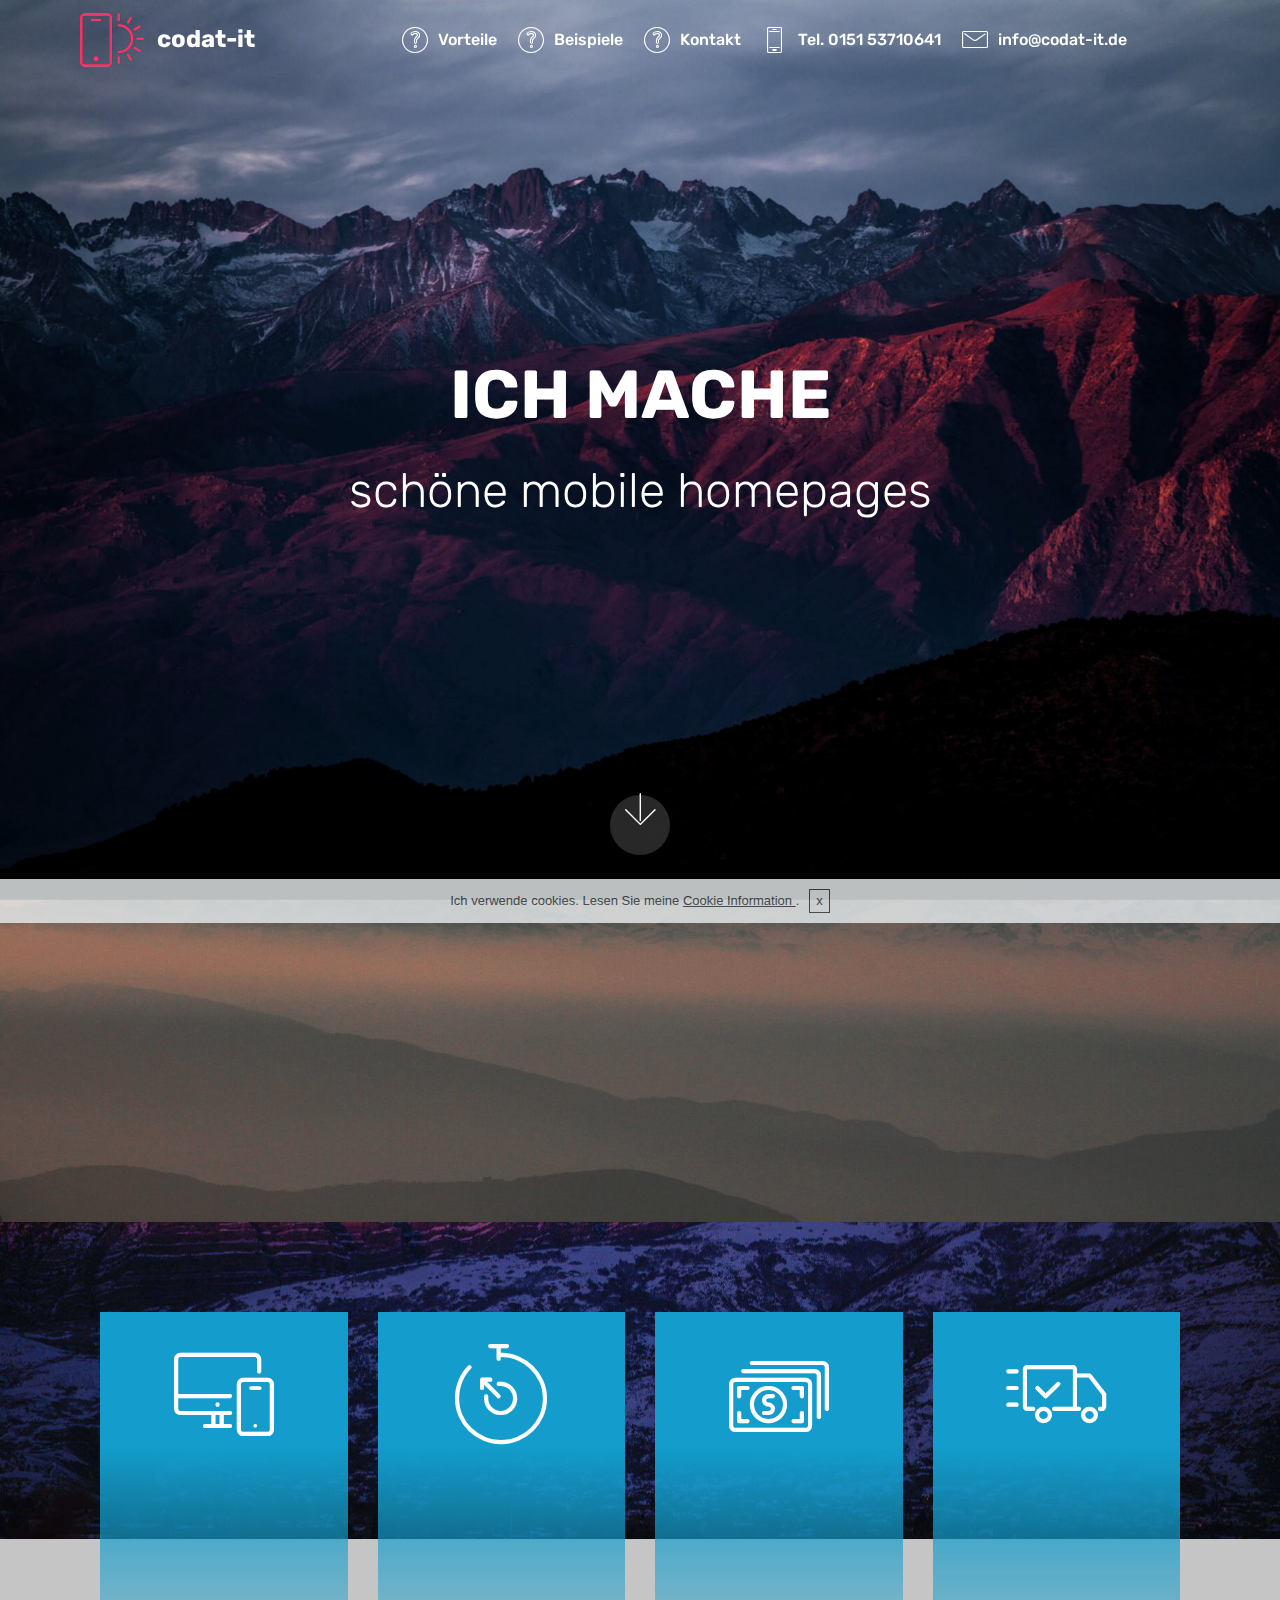
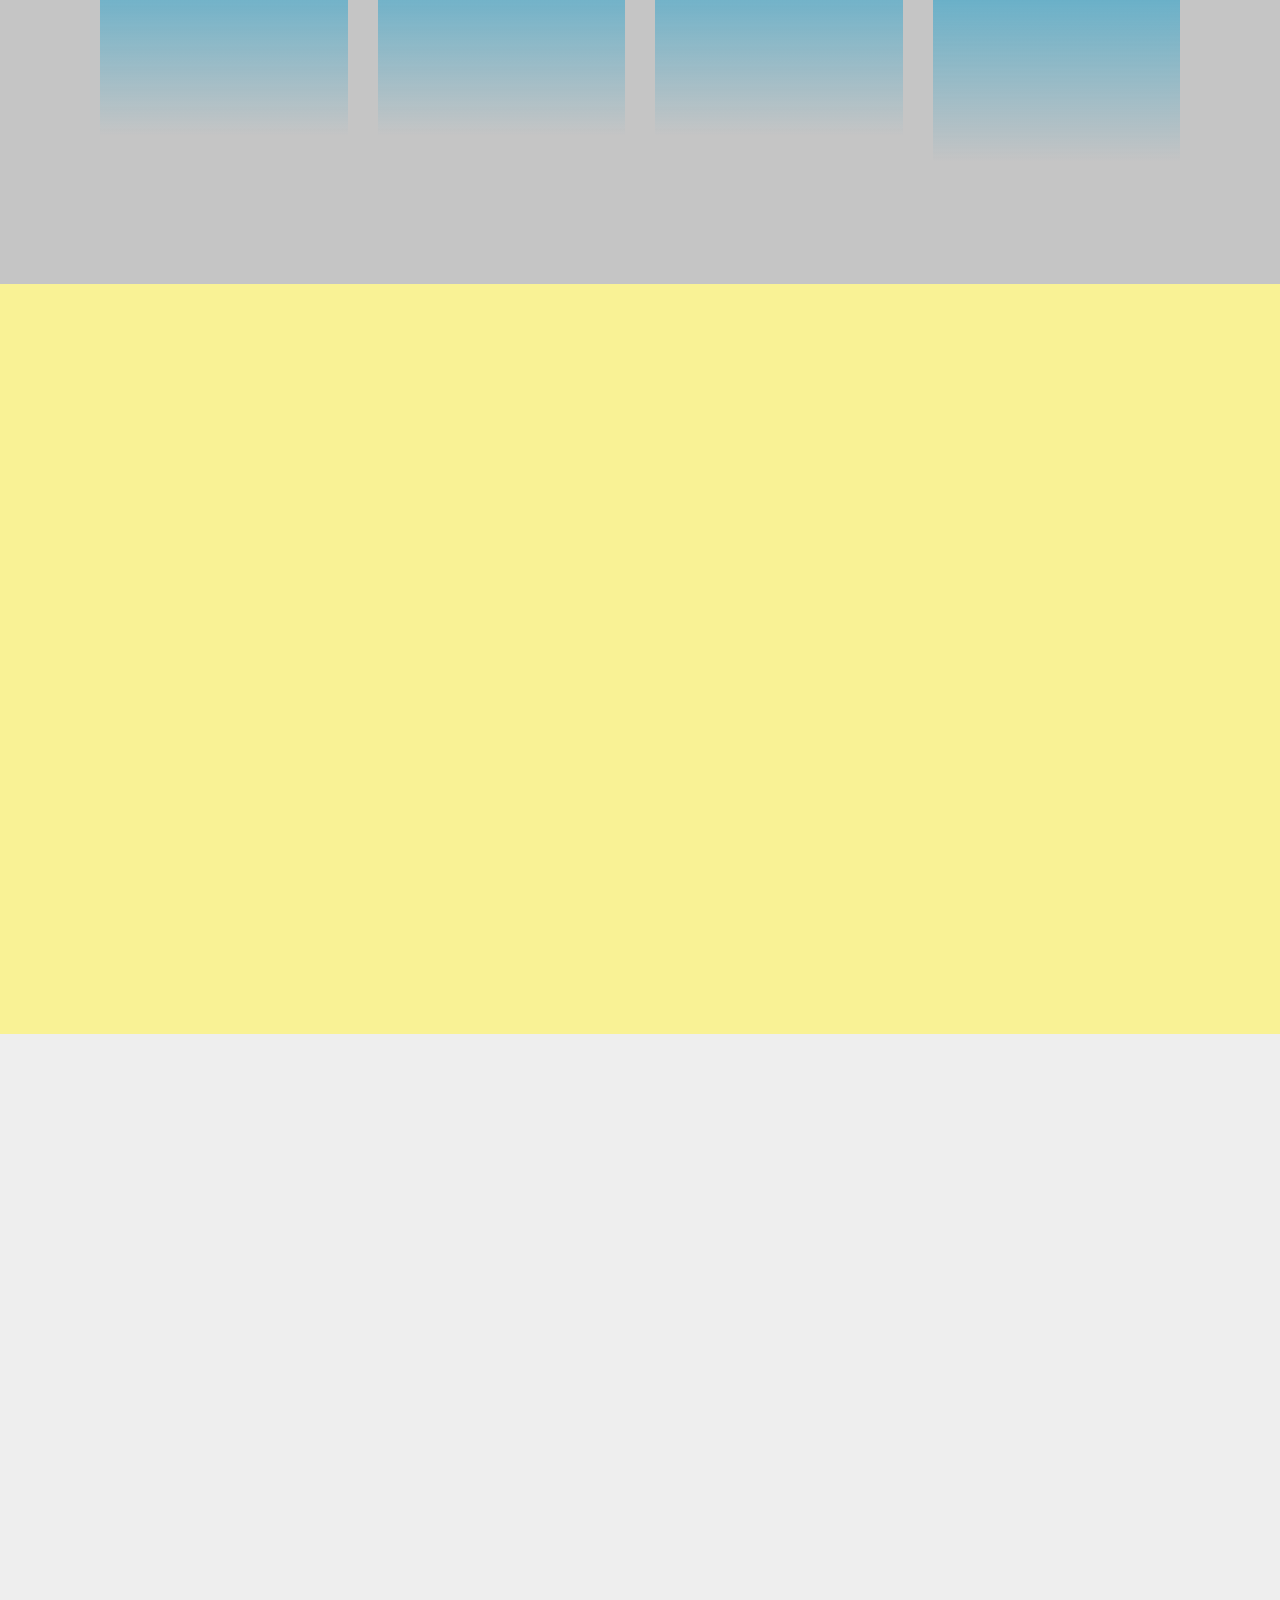
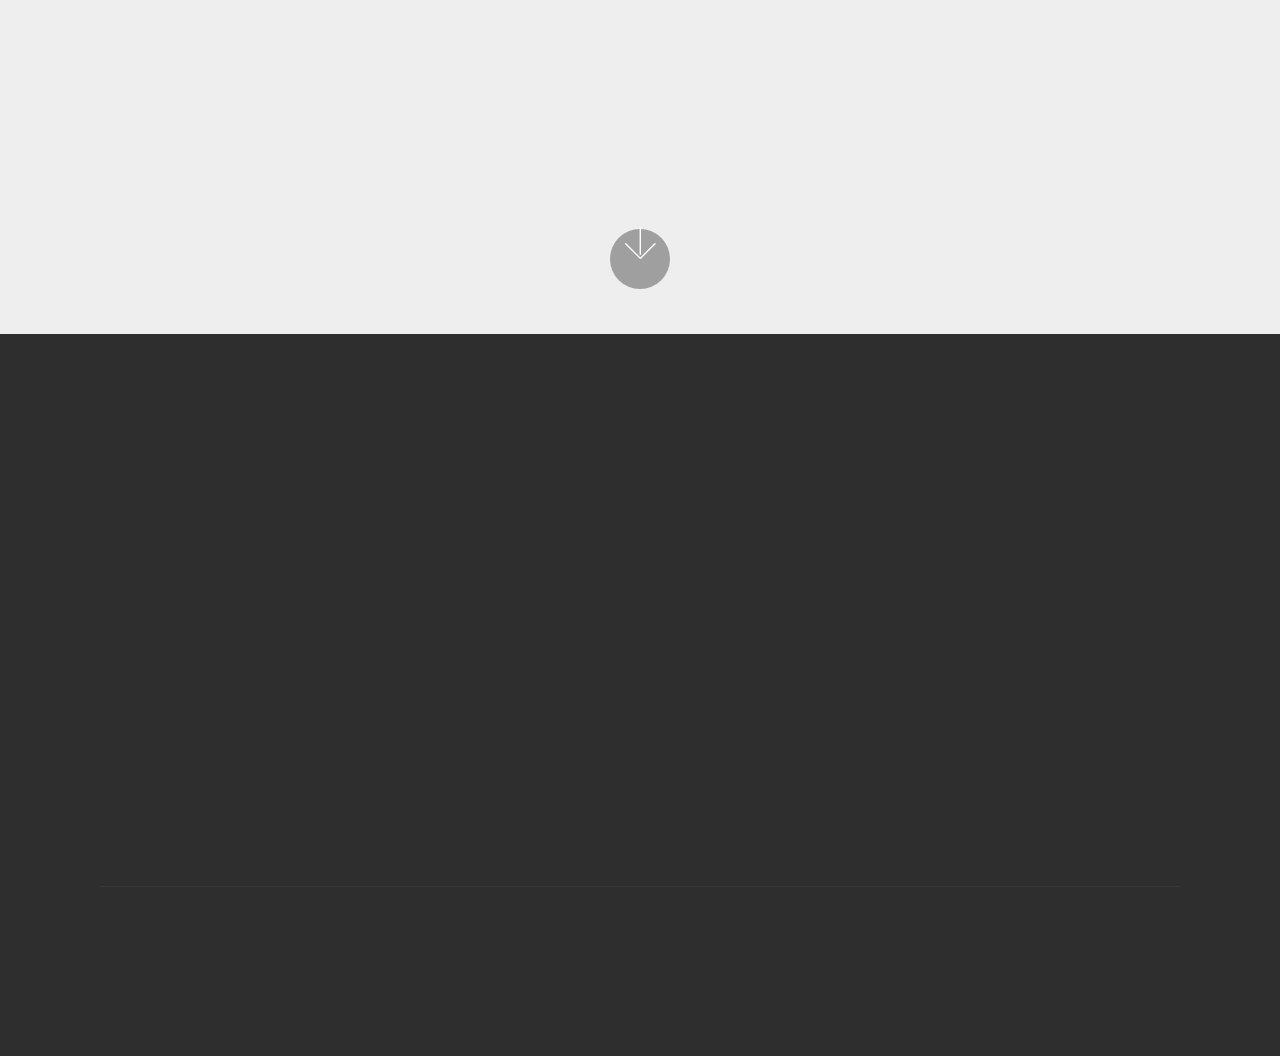
<file: index.html>
<!DOCTYPE html>
<html >
<head>
  <!-- Site made with Mobirise Website Builder v4.7.6, https://mobirise.com -->
  <meta charset="UTF-8">
  <meta http-equiv="X-UA-Compatible" content="IE=edge">
  <meta name="generator" content="Mobirise v4.7.6, mobirise.com">
  <meta name="viewport" content="width=device-width, initial-scale=1, minimum-scale=1">
  <link rel="shortcut icon" href="assets/images/logo2.png" type="image/x-icon">
  <meta name="description" content="">
  <title>Home</title>
  <link rel="stylesheet" href="assets/web/assets/mobirise-icons/mobirise-icons.css">
  <link rel="stylesheet" href="assets/tether/tether.min.css">
  <link rel="stylesheet" href="assets/bootstrap/css/bootstrap.min.css">
  <link rel="stylesheet" href="assets/bootstrap/css/bootstrap-grid.min.css">
  <link rel="stylesheet" href="assets/bootstrap/css/bootstrap-reboot.min.css">
  <link rel="stylesheet" href="assets/gdpr-plugin/gdpr-styles.css">
  <link rel="stylesheet" href="assets/socicon/css/styles.css">
  <link rel="stylesheet" href="assets/dropdown/css/style.css">
  <link rel="stylesheet" href="assets/animatecss/animate.min.css">
  <link rel="stylesheet" href="assets/theme/css/style.css">
  <link rel="stylesheet" href="assets/mobirise/css/mbr-additional.css" type="text/css">
  
  
  
</head>
<body>
  <section class="menu cid-qPBfEf2WPJ" once="menu" id="menu1-e">

    

    <nav class="navbar navbar-expand beta-menu navbar-dropdown align-items-center navbar-toggleable-sm bg-color transparent">
        <button class="navbar-toggler navbar-toggler-right" type="button" data-toggle="collapse" data-target="#navbarSupportedContent" aria-controls="navbarSupportedContent" aria-expanded="false" aria-label="Toggle navigation">
            <div class="hamburger">
                <span></span>
                <span></span>
                <span></span>
                <span></span>
            </div>
        </button>
        <div class="menu-logo">
            <div class="navbar-brand">
                <span class="navbar-logo">
                    <a href="#top">
                         <img src="assets/images/logo2.png" alt="Mobirise" title="" style="height: 4rem;">
                    </a>
                </span>
                <span class="navbar-caption-wrap"><a class="navbar-caption text-white display-5" href="https://wp01.codat-it.de/">codat-it</a></span>
            </div>
        </div>
        <div class="collapse navbar-collapse" id="navbarSupportedContent">
            <ul class="navbar-nav nav-dropdown nav-right" data-app-modern-menu="true"><li class="nav-item">
                    <a class="nav-link link text-white display-4" href="index.html#features8-1l"></a>
                </li><li class="nav-item"><a class="nav-link link text-white display-4" href="index.html#features8-1l"><span class="mbri-question mbr-iconfont mbr-iconfont-btn"></span>Vorteile</a></li><li class="nav-item"><a class="nav-link link text-white display-4" href="index.html#features18-21"><span class="mbri-question mbr-iconfont mbr-iconfont-btn"></span>Beispiele</a></li><li class="nav-item"><a class="nav-link link text-white display-4" href="index.html#footer2-24"><span class="mbri-question mbr-iconfont mbr-iconfont-btn"></span>Kontakt</a></li><li class="nav-item"><a class="nav-link link text-white display-4" href="tel:0151 53710641"><span class="mbri-mobile2 mbr-iconfont mbr-iconfont-btn"></span>
                        
                        Tel. 0151 53710641</a></li><li class="nav-item"><a class="nav-link link text-white display-4" href="mailto:info@codat-it.de"><span class="mbri-letter mbr-iconfont mbr-iconfont-btn"></span>info@codat-it.de</a></li><li class="nav-item">
                    <a class="nav-link link text-white display-4" href="index.html#testimonials2-1o"></a>
                </li><li class="nav-item"><a class="nav-link link text-white display-4" href="index.html#info3-1p"></a></li><li class="nav-item"><a class="nav-link link text-white display-4" href="page1.html"></a></li></ul>
            
        </div>
    </nav>
</section>

<section class="engine"><a href="https://mobirise.me/t">amp template</a></section><section class="cid-qPBfEhxoeE mbr-fullscreen mbr-parallax-background" id="header2-f">

    

    

    <div class="container align-center">
        <div class="row justify-content-md-center">
            <div class="mbr-white col-md-10">
                <h1 class="mbr-section-title mbr-bold pb-3 mbr-fonts-style display-1">ICH MACHE</h1>
                <h3 class="mbr-section-subtitle align-center mbr-light pb-3 mbr-fonts-style display-2">schöne mobile homepages</h3>
                
                
            </div>
        </div>
    </div>
    <div class="mbr-arrow hidden-sm-down" aria-hidden="true">
        <a href="#next">
            <i class="mbri-down mbr-iconfont"></i>
        </a>
    </div>
</section>

<section class="mbr-section info3 cid-qRATveqJjj mbr-parallax-background" id="info3-1p">

    

    

    <div class="container">
        <div class="row justify-content-center">
            <div class="media-container-column title col-12 col-md-10">
                <h2 class="align-left mbr-bold mbr-white pb-3 mbr-fonts-style display-2">FÜR HANDWERKER, KLEINBETRIEBE UND PRIVATE</h2>
                <h3 class="mbr-section-subtitle align-left mbr-light mbr-white pb-3 mbr-fonts-style display-5"><div><span style="font-size: 1.5rem;">In <strong>Speyer und Umgebung</strong> bin ich auch persönlich für Sie da.&nbsp;</span></div></h3>
                <p class="mbr-text align-left mbr-white mbr-fonts-style display-7">Ich bin ein pensionierter IT-Administrator und erstelle Homepages seit vielen Jahren.&nbsp;</p>
                
            </div>
        </div>
    </div>
</section>

<section class="features8 cid-qRuKS10IDD mbr-parallax-background" id="features8-1l">

    

    <div class="mbr-overlay" style="opacity: 0.2; background-color: rgb(35, 35, 35);">
    </div>

    <div class="container">
        <div class="media-container-row">

            <div class="card  col-12 col-md-6 col-lg-3">
                <div class="card-img">
                    <span class="mbr-iconfont mbri-responsive"></span>
                </div>
                <div class="card-box align-center">
                    <h4 class="card-title mbr-fonts-style display-7">aktuelles Design</h4>
                    <p class="mbr-text mbr-fonts-style display-7">Kein Standard Layout
<br>Die neueste Homepage-Technik wird verwendet. Ich gestalte Ihr Web-Projekt mit scharfem Design und verfeinerten Funktionen.&nbsp;<br></p>
                    
                </div>
            </div>

            <div class="card  col-12 col-md-6 col-lg-3">
                <div class="card-img">
                    <span class="mbr-iconfont mbri-timer"></span>
                </div>
                <div class="card-box align-center">
                    <h4 class="card-title mbr-fonts-style display-7">
                        schnell erstellt</h4>
                    <p class="mbr-text mbr-fonts-style display-7">Die Homepages sind auch bei langsamen Internet-Verbindungen schnell auf dem Bildschirm. Auch bei älteren Computern und langsamem Internet.&nbsp;</p>
                    
                </div>
            </div>

            <div class="card  col-12 col-md-6 col-lg-3">
                <div class="card-img">
                    <span class="mbr-iconfont mbri-cash"></span>
                </div>
                <div class="card-box align-center">
                    <h4 class="card-title mbr-fonts-style display-7">wenig Pflege</h4>
                    <p class="mbr-text mbr-fonts-style display-7">Wenig Folgekosten und minimale Pflege.&nbsp;<br>Eine benutzerfreundliche Homepage muss nicht dauernd aktualisiert werden.&nbsp;</p>
                    
                </div>
            </div>

            <div class="card  col-12 col-md-6 col-lg-3">
                <div class="card-img">
                    <span class="mbr-iconfont mbri-delivery"></span>
                </div>
                <div class="card-box align-center">
                    <h4 class="card-title mbr-fonts-style display-7">
                        Service
                    </h4>
                    <p class="mbr-text mbr-fonts-style display-7">Alles rund ums Internet.&nbsp;<br>Sie werden von Anfang an von mir unterstützt.&nbsp;<br>Ob Sie bisher lediglich eine Internet Verbindung haben oder schon eine Homepage. &nbsp;</p>
                    
                </div>
            </div>
        </div>
    </div>
</section>

<section class="features18 popup-btn-cards cid-qSCvW9jGXv" id="features18-21">

    

    
    <div class="container">
        <h2 class="mbr-section-title pb-3 align-center mbr-fonts-style display-2">Beispiele</h2>
        <h3 class="mbr-section-subtitle display-5 align-center mbr-fonts-style mbr-light">
            Sie werden die Buttons im Browser sehen, wenn sie über die Bilder mit dem Maus fahren.
        </h3>
        <div class="media-container-row pt-5 ">
            <div class="card p-3 col-12 col-md-6 col-lg-4">
                <div class="card-wrapper ">
                    <div class="card-img">
                        <div class="mbr-overlay"></div>
                        <div class="mbr-section-btn text-center"><a href="https://si-moto.netlify.com/" class="btn btn-primary display-4" target="_blank">Demo</a></div>
                        <a href="https://si-moto.netlify.com/"><img src="assets/images/moto-s-fam-676x370.jpg" alt="Mobirise" title=""></a>
                    </div>
                    <div class="card-box">
                        <h4 class="card-title mbr-fonts-style display-7">
                            Private Seite</h4>
                        <p class="mbr-text mbr-fonts-style align-left display-7">
                            Eine private Homepage mit beliebigen Inhalten. Viele Designs.&nbsp;</p>
                    </div>
                </div>
            </div>
            <div class="card p-3 col-12 col-md-6 col-lg-4">
                <div class="card-wrapper">
                    <div class="card-img">
                        <div class="mbr-overlay"></div>
                        <div class="mbr-section-btn text-center"><a href="https://loback-prologue.netlify.com/" class="btn btn-primary display-4" target="_blank">Demo</a></div>
                        <a href="https://loback-prologue.netlify.com/"><img src="assets/images/lobackprologue-676x305.jpg" alt="Mobirise" title=""></a>
                    </div>
                    <div class="card-box">
                        <h4 class="card-title mbr-fonts-style display-7">Handwerker</h4>
                        <p class="mbr-text mbr-fonts-style display-7">Ein Internet-Auftritt für Handwerker und Kleinbetriebe. Alle Infos über die Firma und die nötigen rechtlichen Hinweise.&nbsp;</p>
                    </div>
                </div>
            </div>

            <div class="card p-3 col-12 col-md-6 col-lg-4">
                <div class="card-wrapper">
                    <div class="card-img">
                        <div class="mbr-overlay"></div>
                        <div class="mbr-section-btn text-center"><a href="https://publi-test1.netlify.com/" class="btn btn-primary display-4" target="_blank">Demo</a></div>
                        <a href="https://publi-test1.netlify.com/"><img src="assets/images/publitest1netlify-676x377.jpg" alt="Mobirise" title=""></a>
                    </div>
                    <div class="card-box">
                        <h4 class="card-title mbr-fonts-style display-7">Schnelle Seite</h4>
                        <p class="mbr-text mbr-fonts-style display-7">
                            Diese Homepage lädt extrem schnell auch auf Smartphones und langsamem Internet.&nbsp;</p>
                    </div>
                </div>
            </div>

            
        </div>
    </div>
</section>

<section class="header6 cid-qSIxACAUtU mbr-fullscreen" data-bg-video="https://www.youtube.com/embed/ZZe4wGx1mRQ?rel=0&amp;showinfo=0&amp;autoplay=1&amp;loop=1" id="header6-29">

    

    

    <div class="container">
        <div class="row justify-content-md-center">
            <div class="mbr-white col-md-10">
                <h1 class="mbr-section-title align-center mbr-bold pb-3 mbr-fonts-style display-1">
                    INTRO MIT VIDEO-HINTERGRUND
                </h1>
                
                
            </div>
        </div>
    </div>

    <div class="mbr-arrow hidden-sm-down" aria-hidden="true">
        <a href="#next">
            <i class="mbri-down mbr-iconfont"></i>
        </a>
    </div>
</section>

<section class="cid-qSCWMEdkXn" id="footer2-24">

    

    

    <div class="container">
        <div class="media-container-row content mbr-white">
            <div class="col-12 col-md-3 mbr-fonts-style display-7">
                <p class="mbr-text">
                    <strong>Adresse</strong>
                    <br>
                    <br>Bodelschwinghstr. 1
<br>67373 Dudenhofen&nbsp;<br>
                    <br>
                    <br><strong>Kontakt</strong>&nbsp;<br><br>E-Mail: <a href="mailto:info@codat-it.de">info@codat-it.de</a><br><br>Tel. <a href="tel:0151 53710641">0151 53710641</a><br></p>
            </div>
            <div class="col-12 col-md-3 mbr-fonts-style display-7">
                <p class="mbr-text"><strong>Impressum / Datenschutz</strong>&nbsp;<br><br>Ich verwende keine Cookies oder sonstige Verfahren, um etwas über Sie in Erfahrung zu bringen. Trotzdem habe ich einen Cookie-Hinweis angebracht. <br>&nbsp;<br><a class="text-primary" href="https://si-home.github.io/mobi-it/impressum.html">Impressum</a>&nbsp;<br><a class="text-primary" href="https://si-home.github.io/mobi-it/datenschutz.html">Datenschutz</a>&nbsp;<br><a class="text-primary" href="https://si-home.github.io/mobi-it/cookies.html">Cookies</a>&nbsp;<br>
                    <br><strong>Ihre Wünsche?</strong><br>
                    <br>Bitte senden Sie mir Ihre Wünsche per E.Mail oder Telefon.&nbsp;</p>
            </div>
            <div class="col-12 col-md-6">
                <div class="google-map"><iframe frameborder="0" style="border:0" src="https://www.google.com/maps/embed/v1/place?key=AIzaSyA0Dx_boXQiwvdz8sJHoYeZNVTdoWONYkU&amp;q=place_id:ChIJMZtt-Wu0l0cRuhrlS83K_H8" allowfullscreen=""></iframe></div>
            </div>
        </div>
        <div class="footer-lower">
            <div class="media-container-row">
                <div class="col-sm-12">
                    <hr>
                </div>
            </div>
            <div class="media-container-row mbr-white">
                <div class="col-sm-6 copyright">
                    <p class="mbr-text mbr-fonts-style display-7">2018 <a href="https://wp01.codat-it.de/" target="_blank">codat-it.de</a>&nbsp;<br>Diese Website wird erstellt mit <a href="https://mobirise.com/de/" target="_blank">mobirise</a>&nbsp;<br>Veröffentlicht ist sie bei&nbsp;<a href="https://pages.github.com/" target="_blank">github-pages</a>&nbsp;</p>
                </div>
                <div class="col-md-6">
                    
                </div>
            </div>
        </div>
    </div>
</section>


  <script src="assets/web/assets/jquery/jquery.min.js"></script>
  <script src="assets/popper/popper.min.js"></script>
  <script src="assets/tether/tether.min.js"></script>
  <script src="assets/bootstrap/js/bootstrap.min.js"></script>
  <script src="assets/smoothscroll/smooth-scroll.js"></script>
  <script src="assets/cookies-alert-plugin/cookies-alert-core.js"></script>
  <script src="assets/cookies-alert-plugin/cookies-alert-script.js"></script>
  <script src="assets/parallax/jarallax.min.js"></script>
  <script src="assets/viewportchecker/jquery.viewportchecker.js"></script>
  <script src="assets/dropdown/js/script.min.js"></script>
  <script src="assets/touchswipe/jquery.touch-swipe.min.js"></script>
  <script src="assets/mbr-popup-btns/mbr-popup-btns.js"></script>
  <script src="assets/ytplayer/jquery.mb.ytplayer.min.js"></script>
  <script src="assets/vimeoplayer/jquery.mb.vimeo_player.js"></script>
  <script src="assets/theme/js/script.js"></script>
  
  
 <div id="scrollToTop" class="scrollToTop mbr-arrow-up"><a style="text-align: center;"><i></i></a></div>
    <input name="animation" type="hidden">
  <input name="cookieData" type="hidden" data-cookie-text="Ich verwende cookies. Lesen Sie meine <a href='https://si-home.github.io/mobi-it/cookies.html'>Cookie Information </a>.">
  </body>
</html>
</file>
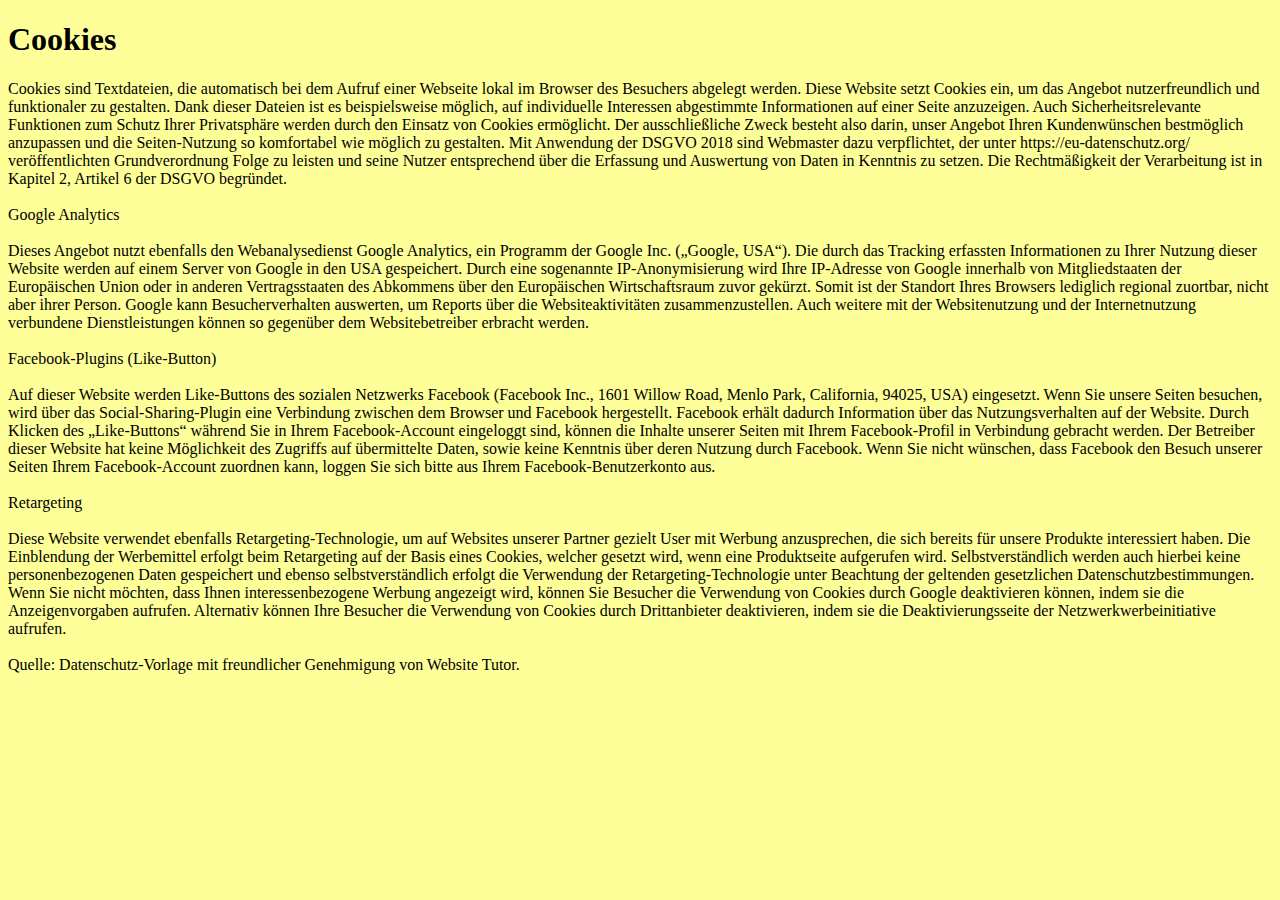
<file: cookies.html>
<!DOCTYPE html>
<html>
  <head>
    <meta http-equiv="content-type" content="text/html; charset=utf-8">
    <title>Cookies</title>
  </head>
  <body style="color: rgb(0, 0, 0); background-color: rgb(255, 255, 153);" alink="#000099"

    link="#000099" vlink="#990099">
    <div class="impressum">
      <h1>Cookies</h1>
      Cookies sind Textdateien, die automatisch bei dem Aufruf einer Webseite
      lokal im Browser des Besuchers abgelegt werden. Diese Website setzt
      Cookies ein, um das Angebot nutzerfreundlich und funktionaler zu
      gestalten. Dank dieser Dateien ist es beispielsweise möglich, auf
      individuelle Interessen abgestimmte Informationen auf einer Seite
      anzuzeigen. Auch Sicherheitsrelevante Funktionen zum Schutz Ihrer
      Privatsphäre werden durch den Einsatz von Cookies ermöglicht. Der
      ausschließliche Zweck besteht also darin, unser Angebot Ihren
      Kundenwünschen bestmöglich anzupassen und die Seiten-Nutzung so
      komfortabel wie möglich zu gestalten. Mit Anwendung der DSGVO 2018 sind
      Webmaster dazu verpflichtet, der unter https://eu-datenschutz.org/
      veröffentlichten Grundverordnung Folge zu leisten und seine Nutzer
      entsprechend über die Erfassung und Auswertung von Daten in Kenntnis zu
      setzen. Die Rechtmäßigkeit der Verarbeitung ist in Kapitel 2, Artikel 6
      der DSGVO begründet.<br>
      <br>
      Google Analytics<br>
      <br>
      Dieses Angebot nutzt ebenfalls den Webanalysedienst Google Analytics, ein
      Programm der Google Inc. („Google, USA“). Die durch das Tracking erfassten
      Informationen zu Ihrer Nutzung dieser Website werden auf einem Server von
      Google in den USA gespeichert. Durch eine sogenannte IP-Anonymisierung
      wird Ihre IP-Adresse von Google innerhalb von Mitgliedstaaten der
      Europäischen Union oder in anderen Vertragsstaaten des Abkommens über den
      Europäischen Wirtschaftsraum zuvor gekürzt. Somit ist der Standort Ihres
      Browsers lediglich regional zuortbar, nicht aber ihrer Person. Google kann
      Besucherverhalten auswerten, um Reports über die Websiteaktivitäten
      zusammenzustellen. Auch weitere mit der Websitenutzung und der
      Internetnutzung verbundene Dienstleistungen können so gegenüber dem
      Websitebetreiber erbracht werden.<br>
      <br>
      Facebook-Plugins (Like-Button)<br>
      <br>
      Auf dieser Website werden Like-Buttons des sozialen Netzwerks Facebook
      (Facebook Inc., 1601 Willow Road, Menlo Park, California, 94025, USA)
      eingesetzt. Wenn Sie unsere Seiten besuchen, wird über das
      Social-Sharing-Plugin eine Verbindung zwischen dem Browser und Facebook
      hergestellt. Facebook erhält dadurch Information über das
      Nutzungsverhalten auf der Website. Durch Klicken des „Like-Buttons“
      während Sie in Ihrem Facebook-Account eingeloggt sind, können die Inhalte
      unserer Seiten mit Ihrem Facebook-Profil in Verbindung gebracht werden.
      Der Betreiber dieser Website hat keine Möglichkeit des Zugriffs auf
      übermittelte Daten, sowie keine Kenntnis über deren Nutzung durch
      Facebook. Wenn Sie nicht wünschen, dass Facebook den Besuch unserer Seiten
      Ihrem Facebook-Account zuordnen kann, loggen Sie sich bitte aus Ihrem
      Facebook-Benutzerkonto aus.<br>
      <br>
      Retargeting<br>
      <br>
      Diese Website verwendet ebenfalls Retargeting-Technologie, um auf Websites
      unserer Partner gezielt User mit Werbung anzusprechen, die sich bereits
      für unsere Produkte interessiert haben. Die Einblendung der Werbemittel
      erfolgt beim Retargeting auf der Basis eines Cookies, welcher gesetzt
      wird, wenn eine Produktseite aufgerufen wird. Selbstverständlich werden
      auch hierbei keine personenbezogenen Daten gespeichert und ebenso
      selbstverständlich erfolgt die Verwendung der Retargeting-Technologie
      unter Beachtung der geltenden gesetzlichen Datenschutzbestimmungen. Wenn
      Sie nicht möchten, dass Ihnen interessenbezogene Werbung angezeigt wird,
      können Sie Besucher die Verwendung von Cookies durch Google deaktivieren
      können, indem sie die Anzeigenvorgaben aufrufen. Alternativ können Ihre
      Besucher die Verwendung von Cookies durch Drittanbieter deaktivieren,
      indem sie die Deaktivierungsseite der Netzwerkwerbeinitiative aufrufen.<br>
      <br>
      Quelle: Datenschutz-Vorlage mit freundlicher Genehmigung von Website
      Tutor.<a href="http://www.impressum-generator.de"></a> </div>
  </body>
</html>
</file>
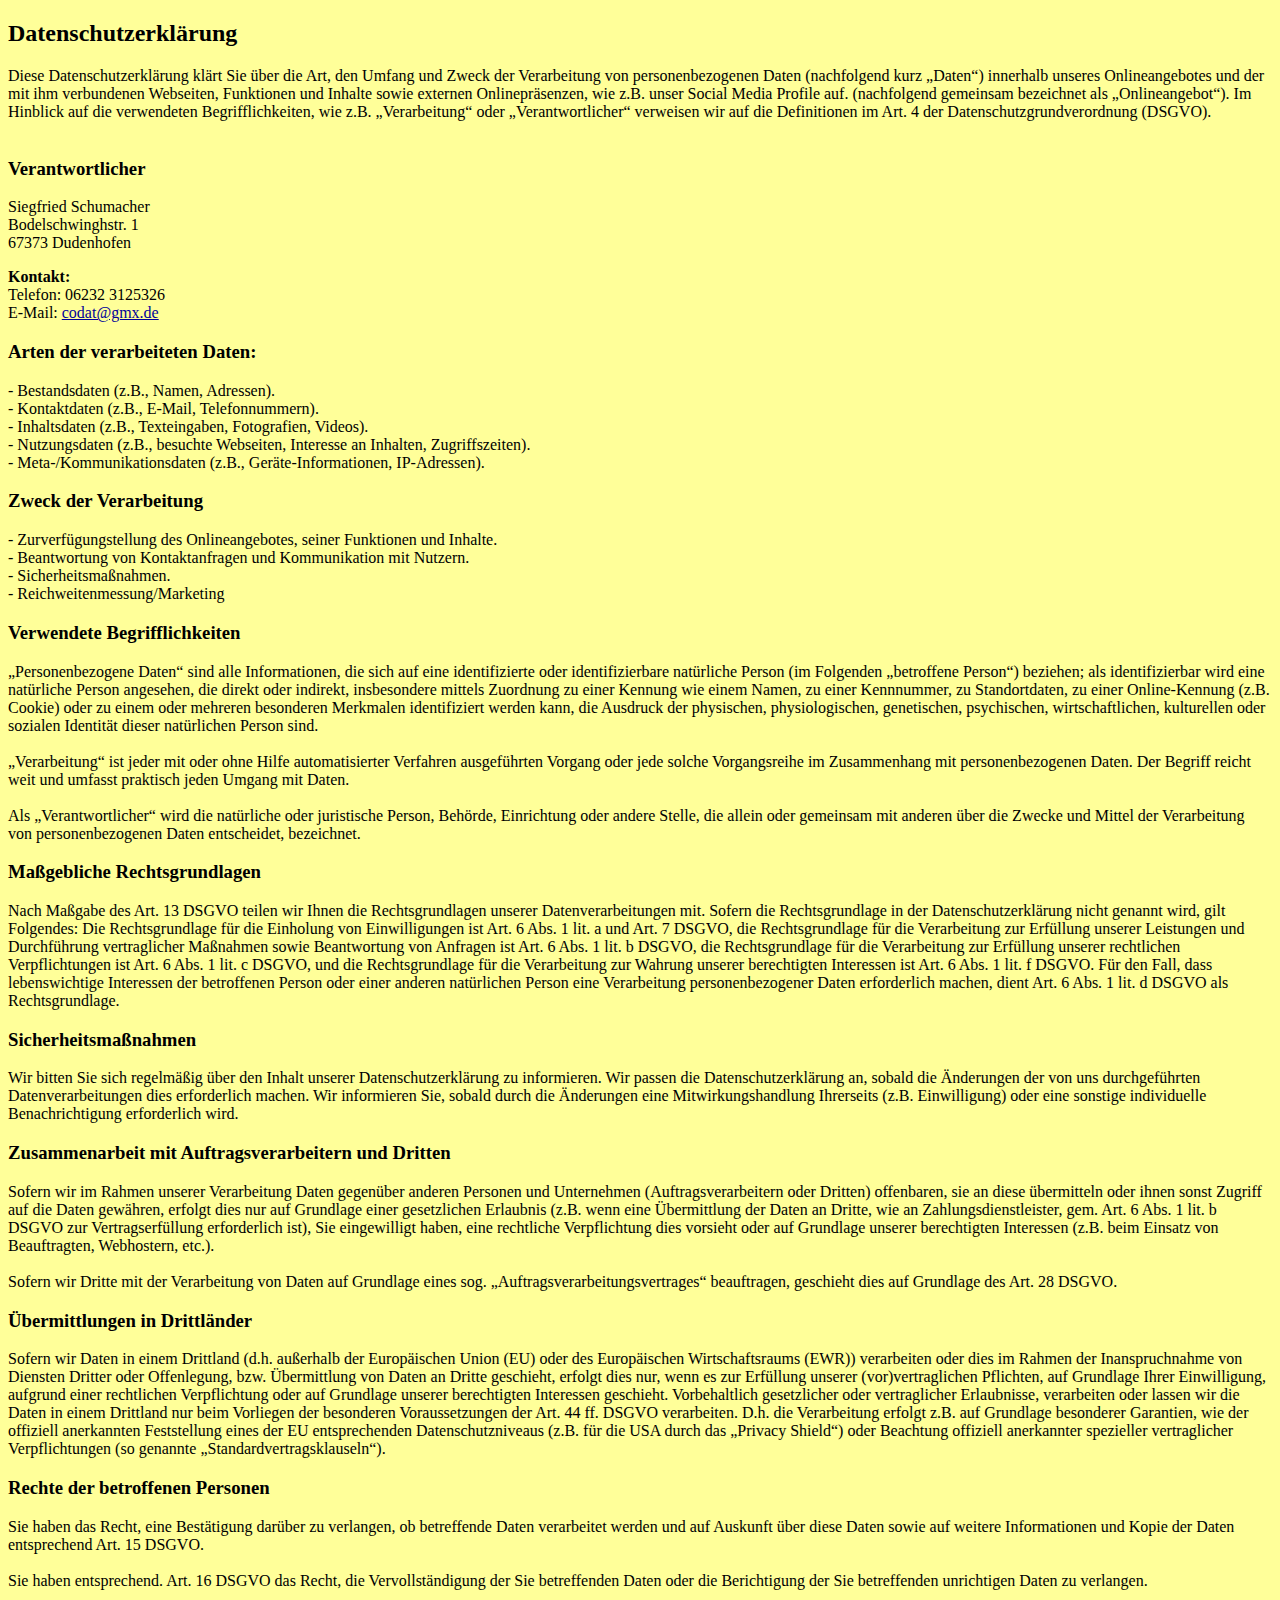
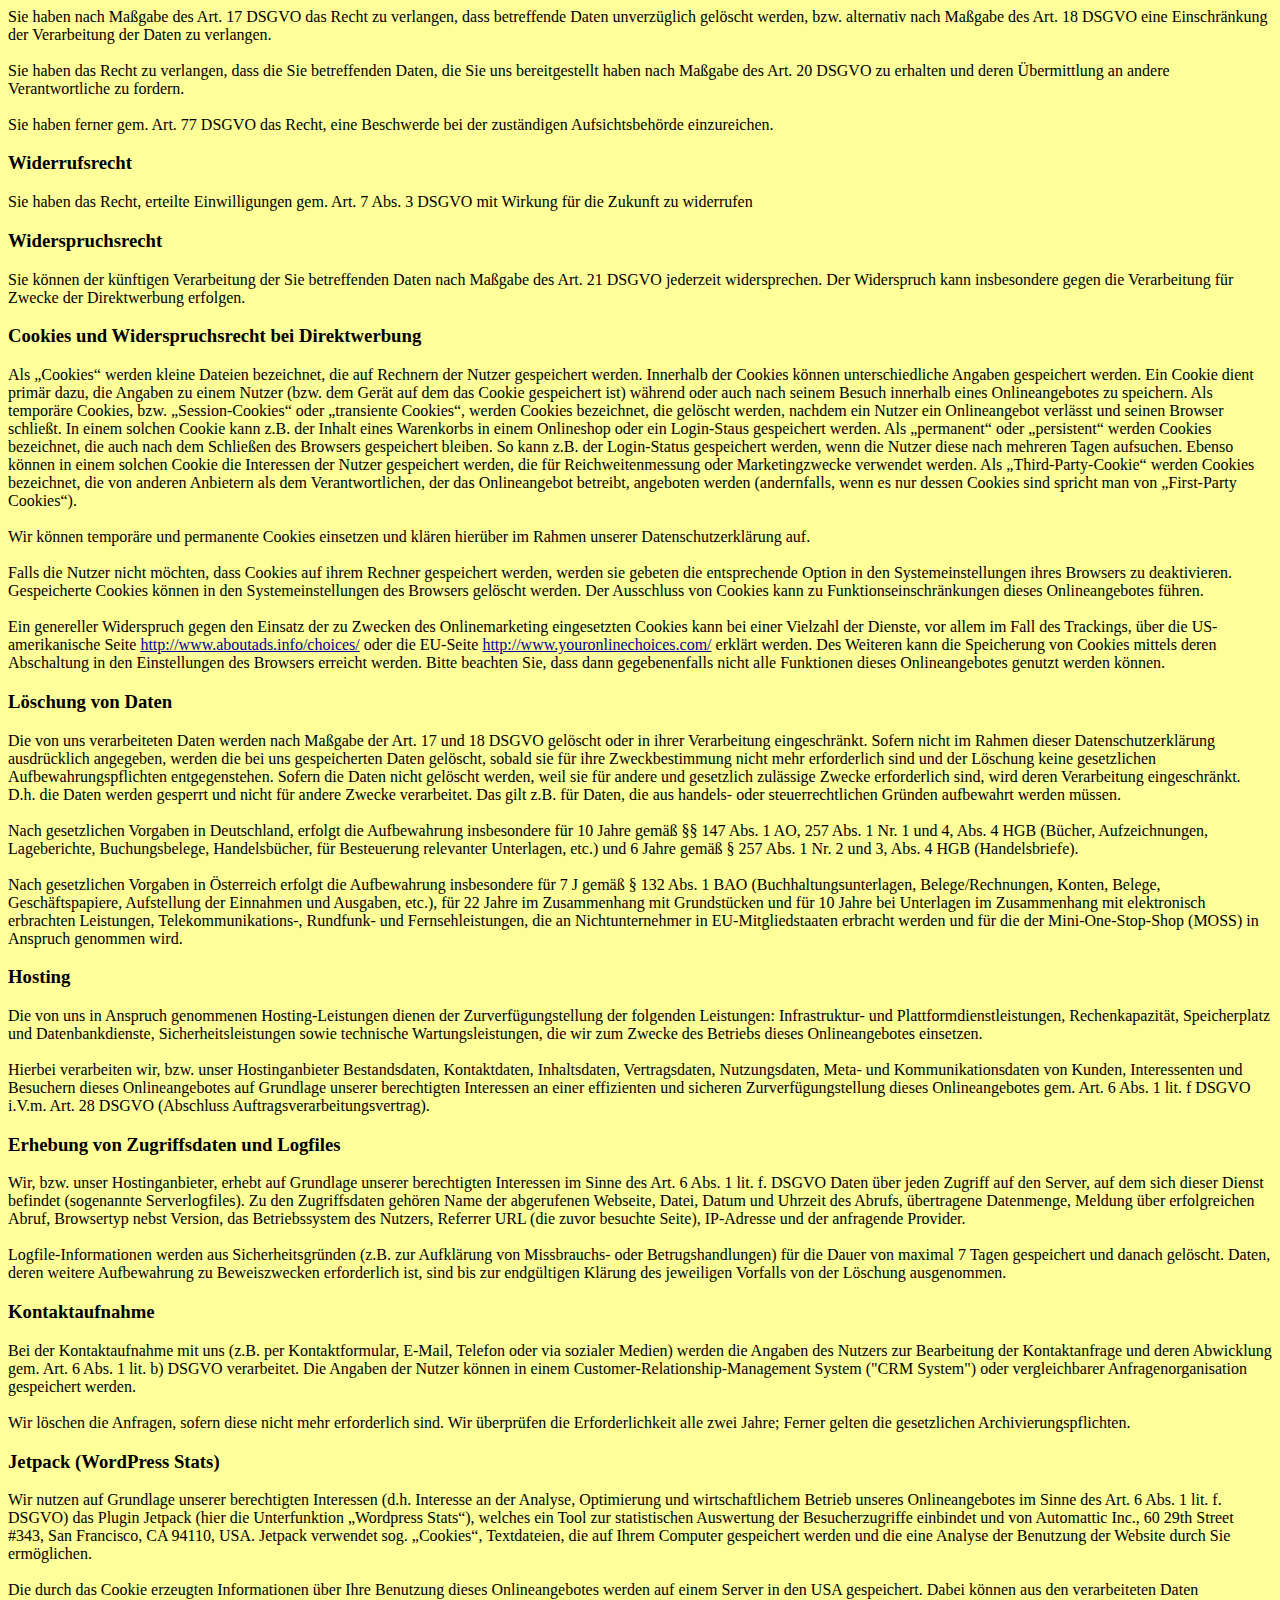
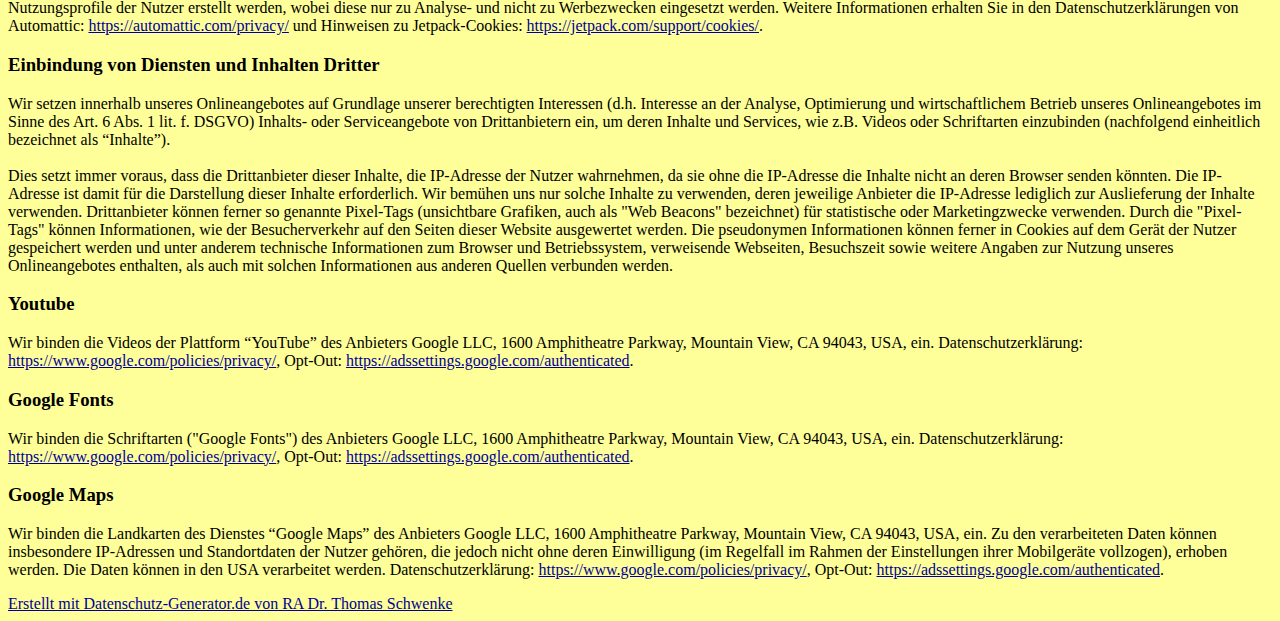
<file: Datenschutz.html>
<!DOCTYPE html>
<html>
  <head>
    <meta http-equiv="content-type" content="text/html; charset=utf-8">
    <title>Datenschutzerklärung</title>
  </head>
  <body style=" color: rgb(0, 0, 0); background-color: rgb(255, 255, 153);" alink="#000099"

    link="#000099" vlink="#990099">
    <h2>Datenschutzerklärung</h2>
    <h3 id="dsg-general-intro"></h3>
    <p>Diese Datenschutzerklärung klärt Sie über die Art, den Umfang und Zweck
      der Verarbeitung von personenbezogenen Daten (nachfolgend kurz „Daten“)
      innerhalb unseres Onlineangebotes und der mit ihm verbundenen Webseiten,
      Funktionen und Inhalte sowie externen Onlinepräsenzen, wie z.B. unser
      Social Media Profile auf. (nachfolgend gemeinsam bezeichnet als
      „Onlineangebot“). Im Hinblick auf die verwendeten Begrifflichkeiten, wie
      z.B. „Verarbeitung“ oder „Verantwortlicher“ verweisen wir auf die
      Definitionen im Art. 4 der Datenschutzgrundverordnung (DSGVO).<br>
      <br>
    </p>
    <h3 id="dsg-general-controller">Verantwortlicher</h3>
    <p>Siegfried Schumacher <br>
      Bodelschwinghstr. 1 <br>
      67373 Dudenhofen </p>
    <p> <strong>Kontakt:</strong> <br>
      Telefon: 06232 3125326<br>
      E-Mail: <a href="mailto:codat@gmx.de">codat@gmx.de</a></p>
    <h3 id="dsg-general-datatype">Arten der verarbeiteten Daten:</h3>
    <p>- Bestandsdaten (z.B., Namen, Adressen).<br>
      - Kontaktdaten (z.B., E-Mail, Telefonnummern).<br>
      - Inhaltsdaten (z.B., Texteingaben, Fotografien, Videos).<br>
      - Nutzungsdaten (z.B., besuchte Webseiten, Interesse an Inhalten,
      Zugriffszeiten).<br>
      - Meta-/Kommunikationsdaten (z.B., Geräte-Informationen, IP-Adressen).<br>
    </p>
    <h3 id="dsg-allgemein-general-datasubjects"></h3>
    <p></p>
    <h3 id="dsg-general-purpose">Zweck der Verarbeitung</h3>
    <p>- Zurverfügungstellung des Onlineangebotes, seiner Funktionen und
      Inhalte.<br>
      - Beantwortung von Kontaktanfragen und Kommunikation mit Nutzern.<br>
      - Sicherheitsmaßnahmen.<br>
      - Reichweitenmessung/Marketing<br>
      <span class="tsmcom"></span></p>
    <h3 id="dsg-general-terms">Verwendete Begrifflichkeiten </h3>
    <p>„Personenbezogene Daten“ sind alle Informationen, die sich auf eine
      identifizierte oder identifizierbare natürliche Person (im Folgenden
      „betroffene Person“) beziehen; als identifizierbar wird eine natürliche
      Person angesehen, die direkt oder indirekt, insbesondere mittels Zuordnung
      zu einer Kennung wie einem Namen, zu einer Kennnummer, zu Standortdaten,
      zu einer Online-Kennung (z.B. Cookie) oder zu einem oder mehreren
      besonderen Merkmalen identifiziert werden kann, die Ausdruck der
      physischen, physiologischen, genetischen, psychischen, wirtschaftlichen,
      kulturellen oder sozialen Identität dieser natürlichen Person sind.<br>
      <br>
      „Verarbeitung“ ist jeder mit oder ohne Hilfe automatisierter Verfahren
      ausgeführten Vorgang oder jede solche Vorgangsreihe im Zusammenhang mit
      personenbezogenen Daten. Der Begriff reicht weit und umfasst praktisch
      jeden Umgang mit Daten.<br>
      <br>
      Als „Verantwortlicher“ wird die natürliche oder juristische Person,
      Behörde, Einrichtung oder andere Stelle, die allein oder gemeinsam mit
      anderen über die Zwecke und Mittel der Verarbeitung von personenbezogenen
      Daten entscheidet, bezeichnet.</p>
    <h3 id="dsg-general-legalbasis">Maßgebliche Rechtsgrundlagen</h3>
    <p>Nach Maßgabe des Art. 13 DSGVO teilen wir Ihnen die Rechtsgrundlagen
      unserer Datenverarbeitungen mit. Sofern die Rechtsgrundlage in der
      Datenschutzerklärung nicht genannt wird, gilt Folgendes: Die
      Rechtsgrundlage für die Einholung von Einwilligungen ist Art. 6 Abs. 1
      lit. a und Art. 7 DSGVO, die Rechtsgrundlage für die Verarbeitung zur
      Erfüllung unserer Leistungen und Durchführung vertraglicher Maßnahmen
      sowie Beantwortung von Anfragen ist Art. 6 Abs. 1 lit. b DSGVO, die
      Rechtsgrundlage für die Verarbeitung zur Erfüllung unserer rechtlichen
      Verpflichtungen ist Art. 6 Abs. 1 lit. c DSGVO, und die Rechtsgrundlage
      für die Verarbeitung zur Wahrung unserer berechtigten Interessen ist Art.
      6 Abs. 1 lit. f DSGVO. Für den Fall, dass lebenswichtige Interessen der
      betroffenen Person oder einer anderen natürlichen Person eine Verarbeitung
      personenbezogener Daten erforderlich machen, dient Art. 6 Abs. 1 lit. d
      DSGVO als Rechtsgrundlage.</p>
    <h3 id="dsg-general-securitymeasures">Sicherheitsmaßnahmen</h3>
    <p>Wir bitten Sie sich regelmäßig über den Inhalt unserer
      Datenschutzerklärung zu informieren. Wir passen die Datenschutzerklärung
      an, sobald die Änderungen der von uns durchgeführten Datenverarbeitungen
      dies erforderlich machen. Wir informieren Sie, sobald durch die Änderungen
      eine Mitwirkungshandlung Ihrerseits (z.B. Einwilligung) oder eine sonstige
      individuelle Benachrichtigung erforderlich wird.</p>
    <h3 id="dsg-general-coprocessing">Zusammenarbeit mit Auftragsverarbeitern
      und Dritten</h3>
    <p>Sofern wir im Rahmen unserer Verarbeitung Daten gegenüber anderen
      Personen und Unternehmen (Auftragsverarbeitern oder Dritten) offenbaren,
      sie an diese übermitteln oder ihnen sonst Zugriff auf die Daten gewähren,
      erfolgt dies nur auf Grundlage einer gesetzlichen Erlaubnis (z.B. wenn
      eine Übermittlung der Daten an Dritte, wie an Zahlungsdienstleister, gem.
      Art. 6 Abs. 1 lit. b DSGVO zur Vertragserfüllung erforderlich ist), Sie
      eingewilligt haben, eine rechtliche Verpflichtung dies vorsieht oder auf
      Grundlage unserer berechtigten Interessen (z.B. beim Einsatz von
      Beauftragten, Webhostern, etc.). <br>
      <br>
      Sofern wir Dritte mit der Verarbeitung von Daten auf Grundlage eines sog.
      „Auftragsverarbeitungsvertrages“ beauftragen, geschieht dies auf Grundlage
      des Art. 28 DSGVO.</p>
    <h3 id="dsg-general-thirdparty">Übermittlungen in Drittländer</h3>
    <p>Sofern wir Daten in einem Drittland (d.h. außerhalb der Europäischen
      Union (EU) oder des Europäischen Wirtschaftsraums (EWR)) verarbeiten oder
      dies im Rahmen der Inanspruchnahme von Diensten Dritter oder Offenlegung,
      bzw. Übermittlung von Daten an Dritte geschieht, erfolgt dies nur, wenn es
      zur Erfüllung unserer (vor)vertraglichen Pflichten, auf Grundlage Ihrer
      Einwilligung, aufgrund einer rechtlichen Verpflichtung oder auf Grundlage
      unserer berechtigten Interessen geschieht. Vorbehaltlich gesetzlicher oder
      vertraglicher Erlaubnisse, verarbeiten oder lassen wir die Daten in einem
      Drittland nur beim Vorliegen der besonderen Voraussetzungen der Art. 44
      ff. DSGVO verarbeiten. D.h. die Verarbeitung erfolgt z.B. auf Grundlage
      besonderer Garantien, wie der offiziell anerkannten Feststellung eines der
      EU entsprechenden Datenschutzniveaus (z.B. für die USA durch das „Privacy
      Shield“) oder Beachtung offiziell anerkannter spezieller vertraglicher
      Verpflichtungen (so genannte „Standardvertragsklauseln“).</p>
    <h3 id="dsg-general-rightssubject">Rechte der betroffenen Personen</h3>
    <p>Sie haben das Recht, eine Bestätigung darüber zu verlangen, ob
      betreffende Daten verarbeitet werden und auf Auskunft über diese Daten
      sowie auf weitere Informationen und Kopie der Daten entsprechend Art. 15
      DSGVO.<br>
      <br>
      Sie haben entsprechend. Art. 16 DSGVO das Recht, die Vervollständigung der
      Sie betreffenden Daten oder die Berichtigung der Sie betreffenden
      unrichtigen Daten zu verlangen.<br>
      <br>
      Sie haben nach Maßgabe des Art. 17 DSGVO das Recht zu verlangen, dass
      betreffende Daten unverzüglich gelöscht werden, bzw. alternativ nach
      Maßgabe des Art. 18 DSGVO eine Einschränkung der Verarbeitung der Daten zu
      verlangen.<br>
      <br>
      Sie haben das Recht zu verlangen, dass die Sie betreffenden Daten, die Sie
      uns bereitgestellt haben nach Maßgabe des Art. 20 DSGVO zu erhalten und
      deren Übermittlung an andere Verantwortliche zu fordern. <br>
      <br>
      Sie haben ferner gem. Art. 77 DSGVO das Recht, eine Beschwerde bei der
      zuständigen Aufsichtsbehörde einzureichen.</p>
    <h3 id="dsg-general-revokeconsent">Widerrufsrecht</h3>
    <p>Sie haben das Recht, erteilte Einwilligungen gem. Art. 7 Abs. 3 DSGVO mit
      Wirkung für die Zukunft zu widerrufen</p>
    <h3 id="dsg-general-object">Widerspruchsrecht</h3>
    <p>Sie können der künftigen Verarbeitung der Sie betreffenden Daten nach
      Maßgabe des Art. 21 DSGVO jederzeit widersprechen. Der Widerspruch kann
      insbesondere gegen die Verarbeitung für Zwecke der Direktwerbung erfolgen.</p>
    <h3 id="dsg-general-cookies">Cookies und Widerspruchsrecht bei Direktwerbung</h3>
    <p>Als „Cookies“ werden kleine Dateien bezeichnet, die auf Rechnern der
      Nutzer gespeichert werden. Innerhalb der Cookies können unterschiedliche
      Angaben gespeichert werden. Ein Cookie dient primär dazu, die Angaben zu
      einem Nutzer (bzw. dem Gerät auf dem das Cookie gespeichert ist) während
      oder auch nach seinem Besuch innerhalb eines Onlineangebotes zu speichern.
      Als temporäre Cookies, bzw. „Session-Cookies“ oder „transiente Cookies“,
      werden Cookies bezeichnet, die gelöscht werden, nachdem ein Nutzer ein
      Onlineangebot verlässt und seinen Browser schließt. In einem solchen
      Cookie kann z.B. der Inhalt eines Warenkorbs in einem Onlineshop oder ein
      Login-Staus gespeichert werden. Als „permanent“ oder „persistent“ werden
      Cookies bezeichnet, die auch nach dem Schließen des Browsers gespeichert
      bleiben. So kann z.B. der Login-Status gespeichert werden, wenn die Nutzer
      diese nach mehreren Tagen aufsuchen. Ebenso können in einem solchen Cookie
      die Interessen der Nutzer gespeichert werden, die für Reichweitenmessung
      oder Marketingzwecke verwendet werden. Als „Third-Party-Cookie“ werden
      Cookies bezeichnet, die von anderen Anbietern als dem Verantwortlichen,
      der das Onlineangebot betreibt, angeboten werden (andernfalls, wenn es nur
      dessen Cookies sind spricht man von „First-Party Cookies“).<br>
      <br>
      Wir können temporäre und permanente Cookies einsetzen und klären hierüber
      im Rahmen unserer Datenschutzerklärung auf.<br>
      <br>
      Falls die Nutzer nicht möchten, dass Cookies auf ihrem Rechner gespeichert
      werden, werden sie gebeten die entsprechende Option in den
      Systemeinstellungen ihres Browsers zu deaktivieren. Gespeicherte Cookies
      können in den Systemeinstellungen des Browsers gelöscht werden. Der
      Ausschluss von Cookies kann zu Funktionseinschränkungen dieses
      Onlineangebotes führen.<br>
      <br>
      Ein genereller Widerspruch gegen den Einsatz der zu Zwecken des
      Onlinemarketing eingesetzten Cookies kann bei einer Vielzahl der Dienste,
      vor allem im Fall des Trackings, über die US-amerikanische Seite <a href="http://www.aboutads.info/choices/">http://www.aboutads.info/choices/</a>
      oder die EU-Seite <a href="http://www.youronlinechoices.com/">http://www.youronlinechoices.com/</a>
      erklärt werden. Des Weiteren kann die Speicherung von Cookies mittels
      deren Abschaltung in den Einstellungen des Browsers erreicht werden. Bitte
      beachten Sie, dass dann gegebenenfalls nicht alle Funktionen dieses
      Onlineangebotes genutzt werden können.</p>
    <h3 id="dsg-general-erasure">Löschung von Daten</h3>
    <p>Die von uns verarbeiteten Daten werden nach Maßgabe der Art. 17 und 18
      DSGVO gelöscht oder in ihrer Verarbeitung eingeschränkt. Sofern nicht im
      Rahmen dieser Datenschutzerklärung ausdrücklich angegeben, werden die bei
      uns gespeicherten Daten gelöscht, sobald sie für ihre Zweckbestimmung
      nicht mehr erforderlich sind und der Löschung keine gesetzlichen
      Aufbewahrungspflichten entgegenstehen. Sofern die Daten nicht gelöscht
      werden, weil sie für andere und gesetzlich zulässige Zwecke erforderlich
      sind, wird deren Verarbeitung eingeschränkt. D.h. die Daten werden
      gesperrt und nicht für andere Zwecke verarbeitet. Das gilt z.B. für Daten,
      die aus handels- oder steuerrechtlichen Gründen aufbewahrt werden müssen.<br>
      <br>
      Nach gesetzlichen Vorgaben in Deutschland, erfolgt die Aufbewahrung
      insbesondere für 10 Jahre gemäß §§ 147 Abs. 1 AO, 257 Abs. 1 Nr. 1 und 4,
      Abs. 4 HGB (Bücher, Aufzeichnungen, Lageberichte, Buchungsbelege,
      Handelsbücher, für Besteuerung relevanter Unterlagen, etc.) und 6 Jahre
      gemäß § 257 Abs. 1 Nr. 2 und 3, Abs. 4 HGB (Handelsbriefe). <br>
      <br>
      Nach gesetzlichen Vorgaben in Österreich erfolgt die Aufbewahrung
      insbesondere für 7 J gemäß § 132 Abs. 1 BAO (Buchhaltungsunterlagen,
      Belege/Rechnungen, Konten, Belege, Geschäftspapiere, Aufstellung der
      Einnahmen und Ausgaben, etc.), für 22 Jahre im Zusammenhang mit
      Grundstücken und für 10 Jahre bei Unterlagen im Zusammenhang mit
      elektronisch erbrachten Leistungen, Telekommunikations-, Rundfunk- und
      Fernsehleistungen, die an Nichtunternehmer in EU-Mitgliedstaaten erbracht
      werden und für die der Mini-One-Stop-Shop (MOSS) in Anspruch genommen
      wird.</p>
    <p></p>
    <h3 id="dsg-hostingprovider">Hosting</h3>
    <p></p>
    <p><span class="ts-muster-content">Die von uns in Anspruch genommenen
        Hosting-Leistungen dienen der Zurverfügungstellung der folgenden
        Leistungen: Infrastruktur- und Plattformdienstleistungen,
        Rechenkapazität, Speicherplatz und Datenbankdienste,
        Sicherheitsleistungen sowie technische Wartungsleistungen, die wir zum
        Zwecke des Betriebs dieses Onlineangebotes einsetzen. <br>
        <br>
        Hierbei verarbeiten wir, bzw. unser Hostinganbieter Bestandsdaten,
        Kontaktdaten, Inhaltsdaten, Vertragsdaten, Nutzungsdaten, Meta- und
        Kommunikationsdaten von Kunden, Interessenten und Besuchern dieses
        Onlineangebotes auf Grundlage unserer berechtigten Interessen an einer
        effizienten und sicheren Zurverfügungstellung dieses Onlineangebotes
        gem. Art. 6 Abs. 1 lit. f DSGVO i.V.m. Art. 28 DSGVO (Abschluss
        Auftragsverarbeitungsvertrag).</span></p>
    <p></p>
    <h3 id="dsg-logfiles">Erhebung von Zugriffsdaten und Logfiles</h3>
    <p></p>
    <p><span class="ts-muster-content">Wir, bzw. unser Hostinganbieter, erhebt
        auf Grundlage unserer berechtigten Interessen im Sinne des Art. 6 Abs. 1
        lit. f. DSGVO Daten über jeden Zugriff auf den Server, auf dem sich
        dieser Dienst befindet (sogenannte Serverlogfiles). Zu den Zugriffsdaten
        gehören Name der abgerufenen Webseite, Datei, Datum und Uhrzeit des
        Abrufs, übertragene Datenmenge, Meldung über erfolgreichen Abruf,
        Browsertyp nebst Version, das Betriebssystem des Nutzers, Referrer URL
        (die zuvor besuchte Seite), IP-Adresse und der anfragende Provider.<br>
        <br>
        Logfile-Informationen werden aus Sicherheitsgründen (z.B. zur Aufklärung
        von Missbrauchs- oder Betrugshandlungen) für die Dauer von maximal 7
        Tagen gespeichert und danach gelöscht. Daten, deren weitere Aufbewahrung
        zu Beweiszwecken erforderlich ist, sind bis zur endgültigen Klärung des
        jeweiligen Vorfalls von der Löschung ausgenommen.</span></p>
    <p></p>
    <h3 id="dsg-contact">Kontaktaufnahme</h3>
    <p></p>
    <p><span class="ts-muster-content">Bei der Kontaktaufnahme mit uns (z.B. per
        Kontaktformular, E-Mail, Telefon oder via sozialer Medien) werden die
        Angaben des Nutzers zur Bearbeitung der Kontaktanfrage und deren
        Abwicklung gem. Art. 6 Abs. 1 lit. b) DSGVO verarbeitet. Die Angaben der
        Nutzer können in einem Customer-Relationship-Management System ("CRM
        System") oder vergleichbarer Anfragenorganisation gespeichert werden.<br>
        <br>
        Wir löschen die Anfragen, sofern diese nicht mehr erforderlich sind. Wir
        überprüfen die Erforderlichkeit alle zwei Jahre; Ferner gelten die
        gesetzlichen Archivierungspflichten.</span></p>
    <p></p>
    <h3 id="dsg-jetpackstats">Jetpack (WordPress Stats)</h3>
    <p></p>
    <p><span class="ts-muster-content">Wir nutzen auf Grundlage unserer
        berechtigten Interessen (d.h. Interesse an der Analyse, Optimierung und
        wirtschaftlichem Betrieb unseres Onlineangebotes im Sinne des Art. 6
        Abs. 1 lit. f. DSGVO) das Plugin Jetpack (hier die Unterfunktion
        „Wordpress Stats“), welches ein Tool zur statistischen Auswertung der
        Besucherzugriffe einbindet und von Automattic Inc., 60 29th Street #343,
        San Francisco, CA 94110, USA. Jetpack verwendet sog. „Cookies“,
        Textdateien, die auf Ihrem Computer gespeichert werden und die eine
        Analyse der Benutzung der Website durch Sie ermöglichen.<br>
        <br>
        Die durch das Cookie erzeugten Informationen über Ihre Benutzung dieses
        Onlineangebotes werden auf einem Server in den USA gespeichert. Dabei
        können aus den verarbeiteten Daten Nutzungsprofile der Nutzer erstellt
        werden, wobei diese nur zu Analyse- und nicht zu Werbezwecken eingesetzt
        werden. Weitere Informationen erhalten Sie in den Datenschutzerklärungen
        von Automattic: <a target="_blank" href="https://automattic.com/privacy/">https://automattic.com/privacy/</a>
        und Hinweisen zu Jetpack-Cookies:&nbsp;<a target="_blank" href="https://jetpack.com/support/cookies/">https://jetpack.com/support/cookies/</a>.</span></p>
    <p></p>
    <h3 id="dsg-thirdparty-einleitung">Einbindung von Diensten und Inhalten
      Dritter</h3>
    <p></p>
    <p><span class="ts-muster-content">Wir setzen innerhalb unseres
        Onlineangebotes auf Grundlage unserer berechtigten Interessen (d.h.
        Interesse an der Analyse, Optimierung und wirtschaftlichem Betrieb
        unseres Onlineangebotes im Sinne des Art. 6 Abs. 1 lit. f. DSGVO)
        Inhalts- oder Serviceangebote von Drittanbietern ein, um deren Inhalte
        und Services, wie z.B. Videos oder Schriftarten einzubinden (nachfolgend
        einheitlich bezeichnet als “Inhalte”). <br>
        <br>
        Dies setzt immer voraus, dass die Drittanbieter dieser Inhalte, die
        IP-Adresse der Nutzer wahrnehmen, da sie ohne die IP-Adresse die Inhalte
        nicht an deren Browser senden könnten. Die IP-Adresse ist damit für die
        Darstellung dieser Inhalte erforderlich. Wir bemühen uns nur solche
        Inhalte zu verwenden, deren jeweilige Anbieter die IP-Adresse lediglich
        zur Auslieferung der Inhalte verwenden. Drittanbieter können ferner so
        genannte Pixel-Tags (unsichtbare Grafiken, auch als "Web Beacons"
        bezeichnet) für statistische oder Marketingzwecke verwenden. Durch die
        "Pixel-Tags" können Informationen, wie der Besucherverkehr auf den
        Seiten dieser Website ausgewertet werden. Die pseudonymen Informationen
        können ferner in Cookies auf dem Gerät der Nutzer gespeichert werden und
        unter anderem technische Informationen zum Browser und Betriebssystem,
        verweisende Webseiten, Besuchszeit sowie weitere Angaben zur Nutzung
        unseres Onlineangebotes enthalten, als auch mit solchen Informationen
        aus anderen Quellen verbunden werden.</span></p>
    <p></p>
    <h3 id="dsg-thirdparty-youtube">Youtube</h3>
    <p></p>
    <p><span class="ts-muster-content">Wir binden die Videos der Plattform
        “YouTube” des Anbieters Google LLC, 1600 Amphitheatre Parkway, Mountain
        View, CA 94043, USA, ein. Datenschutzerklärung: <a target="_blank" href="https://www.google.com/policies/privacy/">https://www.google.com/policies/privacy/</a>,
        Opt-Out: <a target="_blank" href="https://adssettings.google.com/authenticated">https://adssettings.google.com/authenticated</a>.</span></p>
    <p></p>
    <h3 id="dsg-thirdparty-googlefonts">Google Fonts</h3>
    <p></p>
    <p><span class="ts-muster-content">Wir binden die Schriftarten ("Google
        Fonts") des Anbieters Google LLC, 1600 Amphitheatre Parkway, Mountain
        View, CA 94043, USA, ein. Datenschutzerklärung: <a target="_blank" href="https://www.google.com/policies/privacy/">https://www.google.com/policies/privacy/</a>,
        Opt-Out: <a target="_blank" href="https://adssettings.google.com/authenticated">https://adssettings.google.com/authenticated</a>.</span></p>
    <p></p>
    <h3 id="dsg-thirdparty-googlemaps">Google Maps</h3>
    <p></p>
    <p><span class="ts-muster-content">Wir binden die Landkarten des Dienstes
        “Google Maps” des Anbieters Google LLC, 1600 Amphitheatre Parkway,
        Mountain View, CA 94043, USA, ein. Zu den verarbeiteten Daten können
        insbesondere IP-Adressen und Standortdaten der Nutzer gehören, die
        jedoch nicht ohne deren Einwilligung (im Regelfall im Rahmen der
        Einstellungen ihrer Mobilgeräte vollzogen), erhoben werden. Die Daten
        können in den USA verarbeitet werden. Datenschutzerklärung: <a target="_blank"

          href="https://www.google.com/policies/privacy/">https://www.google.com/policies/privacy/</a>,
        Opt-Out: <a target="_blank" href="https://adssettings.google.com/authenticated">https://adssettings.google.com/authenticated</a>.</span></p>
    <a href="https://datenschutz-generator.de" class="dsg1-5" rel="nofollow" target="_blank">Erstellt
      mit Datenschutz-Generator.de von RA Dr. Thomas Schwenke</a>
  </body>
</html>
</file>
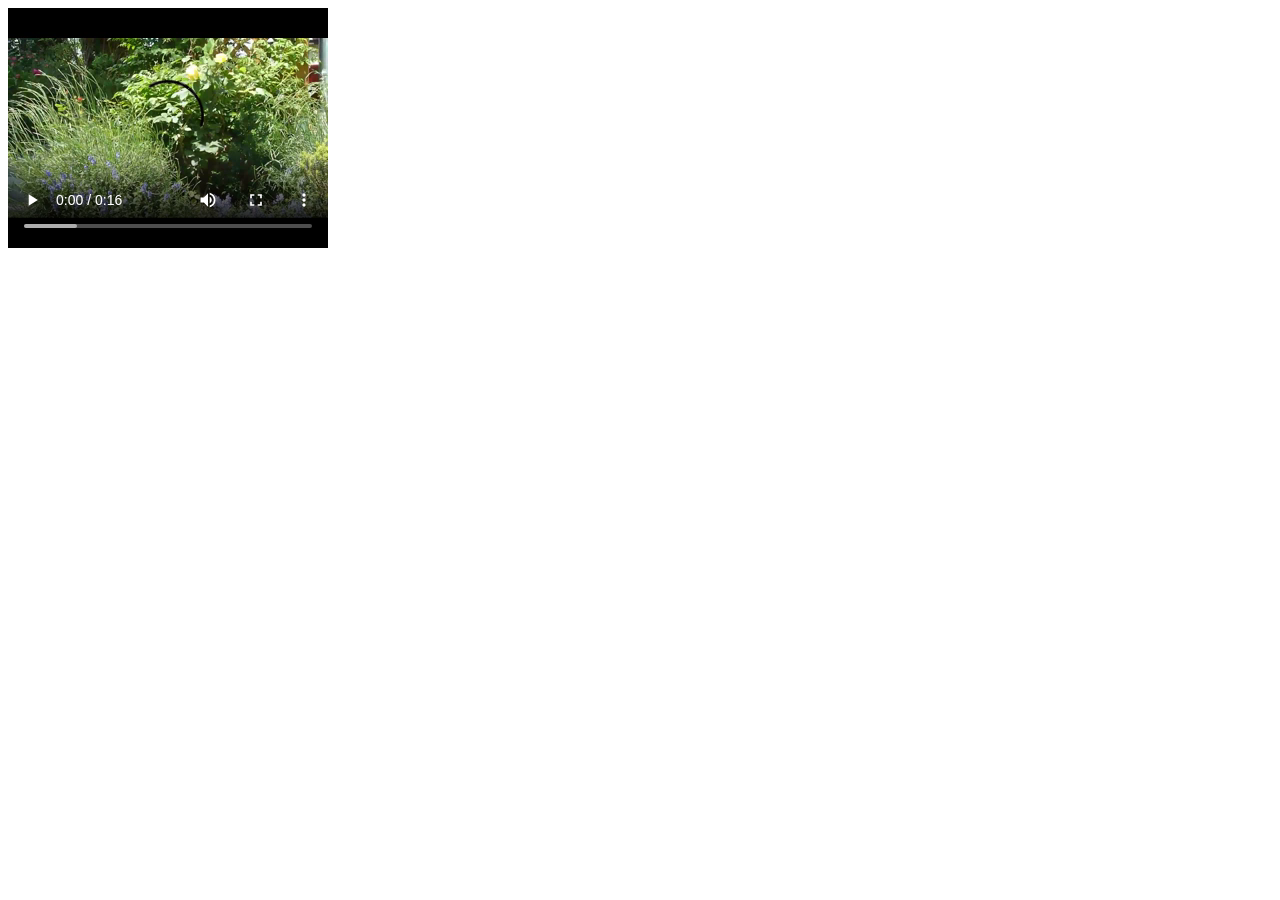
<file: garten1.html>
<!DOCTYPE html>
<html>
<head>
  <meta charset="utf-8">
   <title>Page</title>
</head>
<body>

<video controls="controls" autoplay="autoplay">
  <source src="g3a_VP8.webm" type="video/webm" />
</video>

</body>
</html>
</file>
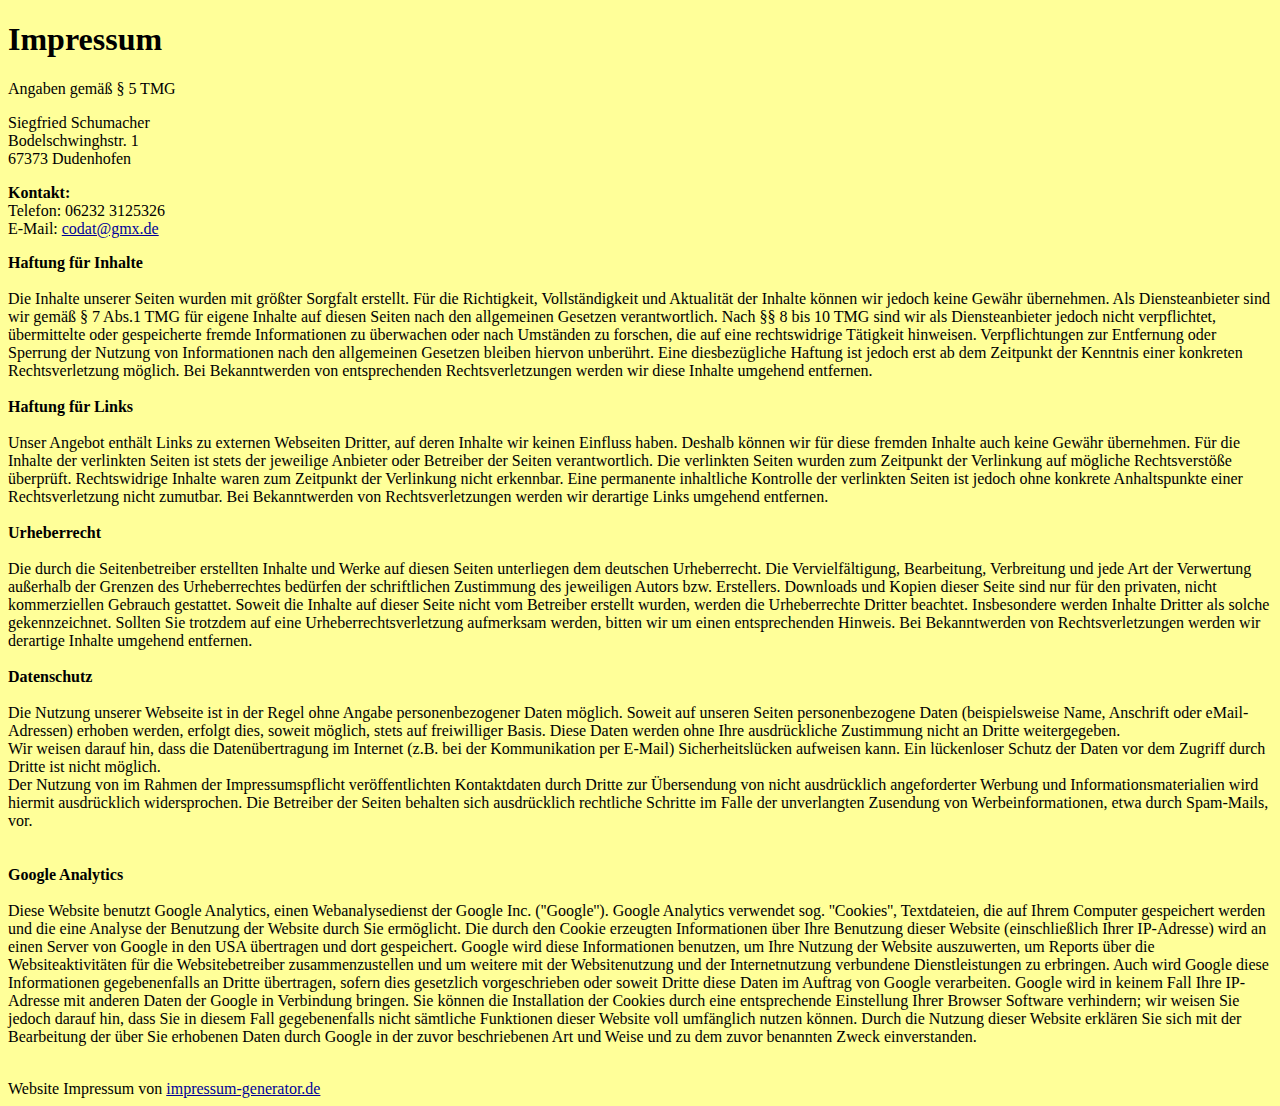
<file: impressum.html>
<!DOCTYPE html>
<html>
<head>
  <meta charset="utf-8">
   <title>Impressum</title>
</head>
<body style="color: rgb(0, 0, 0); background-color: rgb(255, 255, 153);" alink="#000099" link="#000099" vlink="#990099">
<div class='impressum'><h1>Impressum</h1><p>Angaben gemäß § 5 TMG</p><p>Siegfried Schumacher <br> 
Bodelschwinghstr. 1 <br> 
67373 Dudenhofen <br> 
</p><p><strong>Kontakt:</strong> <br>
Telefon: 06232 3125326<br>
E-Mail: <a href='mailto:codat@gmx.de'>codat@gmx.de</a></br></p><p>
<strong>Haftung für Inhalte</strong><br><br>
Die Inhalte unserer Seiten wurden mit größter Sorgfalt erstellt. Für die Richtigkeit, Vollständigkeit und Aktualität der Inhalte können wir jedoch keine Gewähr übernehmen. Als Diensteanbieter sind wir gemäß § 7 Abs.1 TMG für eigene Inhalte auf diesen Seiten nach den allgemeinen Gesetzen verantwortlich. Nach §§ 8 bis 10 TMG sind wir als Diensteanbieter jedoch nicht verpflichtet, übermittelte oder gespeicherte fremde Informationen zu überwachen oder nach Umständen zu forschen, die auf eine rechtswidrige Tätigkeit hinweisen. Verpflichtungen zur Entfernung oder Sperrung der Nutzung von Informationen nach den allgemeinen Gesetzen bleiben hiervon unberührt. Eine diesbezügliche Haftung ist jedoch erst ab dem Zeitpunkt der Kenntnis einer konkreten Rechtsverletzung möglich. Bei Bekanntwerden von entsprechenden Rechtsverletzungen werden wir diese Inhalte umgehend entfernen.<br><br><strong>Haftung für Links</strong><br><br>
Unser Angebot enthält Links zu externen Webseiten Dritter, auf deren Inhalte wir keinen Einfluss haben. Deshalb können wir für diese fremden Inhalte auch keine Gewähr übernehmen. Für die Inhalte der verlinkten Seiten ist stets der jeweilige Anbieter oder Betreiber der Seiten verantwortlich. Die verlinkten Seiten wurden zum Zeitpunkt der Verlinkung auf mögliche Rechtsverstöße überprüft. Rechtswidrige Inhalte waren zum Zeitpunkt der Verlinkung nicht erkennbar. Eine permanente inhaltliche Kontrolle der verlinkten Seiten ist jedoch ohne konkrete Anhaltspunkte einer Rechtsverletzung nicht zumutbar. Bei Bekanntwerden von Rechtsverletzungen werden wir derartige Links umgehend entfernen.<br><br><strong>Urheberrecht</strong><br><br>
Die durch die Seitenbetreiber erstellten Inhalte und Werke auf diesen Seiten unterliegen dem deutschen Urheberrecht. Die Vervielfältigung, Bearbeitung, Verbreitung und jede Art der Verwertung außerhalb der Grenzen des Urheberrechtes bedürfen der schriftlichen Zustimmung des jeweiligen Autors bzw. Erstellers. Downloads und Kopien dieser Seite sind nur für den privaten, nicht kommerziellen Gebrauch gestattet. Soweit die Inhalte auf dieser Seite nicht vom Betreiber erstellt wurden, werden die Urheberrechte Dritter beachtet. Insbesondere werden Inhalte Dritter als solche gekennzeichnet. Sollten Sie trotzdem auf eine Urheberrechtsverletzung aufmerksam werden, bitten wir um einen entsprechenden Hinweis. Bei Bekanntwerden von Rechtsverletzungen werden wir derartige Inhalte umgehend entfernen.<br><br><strong>Datenschutz</strong><br><br>
Die Nutzung unserer Webseite ist in der Regel ohne Angabe personenbezogener Daten möglich. Soweit auf unseren Seiten personenbezogene Daten (beispielsweise Name, Anschrift oder eMail-Adressen) erhoben werden, erfolgt dies, soweit möglich, stets auf freiwilliger Basis. Diese Daten werden ohne Ihre ausdrückliche Zustimmung nicht an Dritte weitergegeben. <br>
Wir weisen darauf hin, dass die Datenübertragung im Internet (z.B. bei der Kommunikation per E-Mail) Sicherheitslücken aufweisen kann. Ein lückenloser Schutz der Daten vor dem Zugriff durch Dritte ist nicht möglich. <br>
Der Nutzung von im Rahmen der Impressumspflicht veröffentlichten Kontaktdaten durch Dritte zur Übersendung von nicht ausdrücklich angeforderter Werbung und Informationsmaterialien wird hiermit ausdrücklich widersprochen. Die Betreiber der Seiten behalten sich ausdrücklich rechtliche Schritte im Falle der unverlangten Zusendung von Werbeinformationen, etwa durch Spam-Mails, vor.<br>
<br><br><strong>Google Analytics</strong><br><br>
Diese Website benutzt Google Analytics, einen Webanalysedienst der Google Inc. (''Google''). Google Analytics verwendet sog. ''Cookies'', Textdateien, die auf Ihrem Computer gespeichert werden und die eine Analyse der Benutzung der Website durch Sie ermöglicht. Die durch den Cookie erzeugten Informationen über Ihre Benutzung dieser Website (einschließlich Ihrer IP-Adresse) wird an einen Server von Google in den USA übertragen und dort gespeichert. Google wird diese Informationen benutzen, um Ihre Nutzung der Website auszuwerten, um Reports über die Websiteaktivitäten für die Websitebetreiber zusammenzustellen und um weitere mit der Websitenutzung und der Internetnutzung verbundene Dienstleistungen zu erbringen. Auch wird Google diese Informationen gegebenenfalls an Dritte übertragen, sofern dies gesetzlich vorgeschrieben oder soweit Dritte diese Daten im Auftrag von Google verarbeiten. Google wird in keinem Fall Ihre IP-Adresse mit anderen Daten der Google in Verbindung bringen. Sie können die Installation der Cookies durch eine entsprechende Einstellung Ihrer Browser Software verhindern; wir weisen Sie jedoch darauf hin, dass Sie in diesem Fall gegebenenfalls nicht sämtliche Funktionen dieser Website voll umfänglich nutzen können. Durch die Nutzung dieser Website erklären Sie sich mit der Bearbeitung der über Sie erhobenen Daten durch Google in der zuvor beschriebenen Art und Weise und zu dem zuvor benannten Zweck einverstanden.</p><br> 
Website Impressum von <a href="http://www.impressum-generator.de">impressum-generator.de</a>
 </div>
 
</body>
</html>
</file>
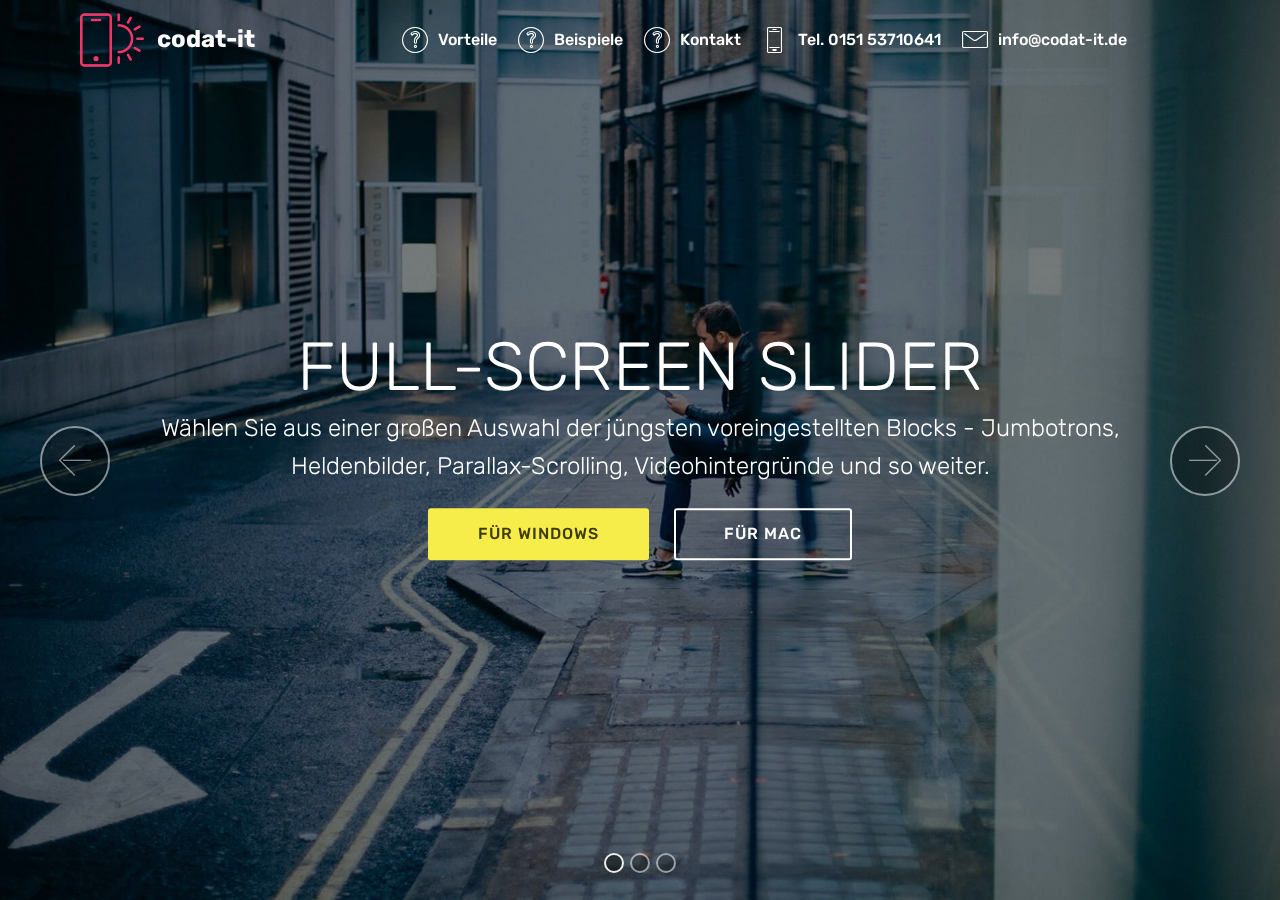
<file: page1.html>
<!DOCTYPE html>
<html >
<head>
  <!-- Site made with Mobirise Website Builder v4.7.6, https://mobirise.com -->
  <meta charset="UTF-8">
  <meta http-equiv="X-UA-Compatible" content="IE=edge">
  <meta name="generator" content="Mobirise v4.7.6, mobirise.com">
  <meta name="viewport" content="width=device-width, initial-scale=1, minimum-scale=1">
  <link rel="shortcut icon" href="assets/images/logo2.png" type="image/x-icon">
  <meta name="description" content="Site Builder Description">
  <title>Beispiele</title>
  <link rel="stylesheet" href="assets/web/assets/mobirise-icons/mobirise-icons.css">
  <link rel="stylesheet" href="assets/tether/tether.min.css">
  <link rel="stylesheet" href="assets/bootstrap/css/bootstrap.min.css">
  <link rel="stylesheet" href="assets/bootstrap/css/bootstrap-grid.min.css">
  <link rel="stylesheet" href="assets/bootstrap/css/bootstrap-reboot.min.css">
  <link rel="stylesheet" href="assets/gdpr-plugin/gdpr-styles.css">
  <link rel="stylesheet" href="assets/dropdown/css/style.css">
  <link rel="stylesheet" href="assets/animatecss/animate.min.css">
  <link rel="stylesheet" href="assets/theme/css/style.css">
  <link rel="stylesheet" href="assets/mobirise/css/mbr-additional.css" type="text/css">
  
  
  
</head>
<body>
  <section class="menu cid-qPBfEf2WPJ" once="menu" id="menu1-1b">

    

    <nav class="navbar navbar-expand beta-menu navbar-dropdown align-items-center navbar-toggleable-sm bg-color transparent">
        <button class="navbar-toggler navbar-toggler-right" type="button" data-toggle="collapse" data-target="#navbarSupportedContent" aria-controls="navbarSupportedContent" aria-expanded="false" aria-label="Toggle navigation">
            <div class="hamburger">
                <span></span>
                <span></span>
                <span></span>
                <span></span>
            </div>
        </button>
        <div class="menu-logo">
            <div class="navbar-brand">
                <span class="navbar-logo">
                    <a href="#top">
                         <img src="assets/images/logo2.png" alt="Mobirise" title="" style="height: 4rem;">
                    </a>
                </span>
                <span class="navbar-caption-wrap"><a class="navbar-caption text-white display-5" href="https://wp01.codat-it.de/">codat-it</a></span>
            </div>
        </div>
        <div class="collapse navbar-collapse" id="navbarSupportedContent">
            <ul class="navbar-nav nav-dropdown nav-right" data-app-modern-menu="true"><li class="nav-item">
                    <a class="nav-link link text-white display-4" href="index.html#features8-1l"></a>
                </li><li class="nav-item"><a class="nav-link link text-white display-4" href="index.html#features8-1l"><span class="mbri-question mbr-iconfont mbr-iconfont-btn"></span>Vorteile</a></li><li class="nav-item"><a class="nav-link link text-white display-4" href="index.html#features18-21"><span class="mbri-question mbr-iconfont mbr-iconfont-btn"></span>Beispiele</a></li><li class="nav-item"><a class="nav-link link text-white display-4" href="index.html#footer2-24"><span class="mbri-question mbr-iconfont mbr-iconfont-btn"></span>Kontakt</a></li><li class="nav-item"><a class="nav-link link text-white display-4" href="tel:0151 53710641"><span class="mbri-mobile2 mbr-iconfont mbr-iconfont-btn"></span>
                        
                        Tel. 0151 53710641</a></li><li class="nav-item"><a class="nav-link link text-white display-4" href="mailto:info@codat-it.de"><span class="mbri-letter mbr-iconfont mbr-iconfont-btn"></span>info@codat-it.de</a></li><li class="nav-item">
                    <a class="nav-link link text-white display-4" href="index.html#testimonials2-1o"></a>
                </li><li class="nav-item"><a class="nav-link link text-white display-4" href="index.html#info3-1p"></a></li><li class="nav-item"><a class="nav-link link text-white display-4" href="page1.html"></a></li></ul>
            
        </div>
    </nav>
</section>

<section class="engine"><a href="https://mobirise.me/c">free website builder</a></section><section class="carousel slide cid-qRuUUePIFF" data-interval="false" id="slider1-1n">

    

    <div class="full-screen"><div class="mbr-slider slide carousel" data-pause="true" data-keyboard="false" data-ride="false" data-interval="false"><ol class="carousel-indicators"><li data-app-prevent-settings="" data-target="#slider1-1n" class=" active" data-slide-to="0"></li><li data-app-prevent-settings="" data-target="#slider1-1n" data-slide-to="1"></li><li data-app-prevent-settings="" data-target="#slider1-1n" data-slide-to="2"></li></ol><div class="carousel-inner" role="listbox"><div class="carousel-item slider-fullscreen-image active" data-bg-video-slide="false" style="background-image: url(assets/images/1.jpg);"><div class="container container-slide"><div class="image_wrapper"><div class="mbr-overlay"></div><img src="assets/images/1.jpg"><div class="carousel-caption justify-content-center"><div class="col-10 align-center"><h2 class="mbr-fonts-style display-1">FULL-SCREEN SLIDER</h2><p class="lead mbr-text mbr-fonts-style display-5">Wählen Sie aus einer großen Auswahl der jüngsten voreingestellten Blocks - Jumbotrons, Heldenbilder, Parallax-Scrolling, Videohintergründe und so weiter.</p><div class="mbr-section-btn" buttons="0"><a class="btn  btn-success display-4" href="https://mobirise.com">FÜR WINDOWS</a> <a class="btn  btn-white-outline display-4" href="https://mobirise.com">FÜR MAC</a></div></div></div></div></div></div><div class="carousel-item slider-fullscreen-image" data-bg-video-slide="https://www.youtube.com/watch?v=fwkKc6M60-0"><div class="mbr-overlay"></div><div class="container container-slide"><div class="image_wrapper"><img src="assets/images/2.jpg" style="opacity: 0;"><div class="carousel-caption justify-content-center"><div class="col-10 align-left"><h2 class="mbr-fonts-style display-1">VIDEO SLIDE</h2><p class="lead mbr-text mbr-fonts-style display-5">Slide mit Youtube-Video-Hintergrund und Farboverlay. Titel und Text sind linksbündig ausgerichtet.</p></div></div></div></div></div><div class="carousel-item slider-fullscreen-image" data-bg-video-slide="false" style="background-image: url(assets/images/3.jpg);"><div class="container container-slide"><div class="image_wrapper"><div class="mbr-overlay"></div><img src="assets/images/3.jpg"><div class="carousel-caption justify-content-center"><div class="col-10 align-right"><h2 class="mbr-fonts-style display-1">BILD SLIDE</h2><p class="lead mbr-text mbr-fonts-style display-5">Wählen Sie aus einer großen Auswahl der jüngsten voreingestellten Blocks - Jumbotrons, Heldenbilder, Parallax-Scrolling, Videohintergründe und so weiter.</p><div class="mbr-section-btn" buttons="0"><a class="btn btn-info display-4" href="https://mobirise.com">FÜR WINDOWS</a> <a class="btn  btn-white-outline display-4" href="https://mobirise.com">FÜR MAC</a></div></div></div></div></div></div></div><a data-app-prevent-settings="" class="carousel-control carousel-control-prev" role="button" data-slide="prev" href="#slider1-1n"><span aria-hidden="true" class="mbri-left mbr-iconfont"></span><span class="sr-only">Previous</span></a><a data-app-prevent-settings="" class="carousel-control carousel-control-next" role="button" data-slide="next" href="#slider1-1n"><span aria-hidden="true" class="mbri-right mbr-iconfont"></span><span class="sr-only">Next</span></a></div></div>

</section>


  <script src="assets/web/assets/jquery/jquery.min.js"></script>
  <script src="assets/popper/popper.min.js"></script>
  <script src="assets/tether/tether.min.js"></script>
  <script src="assets/bootstrap/js/bootstrap.min.js"></script>
  <script src="assets/smoothscroll/smooth-scroll.js"></script>
  <script src="assets/cookies-alert-plugin/cookies-alert-core.js"></script>
  <script src="assets/cookies-alert-plugin/cookies-alert-script.js"></script>
  <script src="assets/dropdown/js/script.min.js"></script>
  <script src="assets/bootstrapcarouselswipe/bootstrap-carousel-swipe.js"></script>
  <script src="assets/viewportchecker/jquery.viewportchecker.js"></script>
  <script src="assets/ytplayer/jquery.mb.ytplayer.min.js"></script>
  <script src="assets/vimeoplayer/jquery.mb.vimeo_player.js"></script>
  <script src="assets/touchswipe/jquery.touch-swipe.min.js"></script>
  <script src="assets/theme/js/script.js"></script>
  <script src="assets/slidervideo/script.js"></script>
  
  
 <div id="scrollToTop" class="scrollToTop mbr-arrow-up"><a style="text-align: center;"><i></i></a></div>
    <input name="animation" type="hidden">
  <input name="cookieData" type="hidden" data-cookie-text="Ich verwende cookies. Lesen Sie meine <a href='https://si-home.github.io/mobi-it/cookies.html'>Cookie Information </a>.">
  </body>
</html>
</file>
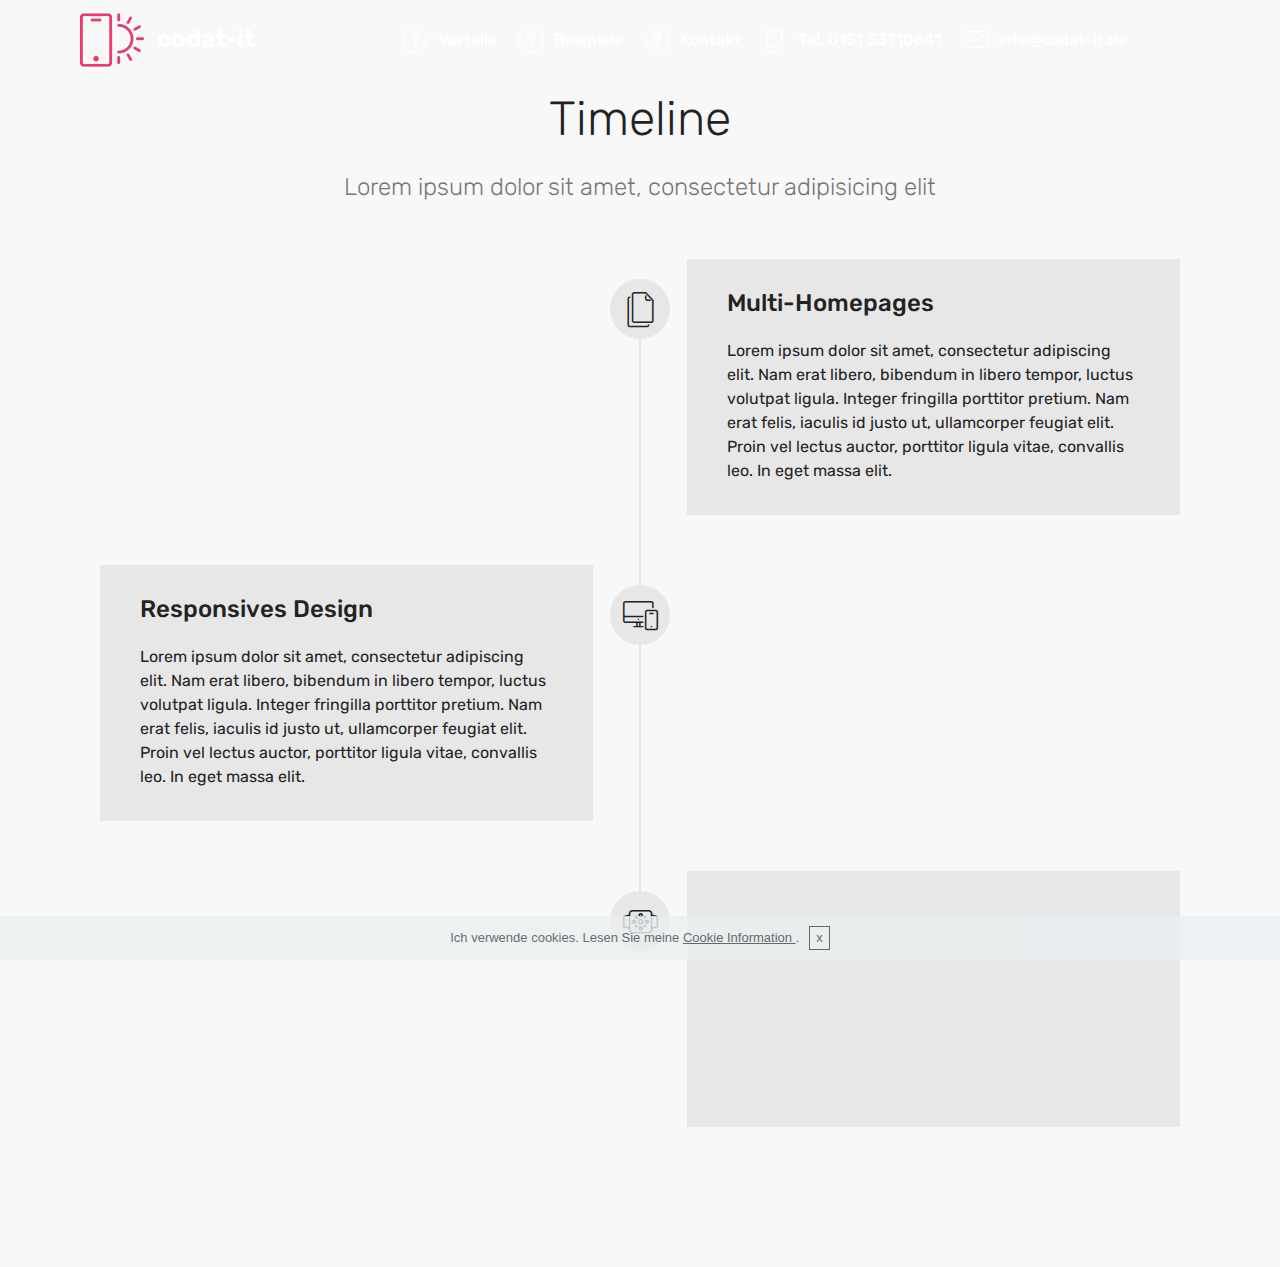
<file: page2.html>
<!DOCTYPE html>
<html >
<head>
  <!-- Site made with Mobirise Website Builder v4.7.6, https://mobirise.com -->
  <meta charset="UTF-8">
  <meta http-equiv="X-UA-Compatible" content="IE=edge">
  <meta name="generator" content="Mobirise v4.7.6, mobirise.com">
  <meta name="viewport" content="width=device-width, initial-scale=1, minimum-scale=1">
  <link rel="shortcut icon" href="assets/images/logo2.png" type="image/x-icon">
  <meta name="description" content="Site Builder Description">
  <title>Arbeitsweise</title>
  <link rel="stylesheet" href="assets/web/assets/mobirise-icons/mobirise-icons.css">
  <link rel="stylesheet" href="assets/tether/tether.min.css">
  <link rel="stylesheet" href="assets/bootstrap/css/bootstrap.min.css">
  <link rel="stylesheet" href="assets/bootstrap/css/bootstrap-grid.min.css">
  <link rel="stylesheet" href="assets/bootstrap/css/bootstrap-reboot.min.css">
  <link rel="stylesheet" href="assets/dropdown/css/style.css">
  <link rel="stylesheet" href="assets/animatecss/animate.min.css">
  <link rel="stylesheet" href="assets/gdpr-plugin/gdpr-styles.css">
  <link rel="stylesheet" href="assets/theme/css/style.css">
  <link rel="stylesheet" href="assets/mobirise/css/mbr-additional.css" type="text/css">
  
  
  
</head>
<body>
  <section class="menu cid-qRuaajkpx6" once="menu" id="menu1-1c">

    

    <nav class="navbar navbar-expand beta-menu navbar-dropdown align-items-center navbar-toggleable-sm bg-color transparent">
        <button class="navbar-toggler navbar-toggler-right" type="button" data-toggle="collapse" data-target="#navbarSupportedContent" aria-controls="navbarSupportedContent" aria-expanded="false" aria-label="Toggle navigation">
            <div class="hamburger">
                <span></span>
                <span></span>
                <span></span>
                <span></span>
            </div>
        </button>
        <div class="menu-logo">
            <div class="navbar-brand">
                <span class="navbar-logo">
                    <a href="#top">
                         <img src="assets/images/logo2.png" alt="Mobirise" title="" style="height: 4rem;">
                    </a>
                </span>
                <span class="navbar-caption-wrap"><a class="navbar-caption text-white display-5" href="https://wp01.codat-it.de/">codat-it</a></span>
            </div>
        </div>
        <div class="collapse navbar-collapse" id="navbarSupportedContent">
            <ul class="navbar-nav nav-dropdown nav-right" data-app-modern-menu="true"><li class="nav-item">
                    <a class="nav-link link text-white display-4" href="index.html#features8-1l"></a>
                </li><li class="nav-item"><a class="nav-link link text-white display-4" href="index.html#features8-1l"><span class="mbri-question mbr-iconfont mbr-iconfont-btn"></span>Vorteile</a></li><li class="nav-item"><a class="nav-link link text-white display-4" href="index.html#features18-21"><span class="mbri-question mbr-iconfont mbr-iconfont-btn"></span>Beispiele</a></li><li class="nav-item"><a class="nav-link link text-white display-4" href="index.html#footer2-24"><span class="mbri-question mbr-iconfont mbr-iconfont-btn"></span>Kontakt</a></li><li class="nav-item"><a class="nav-link link text-white display-4" href="tel:0151 53710641"><span class="mbri-mobile2 mbr-iconfont mbr-iconfont-btn"></span>
                        
                        Tel. 0151 53710641</a></li><li class="nav-item"><a class="nav-link link text-white display-4" href="mailto:info@codat-it.de"><span class="mbri-letter mbr-iconfont mbr-iconfont-btn"></span>info@codat-it.de</a></li><li class="nav-item">
                    <a class="nav-link link text-white display-4" href="index.html#testimonials2-1o"></a>
                </li><li class="nav-item"><a class="nav-link link text-white display-4" href="index.html#info3-1p"></a></li><li class="nav-item"><a class="nav-link link text-white display-4" href="page1.html"></a></li></ul>
            
        </div>
    </nav>
</section>

<section class="engine"><a href="https://mobirise.me/y">free html site templates</a></section><section class="timeline2 cid-qRuaEQ6X4i" id="timeline2-1e">

    

    

    <div class="container align-center">
        <h2 class="mbr-section-title pb-3 mbr-fonts-style display-2">
            Timeline
        </h2>
        <h3 class="mbr-section-subtitle pb-5 mbr-fonts-style display-5">
            Lorem ipsum dolor sit amet, consectetur adipisicing elit
        </h3>

        <div class="container timelines-container" mbri-timelines="">
            <div class="row timeline-element reverse separline">      
                <span class="iconsBackground">
                    <span class="mbri-pages mbr-iconfont"></span>
                </span>          
                <div class="col-xs-12 col-md-6 align-left">
                    <div class="timeline-text-content">
                        <h4 class="mbr-timeline-title pb-3 mbr-fonts-style display-5">
                            Multi-Homepages
                        </h4>
                        <p class="mbr-timeline-text mbr-fonts-style display-7">
                            Lorem ipsum dolor sit amet, consectetur adipiscing elit. Nam erat libero, bibendum in libero tempor, luctus volutpat ligula. Integer fringilla porttitor pretium. Nam erat felis, iaculis id justo ut, ullamcorper feugiat elit. Proin vel lectus auctor, porttitor ligula vitae, convallis leo. In eget massa elit.
                        </p>
                     </div>
                </div>
            </div>

            <div class="row timeline-element  separline">
                <span class="iconsBackground">
                    <span class="mbri-responsive mbr-iconfont"></span>
                </span>
                <div class="col-xs-12 col-md-6 align-left ">
                    <div class="timeline-text-content">
                        <h4 class="mbr-timeline-title pb-3 mbr-fonts-style display-5">
                            Responsives Design
                        </h4>
                        <p class="mbr-timeline-text mbr-fonts-style display-7">
                            Lorem ipsum dolor sit amet, consectetur adipiscing elit. Nam erat libero, bibendum in libero tempor, luctus volutpat ligula. Integer fringilla porttitor pretium. Nam erat felis, iaculis id justo ut, ullamcorper feugiat elit. Proin vel lectus auctor, porttitor ligula vitae, convallis leo. In eget massa elit.
                        </p>
                    </div>
                </div>
            </div> 

            <div class="row timeline-element reverse">
                <span class="iconsBackground">
                    <span class="mbri-watch mbr-iconfont"></span>
                </span>
                <div class="col-xs-12 col-md-6 align-left">
                    <div class="timeline-text-content">
                        <h4 class="mbr-timeline-title pb-3 mbr-fonts-style display-5">
                            Smart Watch
                        </h4>      
                        <p class="mbr-timeline-text mbr-fonts-style display-7">
                            Lorem ipsum dolor sit amet, consectetur adipiscing elit. Nam erat libero, bibendum in libero tempor, luctus volutpat ligula. Integer fringilla porttitor pretium. Nam erat felis, iaculis id justo ut, ullamcorper feugiat elit. Proin vel lectus auctor, porttitor ligula vitae, convallis leo. In eget massa elit.
                        </p>
                    </div>
                </div>
            </div>

            

            

            

            

            

            

            

            

            
        </div>
    </div>
</section>


  <script src="assets/web/assets/jquery/jquery.min.js"></script>
  <script src="assets/popper/popper.min.js"></script>
  <script src="assets/tether/tether.min.js"></script>
  <script src="assets/bootstrap/js/bootstrap.min.js"></script>
  <script src="assets/smoothscroll/smooth-scroll.js"></script>
  <script src="assets/cookies-alert-plugin/cookies-alert-core.js"></script>
  <script src="assets/cookies-alert-plugin/cookies-alert-script.js"></script>
  <script src="assets/viewportchecker/jquery.viewportchecker.js"></script>
  <script src="assets/dropdown/js/script.min.js"></script>
  <script src="assets/touchswipe/jquery.touch-swipe.min.js"></script>
  <script src="assets/theme/js/script.js"></script>
  
  
 <div id="scrollToTop" class="scrollToTop mbr-arrow-up"><a style="text-align: center;"><i></i></a></div>
    <input name="animation" type="hidden">
  <input name="cookieData" type="hidden" data-cookie-text="Ich verwende cookies. Lesen Sie meine <a href='https://si-home.github.io/mobi-it/cookies.html'>Cookie Information </a>.">
  </body>
</html>
</file>
<file: assets/web/assets/mobirise-icons/mobirise-icons.css>
@font-face {
  font-family: 'MobiriseIcons';
  src:  url('mobirise-icons.eot?spat4u');
  src:  url('mobirise-icons.eot?spat4u#iefix') format('embedded-opentype'),
    url('mobirise-icons.ttf?spat4u') format('truetype'),
    url('mobirise-icons.woff?spat4u') format('woff'),
    url('mobirise-icons.svg?spat4u#MobiriseIcons') format('svg');
  font-weight: normal;
  font-style: normal;
}

[class^="mbri-"], [class*=" mbri-"] {
  /* use !important to prevent issues with browser extensions that change fonts */
  font-family: MobiriseIcons !important;
  speak: none;
  font-style: normal;
  font-weight: normal;
  font-variant: normal;
  text-transform: none;
  line-height: 1;

  /* Better Font Rendering =========== */
  -webkit-font-smoothing: antialiased;
  -moz-osx-font-smoothing: grayscale;
}

.mbri-add-submenu:before {
  content: "\e900";
}
.mbri-alert:before {
  content: "\e901";
}
.mbri-align-center:before {
  content: "\e902";
}
.mbri-align-justify:before {
  content: "\e903";
}
.mbri-align-left:before {
  content: "\e904";
}
.mbri-align-right:before {
  content: "\e905";
}
.mbri-android:before {
  content: "\e906";
}
.mbri-apple:before {
  content: "\e907";
}
.mbri-arrow-down:before {
  content: "\e908";
}
.mbri-arrow-next:before {
  content: "\e909";
}
.mbri-arrow-prev:before {
  content: "\e90a";
}
.mbri-arrow-up:before {
  content: "\e90b";
}
.mbri-bold:before {
  content: "\e90c";
}
.mbri-bookmark:before {
  content: "\e90d";
}
.mbri-bootstrap:before {
  content: "\e90e";
}
.mbri-briefcase:before {
  content: "\e90f";
}
.mbri-browse:before {
  content: "\e910";
}
.mbri-bulleted-list:before {
  content: "\e911";
}
.mbri-calendar:before {
  content: "\e912";
}
.mbri-camera:before {
  content: "\e913";
}
.mbri-cart-add:before {
  content: "\e914";
}
.mbri-cart-full:before {
  content: "\e915";
}
.mbri-cash:before {
  content: "\e916";
}
.mbri-change-style:before {
  content: "\e917";
}
.mbri-chat:before {
  content: "\e918";
}
.mbri-clock:before {
  content: "\e919";
}
.mbri-close:before {
  content: "\e91a";
}
.mbri-cloud:before {
  content: "\e91b";
}
.mbri-code:before {
  content: "\e91c";
}
.mbri-contact-form:before {
  content: "\e91d";
}
.mbri-credit-card:before {
  content: "\e91e";
}
.mbri-cursor-click:before {
  content: "\e91f";
}
.mbri-cust-feedback:before {
  content: "\e920";
}
.mbri-database:before {
  content: "\e921";
}
.mbri-delivery:before {
  content: "\e922";
}
.mbri-desktop:before {
  content: "\e923";
}
.mbri-devices:before {
  content: "\e924";
}
.mbri-down:before {
  content: "\e925";
}
.mbri-download:before {
  content: "\e989";
}
.mbri-drag-n-drop:before {
  content: "\e927";
}
.mbri-drag-n-drop2:before {
  content: "\e928";
}
.mbri-edit:before {
  content: "\e929";
}
.mbri-edit2:before {
  content: "\e92a";
}
.mbri-error:before {
  content: "\e92b";
}
.mbri-extension:before {
  content: "\e92c";
}
.mbri-features:before {
  content: "\e92d";
}
.mbri-file:before {
  content: "\e92e";
}
.mbri-flag:before {
  content: "\e92f";
}
.mbri-folder:before {
  content: "\e930";
}
.mbri-gift:before {
  content: "\e931";
}
.mbri-github:before {
  content: "\e932";
}
.mbri-globe:before {
  content: "\e933";
}
.mbri-globe-2:before {
  content: "\e934";
}
.mbri-growing-chart:before {
  content: "\e935";
}
.mbri-hearth:before {
  content: "\e936";
}
.mbri-help:before {
  content: "\e937";
}
.mbri-home:before {
  content: "\e938";
}
.mbri-hot-cup:before {
  content: "\e939";
}
.mbri-idea:before {
  content: "\e93a";
}
.mbri-image-gallery:before {
  content: "\e93b";
}
.mbri-image-slider:before {
  content: "\e93c";
}
.mbri-info:before {
  content: "\e93d";
}
.mbri-italic:before {
  content: "\e93e";
}
.mbri-key:before {
  content: "\e93f";
}
.mbri-laptop:before {
  content: "\e940";
}
.mbri-layers:before {
  content: "\e941";
}
.mbri-left-right:before {
  content: "\e942";
}
.mbri-left:before {
  content: "\e943";
}
.mbri-letter:before {
  content: "\e944";
}
.mbri-like:before {
  content: "\e945";
}
.mbri-link:before {
  content: "\e946";
}
.mbri-lock:before {
  content: "\e947";
}
.mbri-login:before {
  content: "\e948";
}
.mbri-logout:before {
  content: "\e949";
}
.mbri-magic-stick:before {
  content: "\e94a";
}
.mbri-map-pin:before {
  content: "\e94b";
}
.mbri-menu:before {
  content: "\e94c";
}
.mbri-mobile:before {
  content: "\e94d";
}
.mbri-mobile2:before {
  content: "\e94e";
}
.mbri-mobirise:before {
  content: "\e94f";
}
.mbri-more-horizontal:before {
  content: "\e950";
}
.mbri-more-vertical:before {
  content: "\e951";
}
.mbri-music:before {
  content: "\e952";
}
.mbri-new-file:before {
  content: "\e953";
}
.mbri-numbered-list:before {
  content: "\e954";
}
.mbri-opened-folder:before {
  content: "\e955";
}
.mbri-pages:before {
  content: "\e956";
}
.mbri-paper-plane:before {
  content: "\e957";
}
.mbri-paperclip:before {
  content: "\e958";
}
.mbri-photo:before {
  content: "\e959";
}
.mbri-photos:before {
  content: "\e95a";
}
.mbri-pin:before {
  content: "\e95b";
}
.mbri-play:before {
  content: "\e95c";
}
.mbri-plus:before {
  content: "\e95d";
}
.mbri-preview:before {
  content: "\e95e";
}
.mbri-print:before {
  content: "\e95f";
}
.mbri-protect:before {
  content: "\e960";
}
.mbri-question:before {
  content: "\e961";
}
.mbri-quote-left:before {
  content: "\e962";
}
.mbri-quote-right:before {
  content: "\e963";
}
.mbri-refresh:before {
  content: "\e964";
}
.mbri-responsive:before {
  content: "\e965";
}
.mbri-right:before {
  content: "\e966";
}
.mbri-rocket:before {
  content: "\e967";
}
.mbri-sad-face:before {
  content: "\e968";
}
.mbri-sale:before {
  content: "\e969";
}
.mbri-save:before {
  content: "\e96a";
}
.mbri-search:before {
  content: "\e96b";
}
.mbri-setting:before {
  content: "\e96c";
}
.mbri-setting2:before {
  content: "\e96d";
}
.mbri-setting3:before {
  content: "\e96e";
}
.mbri-share:before {
  content: "\e96f";
}
.mbri-shopping-bag:before {
  content: "\e970";
}
.mbri-shopping-basket:before {
  content: "\e971";
}
.mbri-shopping-cart:before {
  content: "\e972";
}
.mbri-sites:before {
  content: "\e973";
}
.mbri-smile-face:before {
  content: "\e974";
}
.mbri-speed:before {
  content: "\e975";
}
.mbri-star:before {
  content: "\e976";
}
.mbri-success:before {
  content: "\e977";
}
.mbri-sun:before {
  content: "\e978";
}
.mbri-sun2:before {
  content: "\e979";
}
.mbri-tablet:before {
  content: "\e97a";
}
.mbri-tablet-vertical:before {
  content: "\e97b";
}
.mbri-target:before {
  content: "\e97c";
}
.mbri-timer:before {
  content: "\e97d";
}
.mbri-to-ftp:before {
  content: "\e97e";
}
.mbri-to-local-drive:before {
  content: "\e97f";
}
.mbri-touch-swipe:before {
  content: "\e980";
}
.mbri-touch:before {
  content: "\e981";
}
.mbri-trash:before {
  content: "\e982";
}
.mbri-underline:before {
  content: "\e983";
}
.mbri-unlink:before {
  content: "\e984";
}
.mbri-unlock:before {
  content: "\e985";
}
.mbri-up-down:before {
  content: "\e986";
}
.mbri-up:before {
  content: "\e987";
}
.mbri-update:before {
  content: "\e988";
}
.mbri-upload:before {
 content: "\e926"; 
}
.mbri-user:before {
  content: "\e98a";
}
.mbri-user2:before {
  content: "\e98b";
}
.mbri-users:before {
  content: "\e98c";
}
.mbri-video:before {
  content: "\e98d";
}
.mbri-video-play:before {
  content: "\e98e";
}
.mbri-watch:before {
  content: "\e98f";
}
.mbri-website-theme:before {
  content: "\e990";
}
.mbri-wifi:before {
  content: "\e991";
}
.mbri-windows:before {
  content: "\e992";
}
.mbri-zoom-out:before {
  content: "\e993";
}
.mbri-redo:before {
  content: "\e994";
}
.mbri-undo:before {
  content: "\e995";
}
</file>
<file: assets/gdpr-plugin/gdpr-styles.css>
.gdpr-block {
    padding: 10px 0;
    font-size: 14px;
    display: block;
    text-align: center;
}
.gdpr-block.covert {
	display: none;
}
.gdpr-block label input {
    width: 15px;
    margin-right: 10px;
    vertical-align: middle;
}
.gdpr-block label {
    color: #a7a7a7;
    vertical-align: middle;
    user-select: none;
    margin-bottom: 0;
    display: inline;
}
</file>
<file: assets/socicon/css/styles.css>
@charset "UTF-8";

@font-face {
  font-family: "socicon";
  src:url("../fonts/socicon.eot");
  src:url("../fonts/socicon.eot?#iefix") format("embedded-opentype"),
    url("../fonts/socicon.woff") format("woff"),
    url("../fonts/socicon.ttf") format("truetype"),
    url("../fonts/socicon.svg#socicon") format("svg");
  font-weight: normal;
  font-style: normal;

}

[data-icon]:before {
  font-family: "socicon" !important;
  content: attr(data-icon);
  font-style: normal !important;
  font-weight: normal !important;
  font-variant: normal !important;
  text-transform: none !important;
  speak: none;
  line-height: 1;
  -webkit-font-smoothing: antialiased;
  -moz-osx-font-smoothing: grayscale;
}

[class^="socicon-"]:before,
[class*=" socicon-"]:before {
  font-family: "socicon" !important;
  font-style: normal !important;
  font-weight: normal !important;
  font-variant: normal !important;
  text-transform: none !important;
  speak: none;
  line-height: 1;
  -webkit-font-smoothing: antialiased;
  -moz-osx-font-smoothing: grayscale;
}

.socicon-modelmayhem:before {
  content: "\e000";
}
.socicon-mixcloud:before {
  content: "\e001";
}
.socicon-drupal:before {
  content: "\e002";
}
.socicon-swarm:before {
  content: "\e003";
}
.socicon-istock:before {
  content: "\e004";
}
.socicon-yammer:before {
  content: "\e005";
}
.socicon-ello:before {
  content: "\e006";
}
.socicon-stackoverflow:before {
  content: "\e007";
}
.socicon-persona:before {
  content: "\e008";
}
.socicon-triplej:before {
  content: "\e009";
}
.socicon-houzz:before {
  content: "\e00a";
}
.socicon-rss:before {
  content: "\e00b";
}
.socicon-paypal:before {
  content: "\e00c";
}
.socicon-odnoklassniki:before {
  content: "\e00d";
}
.socicon-airbnb:before {
  content: "\e00e";
}
.socicon-periscope:before {
  content: "\e00f";
}
.socicon-outlook:before {
  content: "\e010";
}
.socicon-coderwall:before {
  content: "\e011";
}
.socicon-tripadvisor:before {
  content: "\e012";
}
.socicon-appnet:before {
  content: "\e013";
}
.socicon-goodreads:before {
  content: "\e014";
}
.socicon-tripit:before {
  content: "\e015";
}
.socicon-lanyrd:before {
  content: "\e016";
}
.socicon-slideshare:before {
  content: "\e017";
}
.socicon-buffer:before {
  content: "\e018";
}
.socicon-disqus:before {
  content: "\e019";
}
.socicon-vkontakte:before {
  content: "\e01a";
}
.socicon-whatsapp:before {
  content: "\e01b";
}
.socicon-patreon:before {
  content: "\e01c";
}
.socicon-storehouse:before {
  content: "\e01d";
}
.socicon-pocket:before {
  content: "\e01e";
}
.socicon-mail:before {
  content: "\e01f";
}
.socicon-blogger:before {
  content: "\e020";
}
.socicon-technorati:before {
  content: "\e021";
}
.socicon-reddit:before {
  content: "\e022";
}
.socicon-dribbble:before {
  content: "\e023";
}
.socicon-stumbleupon:before {
  content: "\e024";
}
.socicon-digg:before {
  content: "\e025";
}
.socicon-envato:before {
  content: "\e026";
}
.socicon-behance:before {
  content: "\e027";
}
.socicon-delicious:before {
  content: "\e028";
}
.socicon-deviantart:before {
  content: "\e029";
}
.socicon-forrst:before {
  content: "\e02a";
}
.socicon-play:before {
  content: "\e02b";
}
.socicon-zerply:before {
  content: "\e02c";
}
.socicon-wikipedia:before {
  content: "\e02d";
}
.socicon-apple:before {
  content: "\e02e";
}
.socicon-flattr:before {
  content: "\e02f";
}
.socicon-github:before {
  content: "\e030";
}
.socicon-renren:before {
  content: "\e031";
}
.socicon-friendfeed:before {
  content: "\e032";
}
.socicon-newsvine:before {
  content: "\e033";
}
.socicon-identica:before {
  content: "\e034";
}
.socicon-bebo:before {
  content: "\e035";
}
.socicon-zynga:before {
  content: "\e036";
}
.socicon-steam:before {
  content: "\e037";
}
.socicon-xbox:before {
  content: "\e038";
}
.socicon-windows:before {
  content: "\e039";
}
.socicon-qq:before {
  content: "\e03a";
}
.socicon-douban:before {
  content: "\e03b";
}
.socicon-meetup:before {
  content: "\e03c";
}
.socicon-playstation:before {
  content: "\e03d";
}
.socicon-android:before {
  content: "\e03e";
}
.socicon-snapchat:before {
  content: "\e03f";
}
.socicon-twitter:before {
  content: "\e040";
}
.socicon-facebook:before {
  content: "\e041";
}
.socicon-googleplus:before {
  content: "\e042";
}
.socicon-pinterest:before {
  content: "\e043";
}
.socicon-foursquare:before {
  content: "\e044";
}
.socicon-yahoo:before {
  content: "\e045";
}
.socicon-skype:before {
  content: "\e046";
}
.socicon-yelp:before {
  content: "\e047";
}
.socicon-feedburner:before {
  content: "\e048";
}
.socicon-linkedin:before {
  content: "\e049";
}
.socicon-viadeo:before {
  content: "\e04a";
}
.socicon-xing:before {
  content: "\e04b";
}
.socicon-myspace:before {
  content: "\e04c";
}
.socicon-soundcloud:before {
  content: "\e04d";
}
.socicon-spotify:before {
  content: "\e04e";
}
.socicon-grooveshark:before {
  content: "\e04f";
}
.socicon-lastfm:before {
  content: "\e050";
}
.socicon-youtube:before {
  content: "\e051";
}
.socicon-vimeo:before {
  content: "\e052";
}
.socicon-dailymotion:before {
  content: "\e053";
}
.socicon-vine:before {
  content: "\e054";
}
.socicon-flickr:before {
  content: "\e055";
}
.socicon-500px:before {
  content: "\e056";
}
.socicon-wordpress:before {
  content: "\e058";
}
.socicon-tumblr:before {
  content: "\e059";
}
.socicon-twitch:before {
  content: "\e05a";
}
.socicon-8tracks:before {
  content: "\e05b";
}
.socicon-amazon:before {
  content: "\e05c";
}
.socicon-icq:before {
  content: "\e05d";
}
.socicon-smugmug:before {
  content: "\e05e";
}
.socicon-ravelry:before {
  content: "\e05f";
}
.socicon-weibo:before {
  content: "\e060";
}
.socicon-baidu:before {
  content: "\e061";
}
.socicon-angellist:before {
  content: "\e062";
}
.socicon-ebay:before {
  content: "\e063";
}
.socicon-imdb:before {
  content: "\e064";
}
.socicon-stayfriends:before {
  content: "\e065";
}
.socicon-residentadvisor:before {
  content: "\e066";
}
.socicon-google:before {
  content: "\e067";
}
.socicon-yandex:before {
  content: "\e068";
}
.socicon-sharethis:before {
  content: "\e069";
}
.socicon-bandcamp:before {
  content: "\e06a";
}
.socicon-itunes:before {
  content: "\e06b";
}
.socicon-deezer:before {
  content: "\e06c";
}
.socicon-telegram:before {
  content: "\e06e";
}
.socicon-openid:before {
  content: "\e06f";
}
.socicon-amplement:before {
  content: "\e070";
}
.socicon-viber:before {
  content: "\e071";
}
.socicon-zomato:before {
  content: "\e072";
}
.socicon-draugiem:before {
  content: "\e074";
}
.socicon-endomodo:before {
  content: "\e075";
}
.socicon-filmweb:before {
  content: "\e076";
}
.socicon-stackexchange:before {
  content: "\e077";
}
.socicon-wykop:before {
  content: "\e078";
}
.socicon-teamspeak:before {
  content: "\e079";
}
.socicon-teamviewer:before {
  content: "\e07a";
}
.socicon-ventrilo:before {
  content: "\e07b";
}
.socicon-younow:before {
  content: "\e07c";
}
.socicon-raidcall:before {
  content: "\e07d";
}
.socicon-mumble:before {
  content: "\e07e";
}
.socicon-medium:before {
  content: "\e06d";
}
.socicon-bebee:before {
  content: "\e07f";
}
.socicon-hitbox:before {
  content: "\e080";
}
.socicon-reverbnation:before {
  content: "\e081";
}
.socicon-formulr:before {
  content: "\e082";
}
.socicon-instagram:before {
  content: "\e057";
}
.socicon-battlenet:before {
  content: "\e083";
}
.socicon-chrome:before {
  content: "\e084";
}
.socicon-discord:before {
  content: "\e086";
}
.socicon-issuu:before {
  content: "\e087";
}
.socicon-macos:before {
  content: "\e088";
}
.socicon-firefox:before {
  content: "\e089";
}
.socicon-opera:before {
  content: "\e08d";
}
.socicon-keybase:before {
  content: "\e090";
}
.socicon-alliance:before {
  content: "\e091";
}
.socicon-livejournal:before {
  content: "\e092";
}
.socicon-googlephotos:before {
  content: "\e093";
}
.socicon-horde:before {
  content: "\e094";
}
.socicon-etsy:before {
  content: "\e095";
}
.socicon-zapier:before {
  content: "\e096";
}
.socicon-google-scholar:before {
  content: "\e097";
}
.socicon-researchgate:before {
  content: "\e098";
}
.socicon-wechat:before {
  content: "\e099";
}
.socicon-strava:before {
  content: "\e09a";
}
.socicon-line:before {
  content: "\e09b";
}
.socicon-lyft:before {
  content: "\e09c";
}
.socicon-uber:before {
  content: "\e09d";
}
.socicon-songkick:before {
  content: "\e09e";
}
.socicon-viewbug:before {
  content: "\e09f";
}
.socicon-googlegroups:before {
  content: "\e0a0";
}
.socicon-quora:before {
  content: "\e073";
}
.socicon-diablo:before {
  content: "\e085";
}
.socicon-blizzard:before {
  content: "\e0a1";
}
.socicon-hearthstone:before {
  content: "\e08b";
}
.socicon-heroes:before {
  content: "\e08a";
}
.socicon-overwatch:before {
  content: "\e08c";
}
.socicon-warcraft:before {
  content: "\e08e";
}
.socicon-starcraft:before {
  content: "\e08f";
}
.socicon-beam:before {
  content: "\e0a2";
}
.socicon-curse:before {
  content: "\e0a3";
}
.socicon-player:before {
  content: "\e0a4";
}
.socicon-streamjar:before {
  content: "\e0a5";
}
.socicon-nintendo:before {
  content: "\e0a6";
}
.socicon-hellocoton:before {
  content: "\e0a7";
}
</file>
<file: assets/dropdown/css/style.css>
.navbar-dropdown {
  left: 0;
  padding: 0;
  position: absolute;
  right: 0;
  top: 0;
  transition: all 0.45s ease;
  z-index: 1030;
  background: #282828; }
  .navbar-dropdown .navbar-logo {
    margin-right: 0.8rem;
    transition: margin 0.3s ease-in-out;
    vertical-align: middle; }
    .navbar-dropdown .navbar-logo img {
      height: 3.125rem;
      transition: all 0.3s ease-in-out; }
    .navbar-dropdown .navbar-logo.mbr-iconfont {
      font-size: 3.125rem;
      line-height: 3.125rem; }
  .navbar-dropdown .navbar-caption {
    font-weight: 700;
    white-space: normal;
    vertical-align: -4px;
    line-height: 3.125rem !important; }
    .navbar-dropdown .navbar-caption, .navbar-dropdown .navbar-caption:hover {
      color: inherit;
      text-decoration: none; }
  .navbar-dropdown .mbr-iconfont + .navbar-caption {
    vertical-align: -1px; }
  .navbar-dropdown.navbar-fixed-top {
    position: fixed; }
  .navbar-dropdown .navbar-brand span {
    vertical-align: -4px; }
  .navbar-dropdown.bg-color.transparent {
    background: none; }
  .navbar-dropdown.navbar-short .navbar-brand {
    padding: 0.625rem 0; }
    .navbar-dropdown.navbar-short .navbar-brand span {
      vertical-align: -1px; }
  .navbar-dropdown.navbar-short .navbar-caption {
    line-height: 2.375rem !important;
    vertical-align: -2px; }
  .navbar-dropdown.navbar-short .navbar-logo {
    margin-right: 0.5rem; }
    .navbar-dropdown.navbar-short .navbar-logo img {
      height: 2.375rem; }
    .navbar-dropdown.navbar-short .navbar-logo.mbr-iconfont {
      font-size: 2.375rem;
      line-height: 2.375rem; }
  .navbar-dropdown.navbar-short .mbr-table-cell {
    height: 3.625rem; }
  .navbar-dropdown .navbar-close {
    left: 0.6875rem;
    position: fixed;
    top: 0.75rem;
    z-index: 1000; }
  .navbar-dropdown .hamburger-icon {
    content: "";
    display: inline-block;
    vertical-align: middle;
    width: 16px;
    -webkit-box-shadow: 0 -6px 0 1px #282828,0 0 0 1px #282828,0 6px 0 1px #282828;
    -moz-box-shadow: 0 -6px 0 1px #282828,0 0 0 1px #282828,0 6px 0 1px #282828;
    box-shadow: 0 -6px 0 1px #282828,0 0 0 1px #282828,0 6px 0 1px #282828; }

.dropdown-menu .dropdown-toggle[data-toggle="dropdown-submenu"]::after {
  border-bottom: 0.35em solid transparent;
  border-left: 0.35em solid;
  border-right: 0;
  border-top: 0.35em solid transparent;
  margin-left: 0.3rem; }

.dropdown-menu .dropdown-item:focus {
  outline: 0; }

.nav-dropdown {
  font-size: 0.75rem;
  font-weight: 500;
  height: auto !important; }
  .nav-dropdown .nav-btn {
    padding-left: 1rem; }
  .nav-dropdown .link {
    margin: .667em 1.667em;
    font-weight: 500;
    padding: 0;
    transition: color .2s ease-in-out; }
    .nav-dropdown .link.dropdown-toggle {
      margin-right: 2.583em; }
      .nav-dropdown .link.dropdown-toggle::after {
        margin-left: .25rem;
        border-top: 0.35em solid;
        border-right: 0.35em solid transparent;
        border-left: 0.35em solid transparent;
        border-bottom: 0; }
      .nav-dropdown .link.dropdown-toggle[aria-expanded="true"] {
        margin: 0;
        padding: 0.667em 3.263em  0.667em 1.667em; }
  .nav-dropdown .link::after,
  .nav-dropdown .dropdown-item::after {
    color: inherit; }
  .nav-dropdown .btn {
    font-size: 0.75rem;
    font-weight: 700;
    letter-spacing: 0;
    margin-bottom: 0;
    padding-left: 1.25rem;
    padding-right: 1.25rem; }
  .nav-dropdown .dropdown-menu {
    border-radius: 0;
    border: 0;
    left: 0;
    margin: 0;
    padding-bottom: 1.25rem;
    padding-top: 1.25rem;
    position: relative; }
  .nav-dropdown .dropdown-submenu {
    margin-left: 0.125rem;
    top: 0; }
  .nav-dropdown .dropdown-item {
    font-weight: 500;
    line-height: 2;
    padding: 0.3846em 4.615em 0.3846em 1.5385em;
    position: relative;
    transition: color .2s ease-in-out, background-color .2s ease-in-out; }
    .nav-dropdown .dropdown-item::after {
      margin-top: -0.3077em;
      position: absolute;
      right: 1.1538em;
      top: 50%; }
    .nav-dropdown .dropdown-item:focus, .nav-dropdown .dropdown-item:hover {
      background: none; }

@media (max-width: 767px) {
  .nav-dropdown.navbar-toggleable-sm {
    bottom: 0;
    display: none;
    left: 0;
    overflow-x: hidden;
    position: fixed;
    top: 0;
    transform: translateX(-100%);
    -ms-transform: translateX(-100%);
    -webkit-transform: translateX(-100%);
    width: 18.75rem;
    z-index: 999; } }
.nav-dropdown.navbar-toggleable-xl {
  bottom: 0;
  display: none;
  left: 0;
  overflow-x: hidden;
  position: fixed;
  top: 0;
  transform: translateX(-100%);
  -ms-transform: translateX(-100%);
  -webkit-transform: translateX(-100%);
  width: 18.75rem;
  z-index: 999; }

.nav-dropdown-sm {
  display: block !important;
  overflow-x: hidden;
  overflow: auto;
  padding-top: 3.875rem; }
  .nav-dropdown-sm::after {
    content: "";
    display: block;
    height: 3rem;
    width: 100%; }
  .nav-dropdown-sm.collapse.in ~ .navbar-close {
    display: block !important; }
  .nav-dropdown-sm.collapsing, .nav-dropdown-sm.collapse.in {
    transform: translateX(0);
    -ms-transform: translateX(0);
    -webkit-transform: translateX(0);
    transition: all 0.25s ease-out;
    -webkit-transition: all 0.25s ease-out;
    background: #282828; }
  .nav-dropdown-sm.collapsing[aria-expanded="false"] {
    transform: translateX(-100%);
    -ms-transform: translateX(-100%);
    -webkit-transform: translateX(-100%); }
  .nav-dropdown-sm .nav-item {
    display: block;
    margin-left: 0 !important;
    padding-left: 0; }
  .nav-dropdown-sm .link,
  .nav-dropdown-sm .dropdown-item {
    border-top: 1px dotted rgba(255, 255, 255, 0.1);
    font-size: 0.8125rem;
    line-height: 1.6;
    margin: 0 !important;
    padding: 0.875rem 2.4rem 0.875rem 1.5625rem !important;
    position: relative;
    white-space: normal; }
    .nav-dropdown-sm .link:focus, .nav-dropdown-sm .link:hover,
    .nav-dropdown-sm .dropdown-item:focus,
    .nav-dropdown-sm .dropdown-item:hover {
      background: rgba(0, 0, 0, 0.2) !important;
      color: #c0a375; }
  .nav-dropdown-sm .nav-btn {
    position: relative;
    padding: 1.5625rem 1.5625rem 0 1.5625rem; }
    .nav-dropdown-sm .nav-btn::before {
      border-top: 1px dotted rgba(255, 255, 255, 0.1);
      content: "";
      left: 0;
      position: absolute;
      top: 0;
      width: 100%; }
    .nav-dropdown-sm .nav-btn + .nav-btn {
      padding-top: 0.625rem; }
      .nav-dropdown-sm .nav-btn + .nav-btn::before {
        display: none; }
  .nav-dropdown-sm .btn {
    padding: 0.625rem 0; }
  .nav-dropdown-sm .dropdown-toggle[data-toggle="dropdown-submenu"]::after {
    margin-left: .25rem;
    border-top: 0.35em solid;
    border-right: 0.35em solid transparent;
    border-left: 0.35em solid transparent;
    border-bottom: 0; }
  .nav-dropdown-sm .dropdown-toggle[data-toggle="dropdown-submenu"][aria-expanded="true"]::after {
    border-top: 0;
    border-right: 0.35em solid transparent;
    border-left: 0.35em solid transparent;
    border-bottom: 0.35em solid; }
  .nav-dropdown-sm .dropdown-menu {
    margin: 0;
    padding: 0;
    position: relative;
    top: 0;
    left: 0;
    width: 100%;
    border: 0;
    float: none;
    border-radius: 0;
    background: none; }
  .nav-dropdown-sm .dropdown-submenu {
    left: 100%;
    margin-left: 0.125rem;
    margin-top: -1.25rem;
    top: 0; }

.navbar-toggleable-sm .nav-dropdown .dropdown-menu {
  position: absolute; }

.navbar-toggleable-sm .nav-dropdown .dropdown-submenu {
  left: 100%;
  margin-left: 0.125rem;
  margin-top: -1.25rem;
  top: 0; }

.navbar-toggleable-sm.opened .nav-dropdown .dropdown-menu {
  position: relative; }

.navbar-toggleable-sm.opened .nav-dropdown .dropdown-submenu {
  left: 0;
  margin-left: 00rem;
  margin-top: 0rem;
  top: 0; }

.is-builder .nav-dropdown.collapsing {
  transition: none !important; }

/*# sourceMappingURL=style.css.map */
</file>
<file: assets/theme/css/style.css>
/*!
 * Mobirise v4 theme (https://mobirise.com/)
 * Copyright 2017 Mobirise
 */
section {
  background-color: #eeeeee; }

section,
.container,
.container-fluid {
  position: relative;
  word-wrap: break-word; }

a.mbr-iconfont:hover {
  text-decoration: none; }

.article .lead p, .article .lead ul, .article .lead ol, .article .lead pre, .article .lead blockquote {
  margin-bottom: 0; }

a {
  font-style: normal;
  font-weight: 400;
  cursor: pointer; }
  a, a:hover {
    text-decoration: none; }

figure {
  margin-bottom: 0; }

body {
  color: #232323; }

h1, h2, h3, h4, h5, h6,
.h1, .h2, .h3, .h4, .h5, .h6,
.display-1, .display-2, .display-3, .display-4 {
  line-height: 1;
  word-break: break-word;
  word-wrap: break-word; }

b, strong {
  font-weight: bold; }

blockquote {
  padding: 10px 0 10px 20px;
  position: relative;
  border-left: 2px solid;
  border-color: #ff3366; }

input:-webkit-autofill, input:-webkit-autofill:hover, input:-webkit-autofill:focus, input:-webkit-autofill:active {
  transition-delay: 9999s;
  transition-property: background-color, color; }

textarea[type="hidden"] {
  display: none; }

body {
  position: relative; }

section {
  background-position: 50% 50%;
  background-repeat: no-repeat;
  background-size: cover; }
  section .mbr-background-video,
  section .mbr-background-video-preview {
    position: absolute;
    bottom: 0;
    left: 0;
    right: 0;
    top: 0; }

.hidden {
  visibility: hidden; }

.mbr-z-index20 {
  z-index: 20; }

/*! Base colors */
.mbr-white {
  color: #ffffff; }

.mbr-black {
  color: #000000; }

.mbr-bg-white {
  background-color: #ffffff; }

.mbr-bg-black {
  background-color: #000000; }

/*! Text-aligns */
.align-left {
  text-align: left; }

.align-center {
  text-align: center; }

.align-right {
  text-align: right; }

@media (max-width: 767px) {
  .align-left, .align-center, .align-right, .mbr-section-btn, .mbr-section-title {
    text-align: center; } }
/*! Font-weight  */
.mbr-light {
  font-weight: 300; }

.mbr-regular {
  font-weight: 400; }

.mbr-semibold {
  font-weight: 500; }

.mbr-bold {
  font-weight: 700; }

/*! Media  */
.media-size-item {
  -webkit-flex: 1 1 auto;
  -moz-flex: 1 1 auto;
  -ms-flex: 1 1 auto;
  -o-flex: 1 1 auto;
  flex: 1 1 auto; }

.media-content {
  -webkit-flex-basis: 100%;
  flex-basis: 100%; }

.media-container-row {
  display: -ms-flexbox;
  display: -webkit-flex;
  display: flex;
  -webkit-flex-direction: row;
  -ms-flex-direction: row;
  flex-direction: row;
  -webkit-flex-wrap: wrap;
  -ms-flex-wrap: wrap;
  flex-wrap: wrap;
  -webkit-justify-content: center;
  -ms-flex-pack: center;
  justify-content: center;
  -webkit-align-content: center;
  -ms-flex-line-pack: center;
  align-content: center;
  -webkit-align-items: start;
  -ms-flex-align: start;
  align-items: start; }
  .media-container-row .media-size-item {
    width: 400px; }

.media-container-column {
  display: -ms-flexbox;
  display: -webkit-flex;
  display: flex;
  -webkit-flex-direction: column;
  -ms-flex-direction: column;
  flex-direction: column;
  -webkit-flex-wrap: wrap;
  -ms-flex-wrap: wrap;
  flex-wrap: wrap;
  -webkit-justify-content: center;
  -ms-flex-pack: center;
  justify-content: center;
  -webkit-align-content: center;
  -ms-flex-line-pack: center;
  align-content: center;
  -webkit-align-items: stretch;
  -ms-flex-align: stretch;
  align-items: stretch; }
  .media-container-column > * {
    width: 100%; }

@media (min-width: 992px) {
  .media-container-row {
    -webkit-flex-wrap: nowrap;
    -ms-flex-wrap: nowrap;
    flex-wrap: nowrap; } }
figure {
  overflow: hidden; }

figure[mbr-media-size] {
  transition: width 0.1s; }

.mbr-figure img, .mbr-figure iframe {
  display: block;
  width: 100%; }

.card {
  background-color: transparent;
  border: none; }

.card-img {
  text-align: center;
  flex-shrink: 0; }

.media {
  max-width: 100%;
  margin: 0 auto; }

.mbr-figure {
  -ms-flex-item-align: center;
  -ms-grid-row-align: center;
  -webkit-align-self: center;
  align-self: center; }

.media-container > div {
  max-width: 100%; }

.mbr-figure img, .card-img img {
  width: 100%; }

@media (max-width: 991px) {
  .media-size-item {
    width: auto !important; }

  .media {
    width: auto; }

  .mbr-figure {
    width: 100% !important; } }
/*! Buttons */
.mbr-section-btn {
  margin-left: -.25rem;
  margin-right: -.25rem;
  font-size: 0; }

nav .mbr-section-btn {
  margin-left: 0rem;
  margin-right: 0rem; }

/*! Btn icon margin */
.btn .mbr-iconfont, .btn.btn-sm .mbr-iconfont {
  cursor: pointer;
  margin-right: 0.5rem; }

.btn.btn-md .mbr-iconfont, .btn.btn-md .mbr-iconfont {
  margin-right: 0.8rem; }

.mbr-regular {
  font-weight: 400; }

.mbr-semibold {
  font-weight: 500; }

.mbr-bold {
  font-weight: 700; }

[type="submit"] {
  -webkit-appearance: none; }

/*! Full-screen */
.mbr-fullscreen .mbr-overlay {
  min-height: 100vh; }

.mbr-fullscreen {
  display: flex;
  display: -webkit-flex;
  display: -moz-flex;
  display: -ms-flex;
  display: -o-flex;
  align-items: center;
  -webkit-align-items: center;
  min-height: 100vh;
  padding-top: 3rem;
  padding-bottom: 3rem; }

/*! Map */
.map {
  height: 25rem;
  position: relative; }
  .map iframe {
    width: 100%;
    height: 100%; }

/* Form */
.form-asterisk {
  font-family: initial;
  position: absolute;
  top: -2px;
  font-weight: normal; }

/*! Scroll to top arrow */
.mbr-arrow-up {
  bottom: 25px;
  right: 90px;
  position: fixed;
  text-align: right;
  z-index: 5000;
  color: #ffffff;
  font-size: 32px;
  transform: rotate(180deg);
  -webkit-transform: rotate(180deg); }

.mbr-arrow-up a {
  background: rgba(0, 0, 0, 0.2);
  border-radius: 3px;
  color: #fff;
  display: inline-block;
  height: 60px;
  width: 60px;
  outline-style: none !important;
  position: relative;
  text-decoration: none;
  transition: all .3s ease-in-out;
  cursor: pointer;
  text-align: center; }
  .mbr-arrow-up a:hover {
    background-color: rgba(0, 0, 0, 0.4); }
  .mbr-arrow-up a i {
    line-height: 60px; }

.mbr-arrow-up-icon {
  display: block;
  color: #fff; }

.mbr-arrow-up-icon::before {
  content: "\203a";
  display: inline-block;
  font-family: serif;
  font-size: 32px;
  line-height: 1;
  font-style: normal;
  position: relative;
  top: 6px;
  left: -4px;
  -webkit-transform: rotate(-90deg);
  transform: rotate(-90deg); }

/*! Arrow Down */
.mbr-arrow {
  position: absolute;
  bottom: 45px;
  left: 50%;
  width: 60px;
  height: 60px;
  cursor: pointer;
  background-color: rgba(80, 80, 80, 0.5);
  border-radius: 50%;
  -webkit-transform: translateX(-50%);
  transform: translateX(-50%); }
  .mbr-arrow > a {
    display: inline-block;
    text-decoration: none;
    outline-style: none;
    -webkit-animation: arrowdown 1.7s ease-in-out infinite;
    animation: arrowdown 1.7s ease-in-out infinite; }
    .mbr-arrow > a > i {
      position: absolute;
      top: -2px;
      left: 15px;
      font-size: 2rem; }

@keyframes arrowdown {
  0% {
    transform: translateY(0px);
    -webkit-transform: translateY(0px); }
  50% {
    transform: translateY(-5px);
    -webkit-transform: translateY(-5px); }
  100% {
    transform: translateY(0px);
    -webkit-transform: translateY(0px); } }
@-webkit-keyframes arrowdown {
  0% {
    transform: translateY(0px);
    -webkit-transform: translateY(0px); }
  50% {
    transform: translateY(-5px);
    -webkit-transform: translateY(-5px); }
  100% {
    transform: translateY(0px);
    -webkit-transform: translateY(0px); } }
@media (max-width: 500px) {
  .mbr-arrow-up {
    left: 50%;
    right: auto;
    transform: translateX(-50%) rotate(180deg);
    -webkit-transform: translateX(-50%) rotate(180deg); } }
/*Gradients animation*/
@keyframes gradient-animation {
  from {
    background-position: 0% 100%;
    animation-timing-function: ease-in-out; }
  to {
    background-position: 100% 0%;
    animation-timing-function: ease-in-out; } }
@-webkit-keyframes gradient-animation {
  from {
    background-position: 0% 100%;
    animation-timing-function: ease-in-out; }
  to {
    background-position: 100% 0%;
    animation-timing-function: ease-in-out; } }
.bg-gradient {
  background-size: 200% 200%;
  animation: gradient-animation 5s infinite alternate;
  -webkit-animation: gradient-animation 5s infinite alternate; }

.menu .navbar-brand {
  display: -webkit-flex; }
  .menu .navbar-brand span {
    display: flex;
    display: -webkit-flex; }
  .menu .navbar-brand .navbar-caption-wrap {
    display: -webkit-flex; }
  .menu .navbar-brand .navbar-logo img {
    display: -webkit-flex; }
@media (min-width: 768px) and (max-width: 991px) {
  .menu .navbar-toggleable-sm .navbar-nav {
    display: -webkit-box;
    display: -webkit-flex;
    display: -ms-flexbox; } }
@media (min-width: 992px) {
  .menu .navbar-nav.nav-dropdown {
    display: -webkit-flex; }
  .menu .navbar-toggleable-sm .navbar-collapse {
    display: -webkit-flex !important; } }

/*# sourceMappingURL=style.css.map */
.engine {
	position: absolute;
	text-indent: -2400px;
	text-align: center;
	padding: 0;
	top: 0;
	left: -2400px;
}
</file>
<file: assets/mobirise/css/mbr-additional.css>
@import url(https://fonts.googleapis.com/css?family=Rubik:300,300i,400,400i,500,500i,700,700i,900,900i);





body {
  font-style: normal;
  line-height: 1.5;
}
.mbr-section-title {
  font-style: normal;
  line-height: 1.2;
}
.mbr-section-subtitle {
  line-height: 1.3;
}
.mbr-text {
  font-style: normal;
  line-height: 1.6;
}
.display-1 {
  font-family: 'Rubik', sans-serif;
  font-size: 4.25rem;
}
.display-1 > .mbr-iconfont {
  font-size: 6.8rem;
}
.display-2 {
  font-family: 'Rubik', sans-serif;
  font-size: 3rem;
}
.display-2 > .mbr-iconfont {
  font-size: 4.8rem;
}
.display-4 {
  font-family: 'Rubik', sans-serif;
  font-size: 1rem;
}
.display-4 > .mbr-iconfont {
  font-size: 1.6rem;
}
.display-5 {
  font-family: 'Rubik', sans-serif;
  font-size: 1.5rem;
}
.display-5 > .mbr-iconfont {
  font-size: 2.4rem;
}
.display-7 {
  font-family: 'Rubik', sans-serif;
  font-size: 1rem;
}
.display-7 > .mbr-iconfont {
  font-size: 1.6rem;
}
/* ---- Fluid typography for mobile devices ---- */
/* 1.4 - font scale ratio ( bootstrap == 1.42857 ) */
/* 100vw - current viewport width */
/* (48 - 20)  48 == 48rem == 768px, 20 == 20rem == 320px(minimal supported viewport) */
/* 0.65 - min scale variable, may vary */
@media (max-width: 768px) {
  .display-1 {
    font-size: 3.4rem;
    font-size: calc( 2.1374999999999997rem + (4.25 - 2.1374999999999997) * ((100vw - 20rem) / (48 - 20)));
    line-height: calc( 1.4 * (2.1374999999999997rem + (4.25 - 2.1374999999999997) * ((100vw - 20rem) / (48 - 20))));
  }
  .display-2 {
    font-size: 2.4rem;
    font-size: calc( 1.7rem + (3 - 1.7) * ((100vw - 20rem) / (48 - 20)));
    line-height: calc( 1.4 * (1.7rem + (3 - 1.7) * ((100vw - 20rem) / (48 - 20))));
  }
  .display-4 {
    font-size: 0.8rem;
    font-size: calc( 1rem + (1 - 1) * ((100vw - 20rem) / (48 - 20)));
    line-height: calc( 1.4 * (1rem + (1 - 1) * ((100vw - 20rem) / (48 - 20))));
  }
  .display-5 {
    font-size: 1.2rem;
    font-size: calc( 1.175rem + (1.5 - 1.175) * ((100vw - 20rem) / (48 - 20)));
    line-height: calc( 1.4 * (1.175rem + (1.5 - 1.175) * ((100vw - 20rem) / (48 - 20))));
  }
}
/* Buttons */
.btn {
  font-weight: 500;
  border-width: 2px;
  font-style: normal;
  letter-spacing: 1px;
  margin: .4rem .8rem;
  white-space: normal;
  -webkit-transition: all 0.3s ease-in-out;
  -moz-transition: all 0.3s ease-in-out;
  transition: all 0.3s ease-in-out;
  padding: 1rem 3rem;
  border-radius: 3px;
  display: inline-flex;
  align-items: center;
  justify-content: center;
  word-break: break-word;
}
.btn-sm {
  font-weight: 500;
  letter-spacing: 1px;
  -webkit-transition: all 0.3s ease-in-out;
  -moz-transition: all 0.3s ease-in-out;
  transition: all 0.3s ease-in-out;
  padding: 0.6rem 1.5rem;
  border-radius: 3px;
}
.btn-md {
  font-weight: 500;
  letter-spacing: 1px;
  margin: .4rem .8rem !important;
  -webkit-transition: all 0.3s ease-in-out;
  -moz-transition: all 0.3s ease-in-out;
  transition: all 0.3s ease-in-out;
  padding: 1rem 3rem;
  border-radius: 3px;
}
.btn-lg {
  font-weight: 500;
  letter-spacing: 1px;
  margin: .4rem .8rem !important;
  -webkit-transition: all 0.3s ease-in-out;
  -moz-transition: all 0.3s ease-in-out;
  transition: all 0.3s ease-in-out;
  padding: 1.2rem 3.2rem;
  border-radius: 3px;
}
.bg-primary {
  background-color: #149dcc !important;
}
.bg-success {
  background-color: #f7ed4a !important;
}
.bg-info {
  background-color: #82786e !important;
}
.bg-warning {
  background-color: #879a9f !important;
}
.bg-danger {
  background-color: #b1a374 !important;
}
.btn-primary,
.btn-primary:active {
  background-color: #149dcc !important;
  border-color: #149dcc !important;
  color: #ffffff !important;
}
.btn-primary:hover,
.btn-primary:focus,
.btn-primary.focus,
.btn-primary.active {
  color: #ffffff !important;
  background-color: #0d6786 !important;
  border-color: #0d6786 !important;
}
.btn-primary.disabled,
.btn-primary:disabled {
  color: #ffffff !important;
  background-color: #0d6786 !important;
  border-color: #0d6786 !important;
}
.btn-secondary,
.btn-secondary:active {
  background-color: #ff3366 !important;
  border-color: #ff3366 !important;
  color: #ffffff !important;
}
.btn-secondary:hover,
.btn-secondary:focus,
.btn-secondary.focus,
.btn-secondary.active {
  color: #ffffff !important;
  background-color: #e50039 !important;
  border-color: #e50039 !important;
}
.btn-secondary.disabled,
.btn-secondary:disabled {
  color: #ffffff !important;
  background-color: #e50039 !important;
  border-color: #e50039 !important;
}
.btn-info,
.btn-info:active {
  background-color: #82786e !important;
  border-color: #82786e !important;
  color: #ffffff !important;
}
.btn-info:hover,
.btn-info:focus,
.btn-info.focus,
.btn-info.active {
  color: #ffffff !important;
  background-color: #59524b !important;
  border-color: #59524b !important;
}
.btn-info.disabled,
.btn-info:disabled {
  color: #ffffff !important;
  background-color: #59524b !important;
  border-color: #59524b !important;
}
.btn-success,
.btn-success:active {
  background-color: #f7ed4a !important;
  border-color: #f7ed4a !important;
  color: #3f3c03 !important;
}
.btn-success:hover,
.btn-success:focus,
.btn-success.focus,
.btn-success.active {
  color: #3f3c03 !important;
  background-color: #eadd0a !important;
  border-color: #eadd0a !important;
}
.btn-success.disabled,
.btn-success:disabled {
  color: #3f3c03 !important;
  background-color: #eadd0a !important;
  border-color: #eadd0a !important;
}
.btn-warning,
.btn-warning:active {
  background-color: #879a9f !important;
  border-color: #879a9f !important;
  color: #ffffff !important;
}
.btn-warning:hover,
.btn-warning:focus,
.btn-warning.focus,
.btn-warning.active {
  color: #ffffff !important;
  background-color: #617479 !important;
  border-color: #617479 !important;
}
.btn-warning.disabled,
.btn-warning:disabled {
  color: #ffffff !important;
  background-color: #617479 !important;
  border-color: #617479 !important;
}
.btn-danger,
.btn-danger:active {
  background-color: #b1a374 !important;
  border-color: #b1a374 !important;
  color: #ffffff !important;
}
.btn-danger:hover,
.btn-danger:focus,
.btn-danger.focus,
.btn-danger.active {
  color: #ffffff !important;
  background-color: #8b7d4e !important;
  border-color: #8b7d4e !important;
}
.btn-danger.disabled,
.btn-danger:disabled {
  color: #ffffff !important;
  background-color: #8b7d4e !important;
  border-color: #8b7d4e !important;
}
.btn-white {
  color: #333333 !important;
}
.btn-white,
.btn-white:active {
  background-color: #ffffff !important;
  border-color: #ffffff !important;
  color: #808080 !important;
}
.btn-white:hover,
.btn-white:focus,
.btn-white.focus,
.btn-white.active {
  color: #808080 !important;
  background-color: #d9d9d9 !important;
  border-color: #d9d9d9 !important;
}
.btn-white.disabled,
.btn-white:disabled {
  color: #808080 !important;
  background-color: #d9d9d9 !important;
  border-color: #d9d9d9 !important;
}
.btn-black,
.btn-black:active {
  background-color: #333333 !important;
  border-color: #333333 !important;
  color: #ffffff !important;
}
.btn-black:hover,
.btn-black:focus,
.btn-black.focus,
.btn-black.active {
  color: #ffffff !important;
  background-color: #0d0d0d !important;
  border-color: #0d0d0d !important;
}
.btn-black.disabled,
.btn-black:disabled {
  color: #ffffff !important;
  background-color: #0d0d0d !important;
  border-color: #0d0d0d !important;
}
.btn-primary-outline,
.btn-primary-outline:active {
  background: none;
  border-color: #0b566f;
  color: #0b566f;
}
.btn-primary-outline:hover,
.btn-primary-outline:focus,
.btn-primary-outline.focus,
.btn-primary-outline.active {
  color: #ffffff;
  background-color: #149dcc;
  border-color: #149dcc;
}
.btn-primary-outline.disabled,
.btn-primary-outline:disabled {
  color: #ffffff !important;
  background-color: #149dcc !important;
  border-color: #149dcc !important;
}
.btn-secondary-outline,
.btn-secondary-outline:active {
  background: none;
  border-color: #cc0033;
  color: #cc0033;
}
.btn-secondary-outline:hover,
.btn-secondary-outline:focus,
.btn-secondary-outline.focus,
.btn-secondary-outline.active {
  color: #ffffff;
  background-color: #ff3366;
  border-color: #ff3366;
}
.btn-secondary-outline.disabled,
.btn-secondary-outline:disabled {
  color: #ffffff !important;
  background-color: #ff3366 !important;
  border-color: #ff3366 !important;
}
.btn-info-outline,
.btn-info-outline:active {
  background: none;
  border-color: #4b453f;
  color: #4b453f;
}
.btn-info-outline:hover,
.btn-info-outline:focus,
.btn-info-outline.focus,
.btn-info-outline.active {
  color: #ffffff;
  background-color: #82786e;
  border-color: #82786e;
}
.btn-info-outline.disabled,
.btn-info-outline:disabled {
  color: #ffffff !important;
  background-color: #82786e !important;
  border-color: #82786e !important;
}
.btn-success-outline,
.btn-success-outline:active {
  background: none;
  border-color: #d2c609;
  color: #d2c609;
}
.btn-success-outline:hover,
.btn-success-outline:focus,
.btn-success-outline.focus,
.btn-success-outline.active {
  color: #3f3c03;
  background-color: #f7ed4a;
  border-color: #f7ed4a;
}
.btn-success-outline.disabled,
.btn-success-outline:disabled {
  color: #3f3c03 !important;
  background-color: #f7ed4a !important;
  border-color: #f7ed4a !important;
}
.btn-warning-outline,
.btn-warning-outline:active {
  background: none;
  border-color: #55666b;
  color: #55666b;
}
.btn-warning-outline:hover,
.btn-warning-outline:focus,
.btn-warning-outline.focus,
.btn-warning-outline.active {
  color: #ffffff;
  background-color: #879a9f;
  border-color: #879a9f;
}
.btn-warning-outline.disabled,
.btn-warning-outline:disabled {
  color: #ffffff !important;
  background-color: #879a9f !important;
  border-color: #879a9f !important;
}
.btn-danger-outline,
.btn-danger-outline:active {
  background: none;
  border-color: #7a6e45;
  color: #7a6e45;
}
.btn-danger-outline:hover,
.btn-danger-outline:focus,
.btn-danger-outline.focus,
.btn-danger-outline.active {
  color: #ffffff;
  background-color: #b1a374;
  border-color: #b1a374;
}
.btn-danger-outline.disabled,
.btn-danger-outline:disabled {
  color: #ffffff !important;
  background-color: #b1a374 !important;
  border-color: #b1a374 !important;
}
.btn-black-outline,
.btn-black-outline:active {
  background: none;
  border-color: #000000;
  color: #000000;
}
.btn-black-outline:hover,
.btn-black-outline:focus,
.btn-black-outline.focus,
.btn-black-outline.active {
  color: #ffffff;
  background-color: #333333;
  border-color: #333333;
}
.btn-black-outline.disabled,
.btn-black-outline:disabled {
  color: #ffffff !important;
  background-color: #333333 !important;
  border-color: #333333 !important;
}
.btn-white-outline,
.btn-white-outline:active,
.btn-white-outline.active {
  background: none;
  border-color: #ffffff;
  color: #ffffff;
}
.btn-white-outline:hover,
.btn-white-outline:focus,
.btn-white-outline.focus {
  color: #333333;
  background-color: #ffffff;
  border-color: #ffffff;
}
.text-primary {
  color: #149dcc !important;
}
.text-secondary {
  color: #ff3366 !important;
}
.text-success {
  color: #f7ed4a !important;
}
.text-info {
  color: #82786e !important;
}
.text-warning {
  color: #879a9f !important;
}
.text-danger {
  color: #b1a374 !important;
}
.text-white {
  color: #ffffff !important;
}
.text-black {
  color: #000000 !important;
}
a.text-primary:hover,
a.text-primary:focus {
  color: #0b566f !important;
}
a.text-secondary:hover,
a.text-secondary:focus {
  color: #cc0033 !important;
}
a.text-success:hover,
a.text-success:focus {
  color: #d2c609 !important;
}
a.text-info:hover,
a.text-info:focus {
  color: #4b453f !important;
}
a.text-warning:hover,
a.text-warning:focus {
  color: #55666b !important;
}
a.text-danger:hover,
a.text-danger:focus {
  color: #7a6e45 !important;
}
a.text-white:hover,
a.text-white:focus {
  color: #b3b3b3 !important;
}
a.text-black:hover,
a.text-black:focus {
  color: #4d4d4d !important;
}
.alert-success {
  background-color: #70c770;
}
.alert-info {
  background-color: #82786e;
}
.alert-warning {
  background-color: #879a9f;
}
.alert-danger {
  background-color: #b1a374;
}
.mbr-section-btn a.btn:not(.btn-form):hover,
.mbr-section-btn a.btn:not(.btn-form):focus {
  box-shadow: none !important;
}
.mbr-gallery-filter li.active .btn {
  background-color: #149dcc;
  border-color: #149dcc;
  color: #ffffff;
}
.mbr-gallery-filter li.active .btn:focus {
  box-shadow: none;
}
.btn-form {
  border-radius: 0;
}
.btn-form:hover {
  cursor: pointer;
}
a,
a:hover {
  color: #149dcc;
}
.mbr-plan-header.bg-primary .mbr-plan-subtitle,
.mbr-plan-header.bg-primary .mbr-plan-price-desc {
  color: #b4e6f8;
}
.mbr-plan-header.bg-success .mbr-plan-subtitle,
.mbr-plan-header.bg-success .mbr-plan-price-desc {
  color: #ffffff;
}
.mbr-plan-header.bg-info .mbr-plan-subtitle,
.mbr-plan-header.bg-info .mbr-plan-price-desc {
  color: #beb8b2;
}
.mbr-plan-header.bg-warning .mbr-plan-subtitle,
.mbr-plan-header.bg-warning .mbr-plan-price-desc {
  color: #ced6d8;
}
.mbr-plan-header.bg-danger .mbr-plan-subtitle,
.mbr-plan-header.bg-danger .mbr-plan-price-desc {
  color: #dfd9c6;
}
/* Scroll to top button*/
#scrollToTop a i:before {
  content: '';
  position: absolute;
  height: 40%;
  top: 25%;
  background: #fff;
  width: 2px;
  left: calc(50% - 1px);
}
#scrollToTop a i:after {
  content: '';
  position: absolute;
  display: block;
  border-top: 2px solid #fff;
  border-right: 2px solid #fff;
  width: 40%;
  height: 40%;
  left: 30%;
  bottom: 30%;
  transform: rotate(135deg);
}
/* Others*/
.note-check a[data-value=Rubik] {
  font-style: normal;
}
.mbr-arrow a {
  color: #ffffff;
}
@media (max-width: 767px) {
  .mbr-arrow {
    display: none;
  }
}
.form-control-label {
  position: relative;
  cursor: pointer;
  margin-bottom: .357em;
  padding: 0;
}
.alert {
  color: #ffffff;
  border-radius: 0;
  border: 0;
  font-size: .875rem;
  line-height: 1.5;
  margin-bottom: 1.875rem;
  padding: 1.25rem;
  position: relative;
}
.alert.alert-form::after {
  background-color: inherit;
  bottom: -7px;
  content: "";
  display: block;
  height: 14px;
  left: 50%;
  margin-left: -7px;
  position: absolute;
  transform: rotate(45deg);
  width: 14px;
}
.form-control {
  background-color: #f5f5f5;
  box-shadow: none;
  color: #565656;
  font-family: 'Rubik', sans-serif;
  font-size: 1rem;
  line-height: 1.43;
  min-height: 3.5em;
  padding: 1.07em .5em;
}
.form-control > .mbr-iconfont {
  font-size: 1.6rem;
}
.form-control,
.form-control:focus {
  border: 1px solid #e8e8e8;
}
.form-active .form-control:invalid {
  border-color: red;
}
.mbr-overlay {
  background-color: #000;
  bottom: 0;
  left: 0;
  opacity: .5;
  position: absolute;
  right: 0;
  top: 0;
  z-index: 0;
}
blockquote {
  font-style: italic;
  padding: 10px 0 10px 20px;
  font-size: 1.09rem;
  position: relative;
  border-color: #149dcc;
  border-width: 3px;
}
ul,
ol,
pre,
blockquote {
  margin-bottom: 2.3125rem;
}
pre {
  background: #f4f4f4;
  padding: 10px 24px;
  white-space: pre-wrap;
}
.inactive {
  -webkit-user-select: none;
  -moz-user-select: none;
  -ms-user-select: none;
  user-select: none;
  pointer-events: none;
  -webkit-user-drag: none;
  user-drag: none;
}
.mbr-section__comments .row {
  justify-content: center;
}
/* Forms */
.mbr-form .btn {
  margin: .4rem 0;
}
@media (max-width: 767px) {
  .btn {
    font-size: .75rem !important;
  }
  .btn .mbr-iconfont {
    font-size: 1rem !important;
  }
}
/* Social block */
.btn-social {
  font-size: 20px;
  border-radius: 50%;
  padding: 0;
  width: 44px;
  height: 44px;
  line-height: 44px;
  text-align: center;
  position: relative;
  border: 2px solid #c0a375;
  border-color: #149dcc;
  color: #232323;
  cursor: pointer;
}
.btn-social i {
  top: 0;
  line-height: 44px;
  width: 44px;
}
.btn-social:hover {
  color: #fff;
  background: #149dcc;
}
.btn-social + .btn {
  margin-left: .1rem;
}
/* Footer */
.mbr-footer-content li::before,
.mbr-footer .mbr-contacts li::before {
  background: #149dcc;
}
.mbr-footer-content li a:hover,
.mbr-footer .mbr-contacts li a:hover {
  color: #149dcc;
}
/* Headers*/
.offset-1 {
  margin-left: 8.33333%;
}
.offset-2 {
  margin-left: 16.66667%;
}
.offset-3 {
  margin-left: 25%;
}
.offset-4 {
  margin-left: 33.33333%;
}
.offset-5 {
  margin-left: 41.66667%;
}
.offset-6 {
  margin-left: 50%;
}
.offset-7 {
  margin-left: 58.33333%;
}
.offset-8 {
  margin-left: 66.66667%;
}
.offset-9 {
  margin-left: 75%;
}
.offset-10 {
  margin-left: 83.33333%;
}
.offset-11 {
  margin-left: 91.66667%;
}
@media (min-width: 576px) {
  .offset-sm-0 {
    margin-left: 0%;
  }
  .offset-sm-1 {
    margin-left: 8.33333%;
  }
  .offset-sm-2 {
    margin-left: 16.66667%;
  }
  .offset-sm-3 {
    margin-left: 25%;
  }
  .offset-sm-4 {
    margin-left: 33.33333%;
  }
  .offset-sm-5 {
    margin-left: 41.66667%;
  }
  .offset-sm-6 {
    margin-left: 50%;
  }
  .offset-sm-7 {
    margin-left: 58.33333%;
  }
  .offset-sm-8 {
    margin-left: 66.66667%;
  }
  .offset-sm-9 {
    margin-left: 75%;
  }
  .offset-sm-10 {
    margin-left: 83.33333%;
  }
  .offset-sm-11 {
    margin-left: 91.66667%;
  }
}
@media (min-width: 768px) {
  .offset-md-0 {
    margin-left: 0%;
  }
  .offset-md-1 {
    margin-left: 8.33333%;
  }
  .offset-md-2 {
    margin-left: 16.66667%;
  }
  .offset-md-3 {
    margin-left: 25%;
  }
  .offset-md-4 {
    margin-left: 33.33333%;
  }
  .offset-md-5 {
    margin-left: 41.66667%;
  }
  .offset-md-6 {
    margin-left: 50%;
  }
  .offset-md-7 {
    margin-left: 58.33333%;
  }
  .offset-md-8 {
    margin-left: 66.66667%;
  }
  .offset-md-9 {
    margin-left: 75%;
  }
  .offset-md-10 {
    margin-left: 83.33333%;
  }
  .offset-md-11 {
    margin-left: 91.66667%;
  }
}
@media (min-width: 992px) {
  .offset-lg-0 {
    margin-left: 0%;
  }
  .offset-lg-1 {
    margin-left: 8.33333%;
  }
  .offset-lg-2 {
    margin-left: 16.66667%;
  }
  .offset-lg-3 {
    margin-left: 25%;
  }
  .offset-lg-4 {
    margin-left: 33.33333%;
  }
  .offset-lg-5 {
    margin-left: 41.66667%;
  }
  .offset-lg-6 {
    margin-left: 50%;
  }
  .offset-lg-7 {
    margin-left: 58.33333%;
  }
  .offset-lg-8 {
    margin-left: 66.66667%;
  }
  .offset-lg-9 {
    margin-left: 75%;
  }
  .offset-lg-10 {
    margin-left: 83.33333%;
  }
  .offset-lg-11 {
    margin-left: 91.66667%;
  }
}
@media (min-width: 1200px) {
  .offset-xl-0 {
    margin-left: 0%;
  }
  .offset-xl-1 {
    margin-left: 8.33333%;
  }
  .offset-xl-2 {
    margin-left: 16.66667%;
  }
  .offset-xl-3 {
    margin-left: 25%;
  }
  .offset-xl-4 {
    margin-left: 33.33333%;
  }
  .offset-xl-5 {
    margin-left: 41.66667%;
  }
  .offset-xl-6 {
    margin-left: 50%;
  }
  .offset-xl-7 {
    margin-left: 58.33333%;
  }
  .offset-xl-8 {
    margin-left: 66.66667%;
  }
  .offset-xl-9 {
    margin-left: 75%;
  }
  .offset-xl-10 {
    margin-left: 83.33333%;
  }
  .offset-xl-11 {
    margin-left: 91.66667%;
  }
}
.navbar-toggler {
  -webkit-align-self: flex-start;
  -ms-flex-item-align: start;
  align-self: flex-start;
  padding: 0.25rem 0.75rem;
  font-size: 1.25rem;
  line-height: 1;
  background: transparent;
  border: 1px solid transparent;
  -webkit-border-radius: 0.25rem;
  border-radius: 0.25rem;
}
.navbar-toggler:focus,
.navbar-toggler:hover {
  text-decoration: none;
}
.navbar-toggler-icon {
  display: inline-block;
  width: 1.5em;
  height: 1.5em;
  vertical-align: middle;
  content: "";
  background: no-repeat center center;
  -webkit-background-size: 100% 100%;
  -o-background-size: 100% 100%;
  background-size: 100% 100%;
}
.navbar-toggler-left {
  position: absolute;
  left: 1rem;
}
.navbar-toggler-right {
  position: absolute;
  right: 1rem;
}
@media (max-width: 575px) {
  .navbar-toggleable .navbar-nav .dropdown-menu {
    position: static;
    float: none;
  }
  .navbar-toggleable > .container {
    padding-right: 0;
    padding-left: 0;
  }
}
@media (min-width: 576px) {
  .navbar-toggleable {
    -webkit-box-orient: horizontal;
    -webkit-box-direction: normal;
    -webkit-flex-direction: row;
    -ms-flex-direction: row;
    flex-direction: row;
    -webkit-flex-wrap: nowrap;
    -ms-flex-wrap: nowrap;
    flex-wrap: nowrap;
    -webkit-box-align: center;
    -webkit-align-items: center;
    -ms-flex-align: center;
    align-items: center;
  }
  .navbar-toggleable .navbar-nav {
    -webkit-box-orient: horizontal;
    -webkit-box-direction: normal;
    -webkit-flex-direction: row;
    -ms-flex-direction: row;
    flex-direction: row;
  }
  .navbar-toggleable .navbar-nav .nav-link {
    padding-right: .5rem;
    padding-left: .5rem;
  }
  .navbar-toggleable > .container {
    display: -webkit-box;
    display: -webkit-flex;
    display: -ms-flexbox;
    display: flex;
    -webkit-flex-wrap: nowrap;
    -ms-flex-wrap: nowrap;
    flex-wrap: nowrap;
    -webkit-box-align: center;
    -webkit-align-items: center;
    -ms-flex-align: center;
    align-items: center;
  }
  .navbar-toggleable .navbar-collapse {
    display: -webkit-box !important;
    display: -webkit-flex !important;
    display: -ms-flexbox !important;
    display: flex !important;
    width: 100%;
  }
  .navbar-toggleable .navbar-toggler {
    display: none;
  }
}
@media (max-width: 767px) {
  .navbar-toggleable-sm .navbar-nav .dropdown-menu {
    position: static;
    float: none;
  }
  .navbar-toggleable-sm > .container {
    padding-right: 0;
    padding-left: 0;
  }
}
@media (min-width: 768px) {
  .navbar-toggleable-sm {
    -webkit-box-orient: horizontal;
    -webkit-box-direction: normal;
    -webkit-flex-direction: row;
    -ms-flex-direction: row;
    flex-direction: row;
    -webkit-flex-wrap: nowrap;
    -ms-flex-wrap: nowrap;
    flex-wrap: nowrap;
    -webkit-box-align: center;
    -webkit-align-items: center;
    -ms-flex-align: center;
    align-items: center;
  }
  .navbar-toggleable-sm .navbar-nav {
    -webkit-box-orient: horizontal;
    -webkit-box-direction: normal;
    -webkit-flex-direction: row;
    -ms-flex-direction: row;
    flex-direction: row;
  }
  .navbar-toggleable-sm .navbar-nav .nav-link {
    padding-right: .5rem;
    padding-left: .5rem;
  }
  .navbar-toggleable-sm > .container {
    display: -webkit-box;
    display: -webkit-flex;
    display: -ms-flexbox;
    display: flex;
    -webkit-flex-wrap: nowrap;
    -ms-flex-wrap: nowrap;
    flex-wrap: nowrap;
    -webkit-box-align: center;
    -webkit-align-items: center;
    -ms-flex-align: center;
    align-items: center;
  }
  .navbar-toggleable-sm .navbar-collapse {
    display: -webkit-box !important;
    display: -webkit-flex !important;
    display: -ms-flexbox !important;
    display: flex !important;
    width: 100%;
  }
  .navbar-toggleable-sm .navbar-toggler {
    display: none;
  }
}
@media (max-width: 991px) {
  .navbar-toggleable-md .navbar-nav .dropdown-menu {
    position: static;
    float: none;
  }
  .navbar-toggleable-md > .container {
    padding-right: 0;
    padding-left: 0;
  }
}
@media (min-width: 992px) {
  .navbar-toggleable-md {
    -webkit-box-orient: horizontal;
    -webkit-box-direction: normal;
    -webkit-flex-direction: row;
    -ms-flex-direction: row;
    flex-direction: row;
    -webkit-flex-wrap: nowrap;
    -ms-flex-wrap: nowrap;
    flex-wrap: nowrap;
    -webkit-box-align: center;
    -webkit-align-items: center;
    -ms-flex-align: center;
    align-items: center;
  }
  .navbar-toggleable-md .navbar-nav {
    -webkit-box-orient: horizontal;
    -webkit-box-direction: normal;
    -webkit-flex-direction: row;
    -ms-flex-direction: row;
    flex-direction: row;
  }
  .navbar-toggleable-md .navbar-nav .nav-link {
    padding-right: .5rem;
    padding-left: .5rem;
  }
  .navbar-toggleable-md > .container {
    display: -webkit-box;
    display: -webkit-flex;
    display: -ms-flexbox;
    display: flex;
    -webkit-flex-wrap: nowrap;
    -ms-flex-wrap: nowrap;
    flex-wrap: nowrap;
    -webkit-box-align: center;
    -webkit-align-items: center;
    -ms-flex-align: center;
    align-items: center;
  }
  .navbar-toggleable-md .navbar-collapse {
    display: -webkit-box !important;
    display: -webkit-flex !important;
    display: -ms-flexbox !important;
    display: flex !important;
    width: 100%;
  }
  .navbar-toggleable-md .navbar-toggler {
    display: none;
  }
}
@media (max-width: 1199px) {
  .navbar-toggleable-lg .navbar-nav .dropdown-menu {
    position: static;
    float: none;
  }
  .navbar-toggleable-lg > .container {
    padding-right: 0;
    padding-left: 0;
  }
}
@media (min-width: 1200px) {
  .navbar-toggleable-lg {
    -webkit-box-orient: horizontal;
    -webkit-box-direction: normal;
    -webkit-flex-direction: row;
    -ms-flex-direction: row;
    flex-direction: row;
    -webkit-flex-wrap: nowrap;
    -ms-flex-wrap: nowrap;
    flex-wrap: nowrap;
    -webkit-box-align: center;
    -webkit-align-items: center;
    -ms-flex-align: center;
    align-items: center;
  }
  .navbar-toggleable-lg .navbar-nav {
    -webkit-box-orient: horizontal;
    -webkit-box-direction: normal;
    -webkit-flex-direction: row;
    -ms-flex-direction: row;
    flex-direction: row;
  }
  .navbar-toggleable-lg .navbar-nav .nav-link {
    padding-right: .5rem;
    padding-left: .5rem;
  }
  .navbar-toggleable-lg > .container {
    display: -webkit-box;
    display: -webkit-flex;
    display: -ms-flexbox;
    display: flex;
    -webkit-flex-wrap: nowrap;
    -ms-flex-wrap: nowrap;
    flex-wrap: nowrap;
    -webkit-box-align: center;
    -webkit-align-items: center;
    -ms-flex-align: center;
    align-items: center;
  }
  .navbar-toggleable-lg .navbar-collapse {
    display: -webkit-box !important;
    display: -webkit-flex !important;
    display: -ms-flexbox !important;
    display: flex !important;
    width: 100%;
  }
  .navbar-toggleable-lg .navbar-toggler {
    display: none;
  }
}
.navbar-toggleable-xl {
  -webkit-box-orient: horizontal;
  -webkit-box-direction: normal;
  -webkit-flex-direction: row;
  -ms-flex-direction: row;
  flex-direction: row;
  -webkit-flex-wrap: nowrap;
  -ms-flex-wrap: nowrap;
  flex-wrap: nowrap;
  -webkit-box-align: center;
  -webkit-align-items: center;
  -ms-flex-align: center;
  align-items: center;
}
.navbar-toggleable-xl .navbar-nav .dropdown-menu {
  position: static;
  float: none;
}
.navbar-toggleable-xl > .container {
  padding-right: 0;
  padding-left: 0;
}
.navbar-toggleable-xl .navbar-nav {
  -webkit-box-orient: horizontal;
  -webkit-box-direction: normal;
  -webkit-flex-direction: row;
  -ms-flex-direction: row;
  flex-direction: row;
}
.navbar-toggleable-xl .navbar-nav .nav-link {
  padding-right: .5rem;
  padding-left: .5rem;
}
.navbar-toggleable-xl > .container {
  display: -webkit-box;
  display: -webkit-flex;
  display: -ms-flexbox;
  display: flex;
  -webkit-flex-wrap: nowrap;
  -ms-flex-wrap: nowrap;
  flex-wrap: nowrap;
  -webkit-box-align: center;
  -webkit-align-items: center;
  -ms-flex-align: center;
  align-items: center;
}
.navbar-toggleable-xl .navbar-collapse {
  display: -webkit-box !important;
  display: -webkit-flex !important;
  display: -ms-flexbox !important;
  display: flex !important;
  width: 100%;
}
.navbar-toggleable-xl .navbar-toggler {
  display: none;
}
.card-img {
  width: auto;
}
.menu .navbar.collapsed:not(.beta-menu) {
  flex-direction: column;
}
.carousel-item.active,
.carousel-item-next,
.carousel-item-prev {
  display: -webkit-box;
  display: -webkit-flex;
  display: -ms-flexbox;
  display: flex;
}
.note-air-layout .dropup .dropdown-menu,
.note-air-layout .navbar-fixed-bottom .dropdown .dropdown-menu {
  bottom: initial !important;
}
html,
body {
  height: auto;
  min-height: 100vh;
}
.dropup .dropdown-toggle::after {
  display: none;
}
.cid-qPBfEhxoeE {
  background-image: url("../../../assets/images/jumbotron.jpg");
}
.cid-qRATveqJjj {
  padding-top: 90px;
  padding-bottom: 15px;
  background-image: url("../../../assets/images/background4.jpg");
}
.cid-qPBfEf2WPJ .navbar {
  padding: .5rem 0;
  background: #333333;
  transition: none;
  min-height: 77px;
}
.cid-qPBfEf2WPJ .navbar-dropdown.bg-color.transparent.opened {
  background: #333333;
}
.cid-qPBfEf2WPJ a {
  font-style: normal;
}
.cid-qPBfEf2WPJ .nav-item span {
  padding-right: 0.4em;
  line-height: 0.5em;
  vertical-align: text-bottom;
  position: relative;
  text-decoration: none;
}
.cid-qPBfEf2WPJ .nav-item a {
  display: flex;
  align-items: center;
  justify-content: center;
  padding: 0.7rem 0 !important;
  margin: 0rem .65rem !important;
}
.cid-qPBfEf2WPJ .nav-item:focus,
.cid-qPBfEf2WPJ .nav-link:focus {
  outline: none;
}
.cid-qPBfEf2WPJ .btn {
  padding: 0.4rem 1.5rem;
  display: inline-flex;
  align-items: center;
}
.cid-qPBfEf2WPJ .btn .mbr-iconfont {
  font-size: 1.6rem;
}
.cid-qPBfEf2WPJ .menu-logo {
  margin-right: auto;
}
.cid-qPBfEf2WPJ .menu-logo .navbar-brand {
  display: flex;
  margin-left: 5rem;
  padding: 0;
  transition: padding .2s;
  min-height: 3.8rem;
  align-items: center;
}
.cid-qPBfEf2WPJ .menu-logo .navbar-brand .navbar-caption-wrap {
  display: -webkit-flex;
  -webkit-align-items: center;
  align-items: center;
  word-break: break-word;
  min-width: 7rem;
  margin: .3rem 0;
}
.cid-qPBfEf2WPJ .menu-logo .navbar-brand .navbar-caption-wrap .navbar-caption {
  line-height: 1.2rem !important;
  padding-right: 2rem;
}
.cid-qPBfEf2WPJ .menu-logo .navbar-brand .navbar-logo {
  font-size: 4rem;
  transition: font-size 0.25s;
}
.cid-qPBfEf2WPJ .menu-logo .navbar-brand .navbar-logo img {
  display: flex;
}
.cid-qPBfEf2WPJ .menu-logo .navbar-brand .navbar-logo .mbr-iconfont {
  transition: font-size 0.25s;
}
.cid-qPBfEf2WPJ .navbar-toggleable-sm .navbar-collapse {
  justify-content: flex-end;
  -webkit-justify-content: flex-end;
  padding-right: 5rem;
  width: auto;
}
.cid-qPBfEf2WPJ .navbar-toggleable-sm .navbar-collapse .navbar-nav {
  flex-wrap: wrap;
  -webkit-flex-wrap: wrap;
  padding-left: 0;
}
.cid-qPBfEf2WPJ .navbar-toggleable-sm .navbar-collapse .navbar-nav .nav-item {
  -webkit-align-self: center;
  align-self: center;
}
.cid-qPBfEf2WPJ .navbar-toggleable-sm .navbar-collapse .navbar-buttons {
  padding-left: 0;
  padding-bottom: 0;
}
.cid-qPBfEf2WPJ .dropdown .dropdown-menu {
  background: #333333;
  display: none;
  position: absolute;
  min-width: 5rem;
  padding-top: 1.4rem;
  padding-bottom: 1.4rem;
  text-align: left;
}
.cid-qPBfEf2WPJ .dropdown .dropdown-menu .dropdown-item {
  width: auto;
  padding: 0.235em 1.5385em 0.235em 1.5385em !important;
}
.cid-qPBfEf2WPJ .dropdown .dropdown-menu .dropdown-item::after {
  right: 0.5rem;
}
.cid-qPBfEf2WPJ .dropdown .dropdown-menu .dropdown-submenu {
  margin: 0;
}
.cid-qPBfEf2WPJ .dropdown.open > .dropdown-menu {
  display: block;
}
.cid-qPBfEf2WPJ .navbar-toggleable-sm.opened:after {
  position: absolute;
  width: 100vw;
  height: 100vh;
  content: '';
  background-color: rgba(0, 0, 0, 0.1);
  left: 0;
  bottom: 0;
  transform: translateY(100%);
  -webkit-transform: translateY(100%);
  z-index: 1000;
}
.cid-qPBfEf2WPJ .navbar.navbar-short {
  min-height: 60px;
  transition: all .2s;
}
.cid-qPBfEf2WPJ .navbar.navbar-short .navbar-toggler-right {
  top: 20px;
}
.cid-qPBfEf2WPJ .navbar.navbar-short .navbar-logo a {
  font-size: 2.5rem !important;
  line-height: 2.5rem;
  transition: font-size 0.25s;
}
.cid-qPBfEf2WPJ .navbar.navbar-short .navbar-logo a .mbr-iconfont {
  font-size: 2.5rem !important;
}
.cid-qPBfEf2WPJ .navbar.navbar-short .navbar-logo a img {
  height: 3rem !important;
}
.cid-qPBfEf2WPJ .navbar.navbar-short .navbar-brand {
  min-height: 3rem;
}
.cid-qPBfEf2WPJ button.navbar-toggler {
  width: 31px;
  height: 18px;
  cursor: pointer;
  transition: all .2s;
  top: 1.5rem;
  right: 1rem;
}
.cid-qPBfEf2WPJ button.navbar-toggler:focus {
  outline: none;
}
.cid-qPBfEf2WPJ button.navbar-toggler .hamburger span {
  position: absolute;
  right: 0;
  width: 30px;
  height: 2px;
  border-right: 5px;
  background-color: #ffffff;
}
.cid-qPBfEf2WPJ button.navbar-toggler .hamburger span:nth-child(1) {
  top: 0;
  transition: all .2s;
}
.cid-qPBfEf2WPJ button.navbar-toggler .hamburger span:nth-child(2) {
  top: 8px;
  transition: all .15s;
}
.cid-qPBfEf2WPJ button.navbar-toggler .hamburger span:nth-child(3) {
  top: 8px;
  transition: all .15s;
}
.cid-qPBfEf2WPJ button.navbar-toggler .hamburger span:nth-child(4) {
  top: 16px;
  transition: all .2s;
}
.cid-qPBfEf2WPJ nav.opened .hamburger span:nth-child(1) {
  top: 8px;
  width: 0;
  opacity: 0;
  right: 50%;
  transition: all .2s;
}
.cid-qPBfEf2WPJ nav.opened .hamburger span:nth-child(2) {
  -webkit-transform: rotate(45deg);
  transform: rotate(45deg);
  transition: all .25s;
}
.cid-qPBfEf2WPJ nav.opened .hamburger span:nth-child(3) {
  -webkit-transform: rotate(-45deg);
  transform: rotate(-45deg);
  transition: all .25s;
}
.cid-qPBfEf2WPJ nav.opened .hamburger span:nth-child(4) {
  top: 8px;
  width: 0;
  opacity: 0;
  right: 50%;
  transition: all .2s;
}
.cid-qPBfEf2WPJ .collapsed.navbar-expand {
  flex-direction: column;
}
.cid-qPBfEf2WPJ .collapsed .btn {
  display: flex;
}
.cid-qPBfEf2WPJ .collapsed .navbar-collapse {
  display: none !important;
  padding-right: 0 !important;
}
.cid-qPBfEf2WPJ .collapsed .navbar-collapse.collapsing,
.cid-qPBfEf2WPJ .collapsed .navbar-collapse.show {
  display: block !important;
}
.cid-qPBfEf2WPJ .collapsed .navbar-collapse.collapsing .navbar-nav,
.cid-qPBfEf2WPJ .collapsed .navbar-collapse.show .navbar-nav {
  display: block;
  text-align: center;
}
.cid-qPBfEf2WPJ .collapsed .navbar-collapse.collapsing .navbar-nav .nav-item,
.cid-qPBfEf2WPJ .collapsed .navbar-collapse.show .navbar-nav .nav-item {
  clear: both;
}
.cid-qPBfEf2WPJ .collapsed .navbar-collapse.collapsing .navbar-nav .nav-item:last-child,
.cid-qPBfEf2WPJ .collapsed .navbar-collapse.show .navbar-nav .nav-item:last-child {
  margin-bottom: 1rem;
}
.cid-qPBfEf2WPJ .collapsed .navbar-collapse.collapsing .navbar-buttons,
.cid-qPBfEf2WPJ .collapsed .navbar-collapse.show .navbar-buttons {
  text-align: center;
}
.cid-qPBfEf2WPJ .collapsed .navbar-collapse.collapsing .navbar-buttons:last-child,
.cid-qPBfEf2WPJ .collapsed .navbar-collapse.show .navbar-buttons:last-child {
  margin-bottom: 1rem;
}
.cid-qPBfEf2WPJ .collapsed button.navbar-toggler {
  display: block;
}
.cid-qPBfEf2WPJ .collapsed .navbar-brand {
  margin-left: 1rem !important;
}
.cid-qPBfEf2WPJ .collapsed .navbar-toggleable-sm {
  flex-direction: column;
  -webkit-flex-direction: column;
}
.cid-qPBfEf2WPJ .collapsed .dropdown .dropdown-menu {
  width: 100%;
  text-align: center;
  position: relative;
  opacity: 0;
  display: block;
  height: 0;
  visibility: hidden;
  padding: 0;
  transition-duration: .5s;
  transition-property: opacity,padding,height;
}
.cid-qPBfEf2WPJ .collapsed .dropdown.open > .dropdown-menu {
  position: relative;
  opacity: 1;
  height: auto;
  padding: 1.4rem 0;
  visibility: visible;
}
.cid-qPBfEf2WPJ .collapsed .dropdown .dropdown-submenu {
  left: 0;
  text-align: center;
  width: 100%;
}
.cid-qPBfEf2WPJ .collapsed .dropdown .dropdown-toggle[data-toggle="dropdown-submenu"]::after {
  margin-top: 0;
  position: inherit;
  right: 0;
  top: 50%;
  display: inline-block;
  width: 0;
  height: 0;
  margin-left: .3em;
  vertical-align: middle;
  content: "";
  border-top: .30em solid;
  border-right: .30em solid transparent;
  border-left: .30em solid transparent;
}
@media (max-width: 991px) {
  .cid-qPBfEf2WPJ .navbar-expand {
    flex-direction: column;
  }
  .cid-qPBfEf2WPJ img {
    height: 3.8rem !important;
  }
  .cid-qPBfEf2WPJ .btn {
    display: flex;
  }
  .cid-qPBfEf2WPJ button.navbar-toggler {
    display: block;
  }
  .cid-qPBfEf2WPJ .navbar-brand {
    margin-left: 1rem !important;
  }
  .cid-qPBfEf2WPJ .navbar-toggleable-sm {
    flex-direction: column;
    -webkit-flex-direction: column;
  }
  .cid-qPBfEf2WPJ .navbar-collapse {
    display: none !important;
    padding-right: 0 !important;
  }
  .cid-qPBfEf2WPJ .navbar-collapse.collapsing,
  .cid-qPBfEf2WPJ .navbar-collapse.show {
    display: block !important;
  }
  .cid-qPBfEf2WPJ .navbar-collapse.collapsing .navbar-nav,
  .cid-qPBfEf2WPJ .navbar-collapse.show .navbar-nav {
    display: block;
    text-align: center;
  }
  .cid-qPBfEf2WPJ .navbar-collapse.collapsing .navbar-nav .nav-item,
  .cid-qPBfEf2WPJ .navbar-collapse.show .navbar-nav .nav-item {
    clear: both;
  }
  .cid-qPBfEf2WPJ .navbar-collapse.collapsing .navbar-nav .nav-item:last-child,
  .cid-qPBfEf2WPJ .navbar-collapse.show .navbar-nav .nav-item:last-child {
    margin-bottom: 1rem;
  }
  .cid-qPBfEf2WPJ .navbar-collapse.collapsing .navbar-buttons,
  .cid-qPBfEf2WPJ .navbar-collapse.show .navbar-buttons {
    text-align: center;
  }
  .cid-qPBfEf2WPJ .navbar-collapse.collapsing .navbar-buttons:last-child,
  .cid-qPBfEf2WPJ .navbar-collapse.show .navbar-buttons:last-child {
    margin-bottom: 1rem;
  }
  .cid-qPBfEf2WPJ .dropdown .dropdown-menu {
    width: 100%;
    text-align: center;
    position: relative;
    opacity: 0;
    display: block;
    height: 0;
    visibility: hidden;
    padding: 0;
    transition-duration: .5s;
    transition-property: opacity,padding,height;
  }
  .cid-qPBfEf2WPJ .dropdown.open > .dropdown-menu {
    position: relative;
    opacity: 1;
    height: auto;
    padding: 1.4rem 0;
    visibility: visible;
  }
  .cid-qPBfEf2WPJ .dropdown .dropdown-submenu {
    left: 0;
    text-align: center;
    width: 100%;
  }
  .cid-qPBfEf2WPJ .dropdown .dropdown-toggle[data-toggle="dropdown-submenu"]::after {
    margin-top: 0;
    position: inherit;
    right: 0;
    top: 50%;
    display: inline-block;
    width: 0;
    height: 0;
    margin-left: .3em;
    vertical-align: middle;
    content: "";
    border-top: .30em solid;
    border-right: .30em solid transparent;
    border-left: .30em solid transparent;
  }
}
@media (min-width: 767px) {
  .cid-qPBfEf2WPJ .menu-logo {
    flex-shrink: 0;
  }
}
.cid-qPBfEf2WPJ .navbar-collapse {
  flex-basis: auto;
}
.cid-qPBfEf2WPJ .nav-link:hover,
.cid-qPBfEf2WPJ .dropdown-item:hover {
  color: #c1c1c1 !important;
}
.cid-qRuKS10IDD {
  padding-top: 90px;
  padding-bottom: 90px;
  background-image: url("../../../assets/images/background6.jpg");
}
.cid-qRuKS10IDD h4 {
  font-weight: 500;
  color: #ffffff;
}
.cid-qRuKS10IDD p {
  color: #ffffff;
}
.cid-qRuKS10IDD .card {
  margin-bottom: 2rem;
}
.cid-qRuKS10IDD .card-img {
  border-radius: 0;
  padding: 2rem 2rem 0 2rem;
  background-color: #149dcc;
}
.cid-qRuKS10IDD .card-img span {
  font-size: 100px;
  color: #ffffff;
}
.cid-qRuKS10IDD .card-box {
  padding-bottom: 2rem;
  background-color: #149dcc;
  background: linear-gradient(#149dcc, transparent);
}
.cid-qRuKS10IDD .card-box .card-title {
  margin: 0;
  padding: 2rem 2rem 0 2rem;
}
.cid-qRuKS10IDD .card-box .mbr-text {
  margin-bottom: 0;
  padding: 2rem 2rem 0 2rem;
}
.cid-qRuKS10IDD .card-box .mbr-section-btn {
  padding-top: 1rem;
}
.cid-qRuKS10IDD .card-box .mbr-section-btn a {
  margin-top: 1rem;
  margin-bottom: 0;
}
.cid-qSCvW9jGXv {
  padding-top: 90px;
  padding-bottom: 90px;
  background-color: #f9f295;
}
.cid-qSCvW9jGXv .mbr-section-subtitle {
  color: #767676;
}
.cid-qSCvW9jGXv .mbr-text {
  color: #767676;
}
.cid-qSCvW9jGXv .card {
  display: flex;
  position: relative;
  justify-content: center;
}
.cid-qSCvW9jGXv .card-wrapper {
  height: 100%;
  box-shadow: 0px 0px 0px 0px rgba(0, 0, 0, 0);
  transition: box-shadow 0.3s;
}
.cid-qSCvW9jGXv .card-wrapper .card-img {
  display: flex;
  flex-direction: column;
  align-items: center;
  justify-content: center;
  position: relative;
  overflow: hidden;
  border-bottom-right-radius: 0;
  border-bottom-left-radius: 0;
}
.cid-qSCvW9jGXv .card-wrapper .card-img .mbr-overlay {
  background-color: #efefef;
  display: none;
  transition: opacity .3s;
}
.cid-qSCvW9jGXv .card-wrapper .card-img .mbr-section-btn {
  display: flex;
  position: absolute;
  transition: opacity .3s;
  width: 100%;
  margin: auto;
  left: 0;
  justify-content: center;
  align-items: center;
}
.cid-qSCvW9jGXv .card-wrapper .card-img img {
  width: 100%;
  height: 100%;
}
.cid-qSCvW9jGXv .card-wrapper .card-box {
  background-color: #f9f295;
  padding: 0 2rem 2rem 2rem;
  border-bottom-left-radius: 0;
  border-bottom-right-radius: 0;
}
.cid-qSCvW9jGXv .card-wrapper .card-box h4 {
  font-weight: 500;
  margin-bottom: 0;
  padding-top: 2rem;
}
.cid-qSCvW9jGXv .card-wrapper .card-box p {
  margin-bottom: 0;
  padding-top: 1.5rem;
}
.cid-qSCvW9jGXv .card-wrapper:hover {
  box-shadow: 0px 0px 30px 0px rgba(0, 0, 0, 0.05);
  transition: box-shadow 0.3s;
}
.cid-qSCvW9jGXv .popup-btn .mbr-overlay {
  display: block !important;
  opacity: 0;
}
.cid-qSCvW9jGXv .popup-btn .mbr-section-btn {
  height: 100%;
  display: flex !important;
  opacity: 0;
}
.cid-qSCvW9jGXv .popup-btn:hover .mbr-overlay {
  opacity: .5;
}
.cid-qSCvW9jGXv .popup-btn:hover .mbr-section-btn {
  opacity: 1;
}
.cid-qSCWMEdkXn {
  padding-top: 60px;
  padding-bottom: 60px;
  background-color: #2e2e2e;
}
@media (max-width: 767px) {
  .cid-qSCWMEdkXn .content {
    text-align: center;
  }
  .cid-qSCWMEdkXn .content > div:not(:last-child) {
    margin-bottom: 2rem;
  }
}
.cid-qSCWMEdkXn .map {
  height: 18.75rem;
}
@media (max-width: 767px) {
  .cid-qSCWMEdkXn .footer-lower .copyright {
    margin-bottom: 1rem;
    text-align: center;
  }
}
.cid-qSCWMEdkXn .footer-lower hr {
  margin: 1rem 0;
  border-color: #fff;
  opacity: .05;
}
.cid-qSCWMEdkXn .footer-lower .social-list {
  padding-left: 0;
  margin-bottom: 0;
  list-style: none;
  display: flex;
  flex-wrap: wrap;
  justify-content: flex-end;
  -webkit-justify-content: flex-end;
}
.cid-qSCWMEdkXn .footer-lower .social-list .mbr-iconfont-social {
  font-size: 1.3rem;
  color: #fff;
}
.cid-qSCWMEdkXn .footer-lower .social-list .soc-item {
  margin: 0 .5rem;
}
.cid-qSCWMEdkXn .footer-lower .social-list a {
  margin: 0;
  opacity: .5;
  -webkit-transition: .2s linear;
  transition: .2s linear;
}
.cid-qSCWMEdkXn .footer-lower .social-list a:hover {
  opacity: 1;
}
@media (max-width: 767px) {
  .cid-qSCWMEdkXn .footer-lower .social-list {
    justify-content: center;
    -webkit-justify-content: center;
  }
}
.cid-qSCWMEdkXn .google-map {
  height: 25rem;
  position: relative;
}
.cid-qSCWMEdkXn .google-map iframe {
  height: 100%;
  width: 100%;
}
.cid-qSCWMEdkXn .google-map [data-state-details] {
  color: #6b6763;
  font-family: Montserrat;
  height: 1.5em;
  margin-top: -0.75em;
  padding-left: 1.25rem;
  padding-right: 1.25rem;
  position: absolute;
  text-align: center;
  top: 50%;
  width: 100%;
}
.cid-qSCWMEdkXn .google-map[data-state] {
  background: #e9e5dc;
}
.cid-qSCWMEdkXn .google-map[data-state="loading"] [data-state-details] {
  display: none;
}
.cid-qPBfEf2WPJ .navbar {
  padding: .5rem 0;
  background: #333333;
  transition: none;
  min-height: 77px;
}
.cid-qPBfEf2WPJ .navbar-dropdown.bg-color.transparent.opened {
  background: #333333;
}
.cid-qPBfEf2WPJ a {
  font-style: normal;
}
.cid-qPBfEf2WPJ .nav-item span {
  padding-right: 0.4em;
  line-height: 0.5em;
  vertical-align: text-bottom;
  position: relative;
  text-decoration: none;
}
.cid-qPBfEf2WPJ .nav-item a {
  display: flex;
  align-items: center;
  justify-content: center;
  padding: 0.7rem 0 !important;
  margin: 0rem .65rem !important;
}
.cid-qPBfEf2WPJ .nav-item:focus,
.cid-qPBfEf2WPJ .nav-link:focus {
  outline: none;
}
.cid-qPBfEf2WPJ .btn {
  padding: 0.4rem 1.5rem;
  display: inline-flex;
  align-items: center;
}
.cid-qPBfEf2WPJ .btn .mbr-iconfont {
  font-size: 1.6rem;
}
.cid-qPBfEf2WPJ .menu-logo {
  margin-right: auto;
}
.cid-qPBfEf2WPJ .menu-logo .navbar-brand {
  display: flex;
  margin-left: 5rem;
  padding: 0;
  transition: padding .2s;
  min-height: 3.8rem;
  align-items: center;
}
.cid-qPBfEf2WPJ .menu-logo .navbar-brand .navbar-caption-wrap {
  display: -webkit-flex;
  -webkit-align-items: center;
  align-items: center;
  word-break: break-word;
  min-width: 7rem;
  margin: .3rem 0;
}
.cid-qPBfEf2WPJ .menu-logo .navbar-brand .navbar-caption-wrap .navbar-caption {
  line-height: 1.2rem !important;
  padding-right: 2rem;
}
.cid-qPBfEf2WPJ .menu-logo .navbar-brand .navbar-logo {
  font-size: 4rem;
  transition: font-size 0.25s;
}
.cid-qPBfEf2WPJ .menu-logo .navbar-brand .navbar-logo img {
  display: flex;
}
.cid-qPBfEf2WPJ .menu-logo .navbar-brand .navbar-logo .mbr-iconfont {
  transition: font-size 0.25s;
}
.cid-qPBfEf2WPJ .navbar-toggleable-sm .navbar-collapse {
  justify-content: flex-end;
  -webkit-justify-content: flex-end;
  padding-right: 5rem;
  width: auto;
}
.cid-qPBfEf2WPJ .navbar-toggleable-sm .navbar-collapse .navbar-nav {
  flex-wrap: wrap;
  -webkit-flex-wrap: wrap;
  padding-left: 0;
}
.cid-qPBfEf2WPJ .navbar-toggleable-sm .navbar-collapse .navbar-nav .nav-item {
  -webkit-align-self: center;
  align-self: center;
}
.cid-qPBfEf2WPJ .navbar-toggleable-sm .navbar-collapse .navbar-buttons {
  padding-left: 0;
  padding-bottom: 0;
}
.cid-qPBfEf2WPJ .dropdown .dropdown-menu {
  background: #333333;
  display: none;
  position: absolute;
  min-width: 5rem;
  padding-top: 1.4rem;
  padding-bottom: 1.4rem;
  text-align: left;
}
.cid-qPBfEf2WPJ .dropdown .dropdown-menu .dropdown-item {
  width: auto;
  padding: 0.235em 1.5385em 0.235em 1.5385em !important;
}
.cid-qPBfEf2WPJ .dropdown .dropdown-menu .dropdown-item::after {
  right: 0.5rem;
}
.cid-qPBfEf2WPJ .dropdown .dropdown-menu .dropdown-submenu {
  margin: 0;
}
.cid-qPBfEf2WPJ .dropdown.open > .dropdown-menu {
  display: block;
}
.cid-qPBfEf2WPJ .navbar-toggleable-sm.opened:after {
  position: absolute;
  width: 100vw;
  height: 100vh;
  content: '';
  background-color: rgba(0, 0, 0, 0.1);
  left: 0;
  bottom: 0;
  transform: translateY(100%);
  -webkit-transform: translateY(100%);
  z-index: 1000;
}
.cid-qPBfEf2WPJ .navbar.navbar-short {
  min-height: 60px;
  transition: all .2s;
}
.cid-qPBfEf2WPJ .navbar.navbar-short .navbar-toggler-right {
  top: 20px;
}
.cid-qPBfEf2WPJ .navbar.navbar-short .navbar-logo a {
  font-size: 2.5rem !important;
  line-height: 2.5rem;
  transition: font-size 0.25s;
}
.cid-qPBfEf2WPJ .navbar.navbar-short .navbar-logo a .mbr-iconfont {
  font-size: 2.5rem !important;
}
.cid-qPBfEf2WPJ .navbar.navbar-short .navbar-logo a img {
  height: 3rem !important;
}
.cid-qPBfEf2WPJ .navbar.navbar-short .navbar-brand {
  min-height: 3rem;
}
.cid-qPBfEf2WPJ button.navbar-toggler {
  width: 31px;
  height: 18px;
  cursor: pointer;
  transition: all .2s;
  top: 1.5rem;
  right: 1rem;
}
.cid-qPBfEf2WPJ button.navbar-toggler:focus {
  outline: none;
}
.cid-qPBfEf2WPJ button.navbar-toggler .hamburger span {
  position: absolute;
  right: 0;
  width: 30px;
  height: 2px;
  border-right: 5px;
  background-color: #ffffff;
}
.cid-qPBfEf2WPJ button.navbar-toggler .hamburger span:nth-child(1) {
  top: 0;
  transition: all .2s;
}
.cid-qPBfEf2WPJ button.navbar-toggler .hamburger span:nth-child(2) {
  top: 8px;
  transition: all .15s;
}
.cid-qPBfEf2WPJ button.navbar-toggler .hamburger span:nth-child(3) {
  top: 8px;
  transition: all .15s;
}
.cid-qPBfEf2WPJ button.navbar-toggler .hamburger span:nth-child(4) {
  top: 16px;
  transition: all .2s;
}
.cid-qPBfEf2WPJ nav.opened .hamburger span:nth-child(1) {
  top: 8px;
  width: 0;
  opacity: 0;
  right: 50%;
  transition: all .2s;
}
.cid-qPBfEf2WPJ nav.opened .hamburger span:nth-child(2) {
  -webkit-transform: rotate(45deg);
  transform: rotate(45deg);
  transition: all .25s;
}
.cid-qPBfEf2WPJ nav.opened .hamburger span:nth-child(3) {
  -webkit-transform: rotate(-45deg);
  transform: rotate(-45deg);
  transition: all .25s;
}
.cid-qPBfEf2WPJ nav.opened .hamburger span:nth-child(4) {
  top: 8px;
  width: 0;
  opacity: 0;
  right: 50%;
  transition: all .2s;
}
.cid-qPBfEf2WPJ .collapsed.navbar-expand {
  flex-direction: column;
}
.cid-qPBfEf2WPJ .collapsed .btn {
  display: flex;
}
.cid-qPBfEf2WPJ .collapsed .navbar-collapse {
  display: none !important;
  padding-right: 0 !important;
}
.cid-qPBfEf2WPJ .collapsed .navbar-collapse.collapsing,
.cid-qPBfEf2WPJ .collapsed .navbar-collapse.show {
  display: block !important;
}
.cid-qPBfEf2WPJ .collapsed .navbar-collapse.collapsing .navbar-nav,
.cid-qPBfEf2WPJ .collapsed .navbar-collapse.show .navbar-nav {
  display: block;
  text-align: center;
}
.cid-qPBfEf2WPJ .collapsed .navbar-collapse.collapsing .navbar-nav .nav-item,
.cid-qPBfEf2WPJ .collapsed .navbar-collapse.show .navbar-nav .nav-item {
  clear: both;
}
.cid-qPBfEf2WPJ .collapsed .navbar-collapse.collapsing .navbar-nav .nav-item:last-child,
.cid-qPBfEf2WPJ .collapsed .navbar-collapse.show .navbar-nav .nav-item:last-child {
  margin-bottom: 1rem;
}
.cid-qPBfEf2WPJ .collapsed .navbar-collapse.collapsing .navbar-buttons,
.cid-qPBfEf2WPJ .collapsed .navbar-collapse.show .navbar-buttons {
  text-align: center;
}
.cid-qPBfEf2WPJ .collapsed .navbar-collapse.collapsing .navbar-buttons:last-child,
.cid-qPBfEf2WPJ .collapsed .navbar-collapse.show .navbar-buttons:last-child {
  margin-bottom: 1rem;
}
.cid-qPBfEf2WPJ .collapsed button.navbar-toggler {
  display: block;
}
.cid-qPBfEf2WPJ .collapsed .navbar-brand {
  margin-left: 1rem !important;
}
.cid-qPBfEf2WPJ .collapsed .navbar-toggleable-sm {
  flex-direction: column;
  -webkit-flex-direction: column;
}
.cid-qPBfEf2WPJ .collapsed .dropdown .dropdown-menu {
  width: 100%;
  text-align: center;
  position: relative;
  opacity: 0;
  display: block;
  height: 0;
  visibility: hidden;
  padding: 0;
  transition-duration: .5s;
  transition-property: opacity,padding,height;
}
.cid-qPBfEf2WPJ .collapsed .dropdown.open > .dropdown-menu {
  position: relative;
  opacity: 1;
  height: auto;
  padding: 1.4rem 0;
  visibility: visible;
}
.cid-qPBfEf2WPJ .collapsed .dropdown .dropdown-submenu {
  left: 0;
  text-align: center;
  width: 100%;
}
.cid-qPBfEf2WPJ .collapsed .dropdown .dropdown-toggle[data-toggle="dropdown-submenu"]::after {
  margin-top: 0;
  position: inherit;
  right: 0;
  top: 50%;
  display: inline-block;
  width: 0;
  height: 0;
  margin-left: .3em;
  vertical-align: middle;
  content: "";
  border-top: .30em solid;
  border-right: .30em solid transparent;
  border-left: .30em solid transparent;
}
@media (max-width: 991px) {
  .cid-qPBfEf2WPJ .navbar-expand {
    flex-direction: column;
  }
  .cid-qPBfEf2WPJ img {
    height: 3.8rem !important;
  }
  .cid-qPBfEf2WPJ .btn {
    display: flex;
  }
  .cid-qPBfEf2WPJ button.navbar-toggler {
    display: block;
  }
  .cid-qPBfEf2WPJ .navbar-brand {
    margin-left: 1rem !important;
  }
  .cid-qPBfEf2WPJ .navbar-toggleable-sm {
    flex-direction: column;
    -webkit-flex-direction: column;
  }
  .cid-qPBfEf2WPJ .navbar-collapse {
    display: none !important;
    padding-right: 0 !important;
  }
  .cid-qPBfEf2WPJ .navbar-collapse.collapsing,
  .cid-qPBfEf2WPJ .navbar-collapse.show {
    display: block !important;
  }
  .cid-qPBfEf2WPJ .navbar-collapse.collapsing .navbar-nav,
  .cid-qPBfEf2WPJ .navbar-collapse.show .navbar-nav {
    display: block;
    text-align: center;
  }
  .cid-qPBfEf2WPJ .navbar-collapse.collapsing .navbar-nav .nav-item,
  .cid-qPBfEf2WPJ .navbar-collapse.show .navbar-nav .nav-item {
    clear: both;
  }
  .cid-qPBfEf2WPJ .navbar-collapse.collapsing .navbar-nav .nav-item:last-child,
  .cid-qPBfEf2WPJ .navbar-collapse.show .navbar-nav .nav-item:last-child {
    margin-bottom: 1rem;
  }
  .cid-qPBfEf2WPJ .navbar-collapse.collapsing .navbar-buttons,
  .cid-qPBfEf2WPJ .navbar-collapse.show .navbar-buttons {
    text-align: center;
  }
  .cid-qPBfEf2WPJ .navbar-collapse.collapsing .navbar-buttons:last-child,
  .cid-qPBfEf2WPJ .navbar-collapse.show .navbar-buttons:last-child {
    margin-bottom: 1rem;
  }
  .cid-qPBfEf2WPJ .dropdown .dropdown-menu {
    width: 100%;
    text-align: center;
    position: relative;
    opacity: 0;
    display: block;
    height: 0;
    visibility: hidden;
    padding: 0;
    transition-duration: .5s;
    transition-property: opacity,padding,height;
  }
  .cid-qPBfEf2WPJ .dropdown.open > .dropdown-menu {
    position: relative;
    opacity: 1;
    height: auto;
    padding: 1.4rem 0;
    visibility: visible;
  }
  .cid-qPBfEf2WPJ .dropdown .dropdown-submenu {
    left: 0;
    text-align: center;
    width: 100%;
  }
  .cid-qPBfEf2WPJ .dropdown .dropdown-toggle[data-toggle="dropdown-submenu"]::after {
    margin-top: 0;
    position: inherit;
    right: 0;
    top: 50%;
    display: inline-block;
    width: 0;
    height: 0;
    margin-left: .3em;
    vertical-align: middle;
    content: "";
    border-top: .30em solid;
    border-right: .30em solid transparent;
    border-left: .30em solid transparent;
  }
}
@media (min-width: 767px) {
  .cid-qPBfEf2WPJ .menu-logo {
    flex-shrink: 0;
  }
}
.cid-qPBfEf2WPJ .navbar-collapse {
  flex-basis: auto;
}
.cid-qPBfEf2WPJ .nav-link:hover,
.cid-qPBfEf2WPJ .dropdown-item:hover {
  color: #c1c1c1 !important;
}
.cid-qRuUUePIFF .modal-body .close {
  background: #1b1b1b;
}
.cid-qRuUUePIFF .modal-body .close span {
  font-style: normal;
}
.cid-qRuUUePIFF .carousel-inner > .active,
.cid-qRuUUePIFF .carousel-inner > .next,
.cid-qRuUUePIFF .carousel-inner > .prev {
  display: table;
}
.cid-qRuUUePIFF .carousel-control .icon-next,
.cid-qRuUUePIFF .carousel-control .icon-prev {
  margin-top: -18px;
  font-size: 40px;
  line-height: 27px;
}
.cid-qRuUUePIFF .carousel-control:hover {
  background: #1b1b1b;
  color: #fff;
  opacity: 1;
}
@media (max-width: 767px) {
  .cid-qRuUUePIFF .container .carousel-control {
    margin-bottom: 0;
  }
}
.cid-qRuUUePIFF .boxed-slider {
  position: relative;
  padding: 93px 0;
}
.cid-qRuUUePIFF .boxed-slider > div {
  position: relative;
}
.cid-qRuUUePIFF .container img {
  width: 100%;
}
.cid-qRuUUePIFF .container img + .row {
  position: absolute;
  top: 50%;
  left: 0;
  right: 0;
  -webkit-transform: translateY(-50%);
  -moz-transform: translateY(-50%);
  transform: translateY(-50%);
  z-index: 2;
}
.cid-qRuUUePIFF .mbr-section {
  padding: 0;
  background-attachment: scroll;
}
.cid-qRuUUePIFF .mbr-table-cell {
  padding: 0;
}
.cid-qRuUUePIFF .container .carousel-indicators {
  margin-bottom: 3px;
}
.cid-qRuUUePIFF .carousel-caption {
  top: 50%;
  right: 0;
  bottom: auto;
  left: 0;
  display: flex;
  align-items: center;
  -webkit-transform: translateY(-50%);
  transform: translateY(-50%);
}
.cid-qRuUUePIFF .mbr-overlay {
  z-index: 1;
}
.cid-qRuUUePIFF .container-slide.container {
  min-width: 100%;
  min-height: 100vh;
  padding: 0;
}
.cid-qRuUUePIFF .carousel-item {
  background-position: 50% 50%;
  background-repeat: no-repeat;
  background-size: cover;
  -o-transition: -o-transform 0.6s ease-in-out;
  -webkit-transition: -webkit-transform 0.6s ease-in-out;
  transition: transform 0.6s ease-in-out, -webkit-transform 0.6s ease-in-out, -o-transform 0.6s ease-in-out;
  -webkit-backface-visibility: hidden;
  backface-visibility: hidden;
  -webkit-perspective: 1000px;
  perspective: 1000px;
}
@media (max-width: 576px) {
  .cid-qRuUUePIFF .carousel-item .container {
    width: 100%;
  }
}
.cid-qRuUUePIFF .carousel-item-next.carousel-item-left,
.cid-qRuUUePIFF .carousel-item-prev.carousel-item-right {
  -webkit-transform: translate3d(0, 0, 0);
  transform: translate3d(0, 0, 0);
}
.cid-qRuUUePIFF .active.carousel-item-right,
.cid-qRuUUePIFF .carousel-item-next {
  -webkit-transform: translate3d(100%, 0, 0);
  transform: translate3d(100%, 0, 0);
}
.cid-qRuUUePIFF .active.carousel-item-left,
.cid-qRuUUePIFF .carousel-item-prev {
  -webkit-transform: translate3d(-100%, 0, 0);
  transform: translate3d(-100%, 0, 0);
}
.cid-qRuUUePIFF .mbr-slider .carousel-control {
  top: 50%;
  width: 70px;
  height: 70px;
  margin-top: -1.5rem;
  font-size: 35px;
  background-color: rgba(0, 0, 0, 0.5);
  border: 2px solid #fff;
  border-radius: 50%;
  transition: all .3s;
}
.cid-qRuUUePIFF .mbr-slider .carousel-control.carousel-control-prev {
  left: 0;
  margin-left: 2.5rem;
}
.cid-qRuUUePIFF .mbr-slider .carousel-control.carousel-control-next {
  right: 0;
  margin-right: 2.5rem;
}
.cid-qRuUUePIFF .mbr-slider .carousel-control .mbr-iconfont {
  font-size: 2rem;
}
@media (max-width: 767px) {
  .cid-qRuUUePIFF .mbr-slider .carousel-control {
    top: auto;
    bottom: 1rem;
  }
}
.cid-qRuUUePIFF .mbr-slider .carousel-indicators {
  position: absolute;
  bottom: 0;
  margin-bottom: 1.5rem !important;
}
.cid-qRuUUePIFF .mbr-slider .carousel-indicators li {
  max-width: 20px;
  width: 20px;
  height: 20px;
  max-height: 20px;
  margin: 3px;
  background-color: rgba(0, 0, 0, 0.5);
  border: 2px solid #fff;
  border-radius: 50%;
  opacity: .5;
  transition: all .3s;
}
.cid-qRuUUePIFF .mbr-slider .carousel-indicators li.active,
.cid-qRuUUePIFF .mbr-slider .carousel-indicators li:hover {
  opacity: .9;
}
.cid-qRuUUePIFF .mbr-slider .carousel-indicators li::after,
.cid-qRuUUePIFF .mbr-slider .carousel-indicators li::before {
  content: none;
}
.cid-qRuUUePIFF .mbr-slider .carousel-indicators.ie-fix {
  left: 50%;
  display: block;
  width: 60%;
  margin-left: -30%;
  text-align: center;
}
@media (max-width: 576px) {
  .cid-qRuUUePIFF .mbr-slider .carousel-indicators {
    display: none !important;
  }
}
.cid-qRuUUePIFF .mbr-slider > .container img {
  width: 100%;
}
.cid-qRuUUePIFF .mbr-slider > .container img + .row {
  position: absolute;
  top: 50%;
  right: 0;
  left: 0;
  z-index: 2;
  -moz-transform: translateY(-50%);
  -webkit-transform: translateY(-50%);
  transform: translateY(-50%);
}
.cid-qRuUUePIFF .mbr-slider > .container .carousel-indicators {
  margin-bottom: 3px;
}
@media (max-width: 576px) {
  .cid-qRuUUePIFF .mbr-slider > .container .carousel-control {
    margin-bottom: 0;
  }
}
.cid-qRuUUePIFF .mbr-slider .mbr-section {
  padding: 0;
  background-attachment: scroll;
}
.cid-qRuUUePIFF .mbr-slider .mbr-table-cell {
  padding: 0;
}
.cid-qRuUUePIFF .carousel-item .container.container-slide {
  position: initial;
  width: auto;
  min-height: 0;
}
.cid-qRuUUePIFF .full-screen .slider-fullscreen-image {
  min-height: 100vh;
  background-repeat: no-repeat;
  background-position: 50% 50%;
  background-size: cover;
}
.cid-qRuUUePIFF .full-screen .slider-fullscreen-image.active {
  display: -o-flex;
}
.cid-qRuUUePIFF .full-screen .container {
  width: auto;
  padding-right: 0;
  padding-left: 0;
}
.cid-qRuUUePIFF .full-screen .carousel-item .container.container-slide {
  width: 100%;
  min-height: 100vh;
  padding: 0;
}
.cid-qRuUUePIFF .full-screen .carousel-item .container.container-slide img {
  display: none;
}
.cid-qRuUUePIFF .mbr-background-video-preview {
  position: absolute;
  top: 0;
  right: 0;
  bottom: 0;
  left: 0;
}
.cid-qRuUUePIFF .mbr-overlay ~ .container-slide {
  z-index: auto;
}
.cid-qRuaajkpx6 .navbar {
  padding: .5rem 0;
  background: #333333;
  transition: none;
  min-height: 77px;
}
.cid-qRuaajkpx6 .navbar-dropdown.bg-color.transparent.opened {
  background: #333333;
}
.cid-qRuaajkpx6 a {
  font-style: normal;
}
.cid-qRuaajkpx6 .nav-item span {
  padding-right: 0.4em;
  line-height: 0.5em;
  vertical-align: text-bottom;
  position: relative;
  text-decoration: none;
}
.cid-qRuaajkpx6 .nav-item a {
  display: flex;
  align-items: center;
  justify-content: center;
  padding: 0.7rem 0 !important;
  margin: 0rem .65rem !important;
}
.cid-qRuaajkpx6 .nav-item:focus,
.cid-qRuaajkpx6 .nav-link:focus {
  outline: none;
}
.cid-qRuaajkpx6 .btn {
  padding: 0.4rem 1.5rem;
  display: inline-flex;
  align-items: center;
}
.cid-qRuaajkpx6 .btn .mbr-iconfont {
  font-size: 1.6rem;
}
.cid-qRuaajkpx6 .menu-logo {
  margin-right: auto;
}
.cid-qRuaajkpx6 .menu-logo .navbar-brand {
  display: flex;
  margin-left: 5rem;
  padding: 0;
  transition: padding .2s;
  min-height: 3.8rem;
  align-items: center;
}
.cid-qRuaajkpx6 .menu-logo .navbar-brand .navbar-caption-wrap {
  display: -webkit-flex;
  -webkit-align-items: center;
  align-items: center;
  word-break: break-word;
  min-width: 7rem;
  margin: .3rem 0;
}
.cid-qRuaajkpx6 .menu-logo .navbar-brand .navbar-caption-wrap .navbar-caption {
  line-height: 1.2rem !important;
  padding-right: 2rem;
}
.cid-qRuaajkpx6 .menu-logo .navbar-brand .navbar-logo {
  font-size: 4rem;
  transition: font-size 0.25s;
}
.cid-qRuaajkpx6 .menu-logo .navbar-brand .navbar-logo img {
  display: flex;
}
.cid-qRuaajkpx6 .menu-logo .navbar-brand .navbar-logo .mbr-iconfont {
  transition: font-size 0.25s;
}
.cid-qRuaajkpx6 .navbar-toggleable-sm .navbar-collapse {
  justify-content: flex-end;
  -webkit-justify-content: flex-end;
  padding-right: 5rem;
  width: auto;
}
.cid-qRuaajkpx6 .navbar-toggleable-sm .navbar-collapse .navbar-nav {
  flex-wrap: wrap;
  -webkit-flex-wrap: wrap;
  padding-left: 0;
}
.cid-qRuaajkpx6 .navbar-toggleable-sm .navbar-collapse .navbar-nav .nav-item {
  -webkit-align-self: center;
  align-self: center;
}
.cid-qRuaajkpx6 .navbar-toggleable-sm .navbar-collapse .navbar-buttons {
  padding-left: 0;
  padding-bottom: 0;
}
.cid-qRuaajkpx6 .dropdown .dropdown-menu {
  background: #333333;
  display: none;
  position: absolute;
  min-width: 5rem;
  padding-top: 1.4rem;
  padding-bottom: 1.4rem;
  text-align: left;
}
.cid-qRuaajkpx6 .dropdown .dropdown-menu .dropdown-item {
  width: auto;
  padding: 0.235em 1.5385em 0.235em 1.5385em !important;
}
.cid-qRuaajkpx6 .dropdown .dropdown-menu .dropdown-item::after {
  right: 0.5rem;
}
.cid-qRuaajkpx6 .dropdown .dropdown-menu .dropdown-submenu {
  margin: 0;
}
.cid-qRuaajkpx6 .dropdown.open > .dropdown-menu {
  display: block;
}
.cid-qRuaajkpx6 .navbar-toggleable-sm.opened:after {
  position: absolute;
  width: 100vw;
  height: 100vh;
  content: '';
  background-color: rgba(0, 0, 0, 0.1);
  left: 0;
  bottom: 0;
  transform: translateY(100%);
  -webkit-transform: translateY(100%);
  z-index: 1000;
}
.cid-qRuaajkpx6 .navbar.navbar-short {
  min-height: 60px;
  transition: all .2s;
}
.cid-qRuaajkpx6 .navbar.navbar-short .navbar-toggler-right {
  top: 20px;
}
.cid-qRuaajkpx6 .navbar.navbar-short .navbar-logo a {
  font-size: 2.5rem !important;
  line-height: 2.5rem;
  transition: font-size 0.25s;
}
.cid-qRuaajkpx6 .navbar.navbar-short .navbar-logo a .mbr-iconfont {
  font-size: 2.5rem !important;
}
.cid-qRuaajkpx6 .navbar.navbar-short .navbar-logo a img {
  height: 3rem !important;
}
.cid-qRuaajkpx6 .navbar.navbar-short .navbar-brand {
  min-height: 3rem;
}
.cid-qRuaajkpx6 button.navbar-toggler {
  width: 31px;
  height: 18px;
  cursor: pointer;
  transition: all .2s;
  top: 1.5rem;
  right: 1rem;
}
.cid-qRuaajkpx6 button.navbar-toggler:focus {
  outline: none;
}
.cid-qRuaajkpx6 button.navbar-toggler .hamburger span {
  position: absolute;
  right: 0;
  width: 30px;
  height: 2px;
  border-right: 5px;
  background-color: #ffffff;
}
.cid-qRuaajkpx6 button.navbar-toggler .hamburger span:nth-child(1) {
  top: 0;
  transition: all .2s;
}
.cid-qRuaajkpx6 button.navbar-toggler .hamburger span:nth-child(2) {
  top: 8px;
  transition: all .15s;
}
.cid-qRuaajkpx6 button.navbar-toggler .hamburger span:nth-child(3) {
  top: 8px;
  transition: all .15s;
}
.cid-qRuaajkpx6 button.navbar-toggler .hamburger span:nth-child(4) {
  top: 16px;
  transition: all .2s;
}
.cid-qRuaajkpx6 nav.opened .hamburger span:nth-child(1) {
  top: 8px;
  width: 0;
  opacity: 0;
  right: 50%;
  transition: all .2s;
}
.cid-qRuaajkpx6 nav.opened .hamburger span:nth-child(2) {
  -webkit-transform: rotate(45deg);
  transform: rotate(45deg);
  transition: all .25s;
}
.cid-qRuaajkpx6 nav.opened .hamburger span:nth-child(3) {
  -webkit-transform: rotate(-45deg);
  transform: rotate(-45deg);
  transition: all .25s;
}
.cid-qRuaajkpx6 nav.opened .hamburger span:nth-child(4) {
  top: 8px;
  width: 0;
  opacity: 0;
  right: 50%;
  transition: all .2s;
}
.cid-qRuaajkpx6 .collapsed.navbar-expand {
  flex-direction: column;
}
.cid-qRuaajkpx6 .collapsed .btn {
  display: flex;
}
.cid-qRuaajkpx6 .collapsed .navbar-collapse {
  display: none !important;
  padding-right: 0 !important;
}
.cid-qRuaajkpx6 .collapsed .navbar-collapse.collapsing,
.cid-qRuaajkpx6 .collapsed .navbar-collapse.show {
  display: block !important;
}
.cid-qRuaajkpx6 .collapsed .navbar-collapse.collapsing .navbar-nav,
.cid-qRuaajkpx6 .collapsed .navbar-collapse.show .navbar-nav {
  display: block;
  text-align: center;
}
.cid-qRuaajkpx6 .collapsed .navbar-collapse.collapsing .navbar-nav .nav-item,
.cid-qRuaajkpx6 .collapsed .navbar-collapse.show .navbar-nav .nav-item {
  clear: both;
}
.cid-qRuaajkpx6 .collapsed .navbar-collapse.collapsing .navbar-nav .nav-item:last-child,
.cid-qRuaajkpx6 .collapsed .navbar-collapse.show .navbar-nav .nav-item:last-child {
  margin-bottom: 1rem;
}
.cid-qRuaajkpx6 .collapsed .navbar-collapse.collapsing .navbar-buttons,
.cid-qRuaajkpx6 .collapsed .navbar-collapse.show .navbar-buttons {
  text-align: center;
}
.cid-qRuaajkpx6 .collapsed .navbar-collapse.collapsing .navbar-buttons:last-child,
.cid-qRuaajkpx6 .collapsed .navbar-collapse.show .navbar-buttons:last-child {
  margin-bottom: 1rem;
}
.cid-qRuaajkpx6 .collapsed button.navbar-toggler {
  display: block;
}
.cid-qRuaajkpx6 .collapsed .navbar-brand {
  margin-left: 1rem !important;
}
.cid-qRuaajkpx6 .collapsed .navbar-toggleable-sm {
  flex-direction: column;
  -webkit-flex-direction: column;
}
.cid-qRuaajkpx6 .collapsed .dropdown .dropdown-menu {
  width: 100%;
  text-align: center;
  position: relative;
  opacity: 0;
  display: block;
  height: 0;
  visibility: hidden;
  padding: 0;
  transition-duration: .5s;
  transition-property: opacity,padding,height;
}
.cid-qRuaajkpx6 .collapsed .dropdown.open > .dropdown-menu {
  position: relative;
  opacity: 1;
  height: auto;
  padding: 1.4rem 0;
  visibility: visible;
}
.cid-qRuaajkpx6 .collapsed .dropdown .dropdown-submenu {
  left: 0;
  text-align: center;
  width: 100%;
}
.cid-qRuaajkpx6 .collapsed .dropdown .dropdown-toggle[data-toggle="dropdown-submenu"]::after {
  margin-top: 0;
  position: inherit;
  right: 0;
  top: 50%;
  display: inline-block;
  width: 0;
  height: 0;
  margin-left: .3em;
  vertical-align: middle;
  content: "";
  border-top: .30em solid;
  border-right: .30em solid transparent;
  border-left: .30em solid transparent;
}
@media (max-width: 991px) {
  .cid-qRuaajkpx6 .navbar-expand {
    flex-direction: column;
  }
  .cid-qRuaajkpx6 img {
    height: 3.8rem !important;
  }
  .cid-qRuaajkpx6 .btn {
    display: flex;
  }
  .cid-qRuaajkpx6 button.navbar-toggler {
    display: block;
  }
  .cid-qRuaajkpx6 .navbar-brand {
    margin-left: 1rem !important;
  }
  .cid-qRuaajkpx6 .navbar-toggleable-sm {
    flex-direction: column;
    -webkit-flex-direction: column;
  }
  .cid-qRuaajkpx6 .navbar-collapse {
    display: none !important;
    padding-right: 0 !important;
  }
  .cid-qRuaajkpx6 .navbar-collapse.collapsing,
  .cid-qRuaajkpx6 .navbar-collapse.show {
    display: block !important;
  }
  .cid-qRuaajkpx6 .navbar-collapse.collapsing .navbar-nav,
  .cid-qRuaajkpx6 .navbar-collapse.show .navbar-nav {
    display: block;
    text-align: center;
  }
  .cid-qRuaajkpx6 .navbar-collapse.collapsing .navbar-nav .nav-item,
  .cid-qRuaajkpx6 .navbar-collapse.show .navbar-nav .nav-item {
    clear: both;
  }
  .cid-qRuaajkpx6 .navbar-collapse.collapsing .navbar-nav .nav-item:last-child,
  .cid-qRuaajkpx6 .navbar-collapse.show .navbar-nav .nav-item:last-child {
    margin-bottom: 1rem;
  }
  .cid-qRuaajkpx6 .navbar-collapse.collapsing .navbar-buttons,
  .cid-qRuaajkpx6 .navbar-collapse.show .navbar-buttons {
    text-align: center;
  }
  .cid-qRuaajkpx6 .navbar-collapse.collapsing .navbar-buttons:last-child,
  .cid-qRuaajkpx6 .navbar-collapse.show .navbar-buttons:last-child {
    margin-bottom: 1rem;
  }
  .cid-qRuaajkpx6 .dropdown .dropdown-menu {
    width: 100%;
    text-align: center;
    position: relative;
    opacity: 0;
    display: block;
    height: 0;
    visibility: hidden;
    padding: 0;
    transition-duration: .5s;
    transition-property: opacity,padding,height;
  }
  .cid-qRuaajkpx6 .dropdown.open > .dropdown-menu {
    position: relative;
    opacity: 1;
    height: auto;
    padding: 1.4rem 0;
    visibility: visible;
  }
  .cid-qRuaajkpx6 .dropdown .dropdown-submenu {
    left: 0;
    text-align: center;
    width: 100%;
  }
  .cid-qRuaajkpx6 .dropdown .dropdown-toggle[data-toggle="dropdown-submenu"]::after {
    margin-top: 0;
    position: inherit;
    right: 0;
    top: 50%;
    display: inline-block;
    width: 0;
    height: 0;
    margin-left: .3em;
    vertical-align: middle;
    content: "";
    border-top: .30em solid;
    border-right: .30em solid transparent;
    border-left: .30em solid transparent;
  }
}
@media (min-width: 767px) {
  .cid-qRuaajkpx6 .menu-logo {
    flex-shrink: 0;
  }
}
.cid-qRuaajkpx6 .navbar-collapse {
  flex-basis: auto;
}
.cid-qRuaajkpx6 .nav-link:hover,
.cid-qRuaajkpx6 .dropdown-item:hover {
  color: #c1c1c1 !important;
}
.cid-qRuaEQ6X4i {
  padding-top: 90px;
  padding-bottom: 90px;
  background-color: #f8f8f8;
}
.cid-qRuaEQ6X4i .mbr-section-subtitle {
  color: #767676;
  text-align: center;
  font-weight: 300;
}
.cid-qRuaEQ6X4i .timeline-text-content {
  padding: 2rem 2.5rem;
  background: #e7e7e7;
  margin-right: 2rem;
  transition: all .4s;
}
.cid-qRuaEQ6X4i .timeline-text-content p {
  margin-bottom: 0;
}
.cid-qRuaEQ6X4i .timeline-element {
  margin-bottom: 50px;
  position: relative;
  word-wrap: break-word;
  word-break: break-word;
  display: -webkit-flex;
  flex-direction: row;
  -webkit-flex-direction: row;
}
.cid-qRuaEQ6X4i .timeline-element:hover .timeline-text-content {
  box-shadow: 0 7px 20px 0px rgba(0, 0, 0, 0.08);
  transition: all .4s;
}
.cid-qRuaEQ6X4i .reverse {
  flex-direction: row-reverse;
  -webkit-flex-direction: row-reverse;
}
.cid-qRuaEQ6X4i .reverse .timeline-text-content {
  margin-left: 2rem;
  margin-right: 0;
}
.cid-qRuaEQ6X4i .iconsBackground {
  position: absolute;
  left: 50%;
  width: 60px;
  height: 60px;
  line-height: 30px;
  text-align: center;
  border-radius: 50%;
  display: inline-block;
  background-color: #e7e7e7;
  top: 20px;
  margin-left: -30px;
}
.cid-qRuaEQ6X4i .mbr-iconfont {
  position: absolute;
  text-align: center;
  font-size: 35px;
  display: inline-block;
  z-index: 3;
  top: 13px;
  left: 13px;
}
.cid-qRuaEQ6X4i .separline:before {
  top: 20px;
  bottom: 0;
  position: absolute;
  content: "";
  width: 2px;
  background-color: #e7e7e7;
  left: calc(50% - 1px);
  height: calc(100% + 4rem);
}
@media (max-width: 768px) {
  .cid-qRuaEQ6X4i .iconsBackground {
    left: 1.5rem;
  }
  .cid-qRuaEQ6X4i .separline:before {
    left: calc(1.5rem - 1px);
  }
  .cid-qRuaEQ6X4i .timeline-text-content {
    margin-left: 3rem !important;
    margin-right: 0 !important;
  }
  .cid-qRuaEQ6X4i .reverse .timeline-text-content {
    margin-right: 0 !important;
  }
}
</file>
